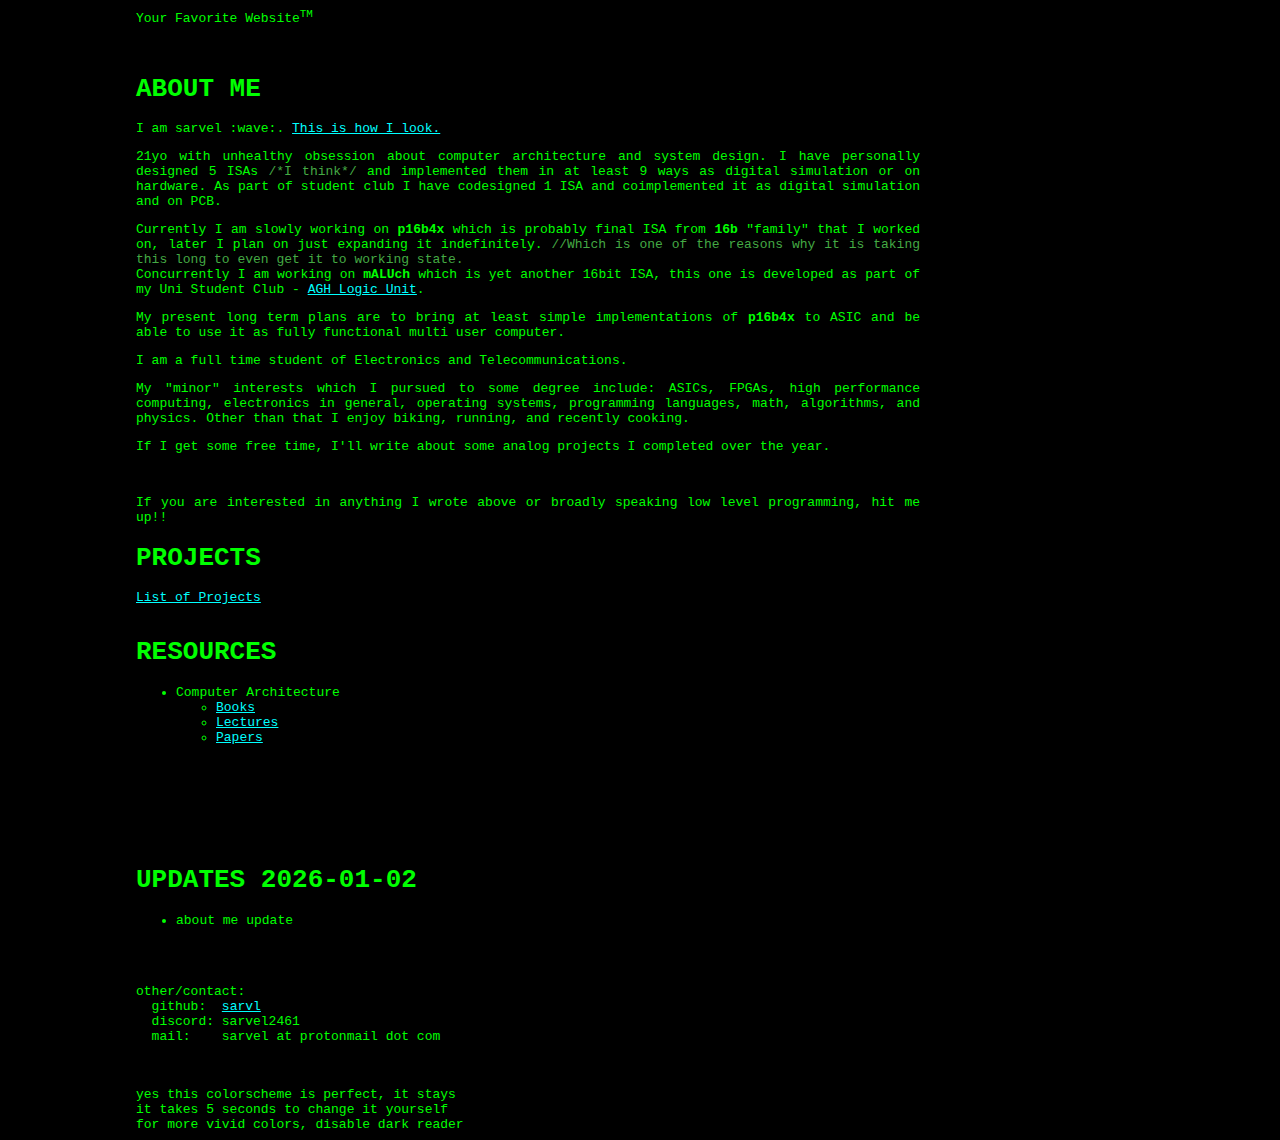
<file: index.html>
<!DOCTYPE html>

<html>
	<head>
	<link rel="stylesheet" type="text/css" href="./style.css">
	</head>


	<body>
		Your Favorite Website<sup>TM</sup> <br>

		<br>
		<br>

		<h1> ABOUT ME </h1>

		<p>
			I am sarvel :wave:.
			<a href="./Images/me.jpg">This is how I look.</a>
		</p>

		<p>
			21yo with unhealthy obsession about computer architecture and system design. 
			I have personally designed 5 ISAs <span class="comment">/*I think*/</span> and implemented them in at least 9 ways as digital simulation or on hardware. As part of student club I have codesigned 1 ISA and coimplemented it as digital simulation and on PCB.
		</p>

		<p>
			Currently I am slowly working on <b>p16b4x</b> which is probably final ISA from <b>16b</b> "family" that I worked on, later I plan on just expanding it indefinitely. 
			<span class="comment">//Which is one of the reasons why it is taking this long to even get it to working state. </span><br>
			Concurrently I am working on <b>mALUch</b> which is yet another 16bit ISA, this one is developed as part of my Uni Student Club - <a href=https://alu.agh.edu.pl/>AGH Logic Unit</a>.
		</p>

		<p>
			My present long term plans are to bring at least simple implementations of <b>p16b4x</b> to ASIC and be able to use it as fully functional multi user computer. <br>
		</p>

		<p>
			I am a full time student of Electronics and Telecommunications. <br> 
		</p>

		<p>
			My "minor" interests which I pursued to some degree include: ASICs, FPGAs, high performance computing, electronics in general, operating systems, programming languages, math, algorithms, and physics. 
			Other than that I enjoy biking, running, and recently cooking. <br>
		</p>

		<p>
			If I get some free time, I'll write about some analog projects I completed over the year.
		</p>

		<br>
		<p>
			If you are interested in anything I wrote above or broadly speaking low level programming, hit me up!!<br>
		</p>

		<h1> PROJECTS </h1>
		<a href="./Projects/index.html">List of Projects</a> <br>

		<br>


		<h1> RESOURCES </h1>
		<ul>
			<li>
				Computer Architecture
				<ul>
					<li> <a href="./Resources/Comp_Arch/books.html"   >Books   </a> </li>
					<li> <a href="./Resources/Comp_Arch/lectures.html">Lectures</a> </li>
					<li> <a href="./Resources/Comp_Arch/papers.html"  >Papers  </a> </li>
				</ul>
			</li>
		</ul>

		<br>
		<br>
		<br>
		<br>
		<br>
		<br>

		<h1> UPDATES 2026-01-02 </h1>
		<ul>
			<li> about me update </li>
		</ul>

		<br>
		<br>
		<pre>
other/contact:
  github:  <a href=https://github.com/sarvl>sarvl</a>
  discord: sarvel2461 
  mail:    sarvel at protonmail dot com 
		</pre>
		<br>
		yes this colorscheme is perfect, it stays <br> 
		it takes 5 seconds to change it yourself <br>
		for more vivid colors, disable dark reader <br>
	</body>
</html>
</file>
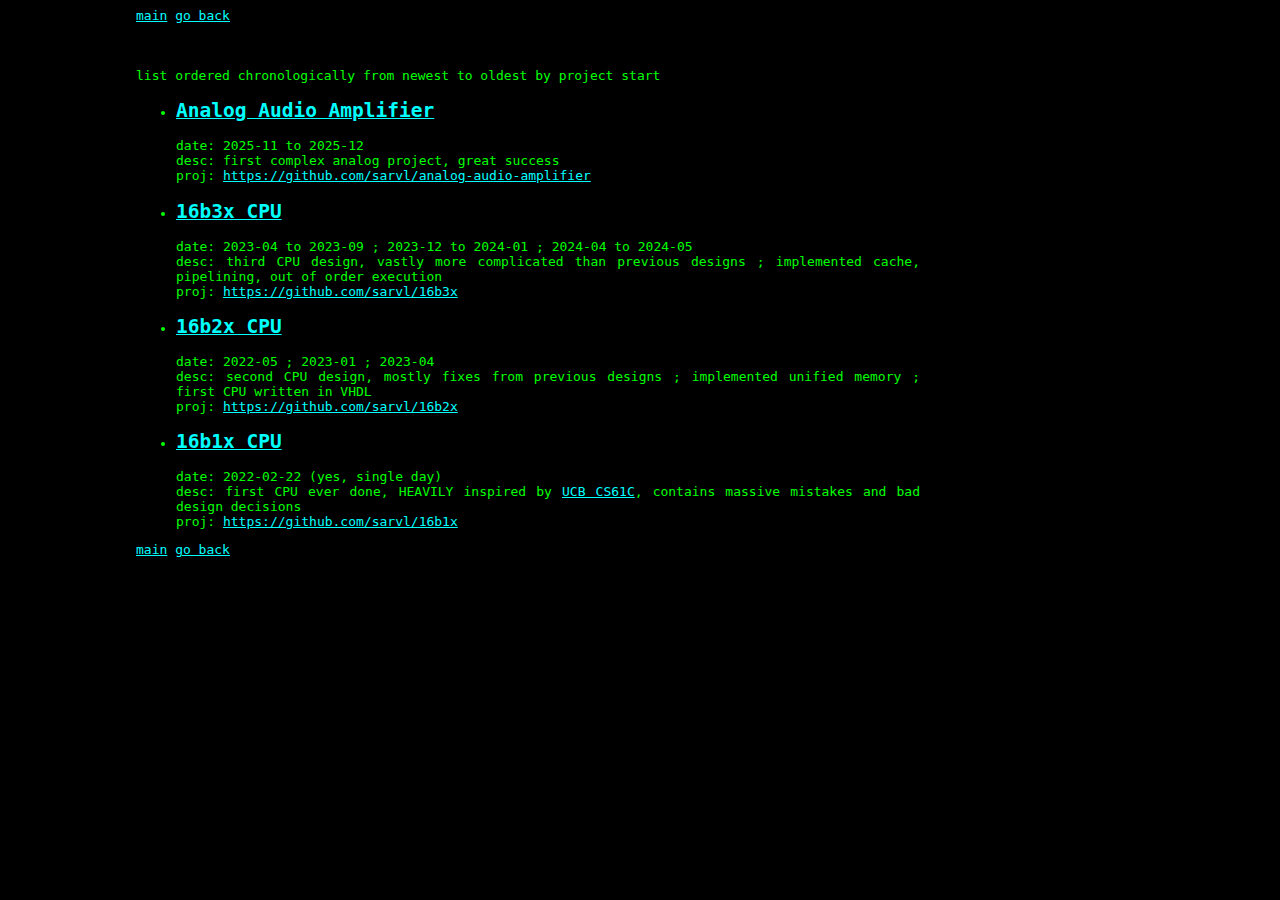
<file: Projects/index.html>
<!DOCTYPE html>

<html>
	<head>
	<link rel="stylesheet" type="text/css" href="../style.css">
	</head>


	<body>
		<a href="../index.html">main</a>
		<a href="../index.html">go back</a>

		<br>
		<br>
		<br>
		<br>
		list ordered chronologically from newest to oldest by project start <br>

		<ul>
			<li> 
				<h2> <a href="./analogaudioamplifier.html">Analog Audio Amplifier</a> </h2>
				date: 2025-11 to 2025-12 <br>
				desc: first complex analog project, great success <br>
				proj: <a href="https://github.com/sarvl/analog-audio-amplifier">https://github.com/sarvl/analog-audio-amplifier</a><br> 
			</li>
			<li> 
				<h2> <a href="./p16b3x.html">16b3x CPU</a> </h2>
				date: 2023-04 to 2023-09 ; 2023-12 to 2024-01 ; 2024-04 to 2024-05 <br>
				desc: third CPU design, vastly more complicated than previous designs ; implemented cache, pipelining, out of order execution <br>
				proj: <a href="https://github.com/sarvl/16b3x">https://github.com/sarvl/16b3x</a><br> 
			</li>
			<li> 
				<h2> <a href="./p16b2x.html">16b2x CPU</a> </h2>
				date: 2022-05 ; 2023-01 ; 2023-04  <br>
				desc: second CPU design, mostly fixes from previous designs ; implemented unified memory ; first CPU written in VHDL <br>
				proj: <a href="https://github.com/sarvl/16b2x">https://github.com/sarvl/16b2x</a><br> 
			</li>
			<li> 
				<h2> <a href="./p16b1x.html">16b1x CPU</a> </h2>
				date: 2022-02-22 (yes, single day) <br>
				desc: first CPU ever done, HEAVILY inspired by <a href="../Resources/Comp_Arch/lectures.html#ucb_cs61c">UCB CS61C</a>, contains massive mistakes and bad design decisions <br>
				proj: <a href="https://github.com/sarvl/16b1x">https://github.com/sarvl/16b1x</a><br> 
			</li>
		</ul>

		<a href="../index.html">main</a>
		<a href="../index.html">go back</a>
	</body>
</html>
</file>
<file: Knowledge/links.html>
<!DOCTYPE html>

<html>
	<head>
	<title> Link dump </title>

	<link rel="stylesheet" type="text/css" href="../style.css">
	</head>

	<body>
		<a href="../index.html">main</a>
		<a href="../index.html">go back</a> <br>
		WIP <br>
		<a href="../index.html">main</a>
		<a href="../index.html">go back</a> <br>
	</body>
</html>
</file>
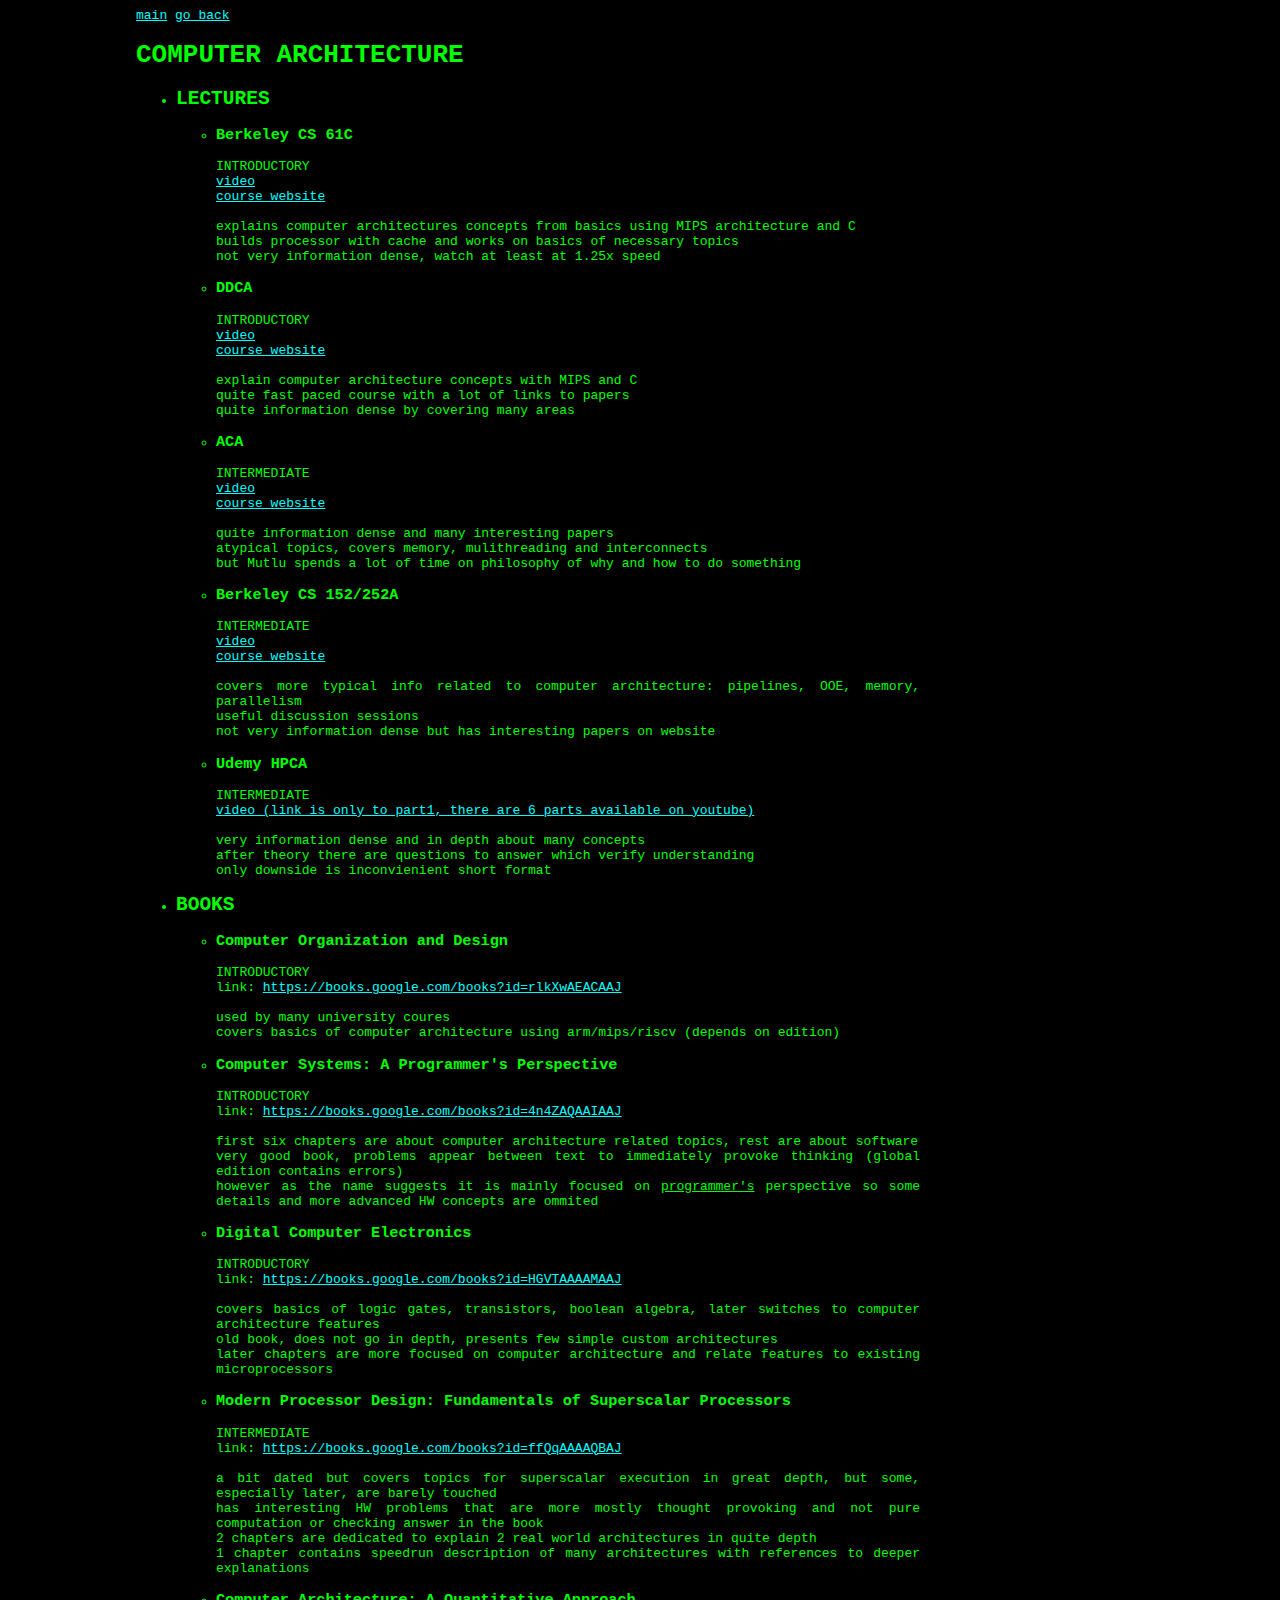
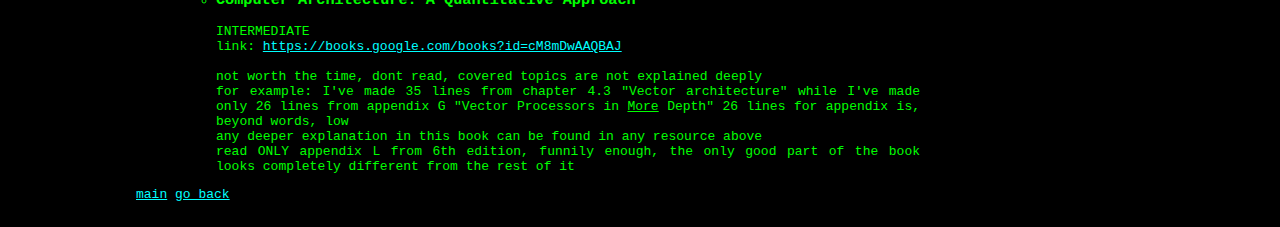
<file: Knowledge/resources.html>
<!DOCTYPE html>

<html>
	<head>
	<title> Resources </title>
	<link rel="stylesheet" type="text/css" href="../style.css">
	</head>


	<body>
		<a href="../index.html">main</a>
		<a href="../index.html">go back</a> <br>
		<h1 id=computer_architecture> COMPUTER ARCHITECTURE </h1>
		<ul>
			<li> <h2 id="computer_architecture>lectures"> LECTURES </h2> </li> 
			<ul> 
				<li> 
					<h3 id="computer_architecture>lectures>ucb_cs61c"> Berkeley CS 61C </h3> 
					INTRODUCTORY <br>
					<a href="https://archive.org/details/ucberkeley_webcast_itunesu_960798612">video</a> <br>
					<a href="https://web.archive.org/web/20240323154221/https://inst.eecs.berkeley.edu//~cs61c/sp15/">course website</a> <br>
					<br>	
					explains computer architectures concepts from basics using MIPS architecture and C <br>
					builds processor with cache and works on basics of necessary topics <br>
					not very information dense, watch at least at 1.25x speed <br>
				</li>
				<li> 
					<h3 id="computer_architecture>lectures>eth_ddca"> DDCA </h3> 
					INTRODUCTORY <br>
					<a href="https://www.youtube.com/playlist?list=PL5Q2soXY2Zi-EImKxYYY1SZuGiOAOBKaf">video</a> <br>
					<a href="https://safari.ethz.ch/digitaltechnik/spring2023/doku.php?id=start">course website</a> <br>
					<br>	
					explain computer architecture concepts with MIPS and C <br>
					quite fast paced course with a lot of links to papers <br>
					quite information dense by covering many areas <br>	
				</li>
				<li> 
					<h3 id="computer_architecture>lectures>eth_aca"> ACA </h3>
					INTERMEDIATE <br>
					<a href="https://www.youtube.com/playlist?list=PL5Q2soXY2Zi-Mnk1PxjEIG32HAGILkTOF">video</a> <br>
					<a href="https://safari.ethz.ch/architecture/fall2021/doku.php">course website</a> <br>
					<br>	
					quite information dense and many interesting papers <br>
					atypical topics, covers memory, mulithreading and interconnects <br>
					but Mutlu spends a lot of time on philosophy of why and how to do something <br>	
				</li>
				<li> 
					<h3 id="computer_architecture>lectures>ucb_cs152/252a"> Berkeley CS 152/252A </h3> 
					INTERMEDIATE <br>
					<a href="https://archive.org/details/eecs-151-251-a-fall-2022-lecture-8-risc-v-datapath-i-bqo-tdtxk-jo">video</a> <br>
					<a href="https://web.archive.org/web/20240503205033/https://inst.eecs.berkeley.edu/~cs152/sp23/">course website</a> <br>
					<br>	
					covers more typical info related to computer architecture: pipelines, OOE, memory, parallelism <br>
					useful discussion sessions <br>
					not very information dense but has interesting papers on website <br>	
				</li>
				<li> 
					<h3 id="computer_architecture>lectures>udemy_hpca"> Udemy HPCA </h3>
					INTERMEDIATE <br>
					<a href="https://www.youtube.com/playlist?list=PLAwxTw4SYaPmqpjgrmf4-DGlaeV0om4iP"> video (link is only to part1, there are 6 parts available on youtube) </a> <br> 
					<br>	
					very information dense and in depth about many concepts <br>
					after theory there are questions to answer which verify understanding </br>
					only downside is inconvienient short format <br>	
				</li>
			</ul>
			<li> <h2 id="computer_architecture>books"> BOOKS </h2>
			<ul> 
				<li> 
					<h3 id="computer_architecture>books>coad"> Computer Organization and Design </h3>
					INTRODUCTORY <br>
					link: <a href=https://books.google.com/books?id=rlkXwAEACAAJ>https://books.google.com/books?id=rlkXwAEACAAJ</a><br>
					<br>	
					used by many university coures <br>
					covers basics of computer architecture using arm/mips/riscv (depends on edition) <br>
				</li>
				<li> 
					<h3 id="computer_architecture>books>csapp"> Computer Systems: A Programmer's Perspective</h3> 
					INTRODUCTORY <br>
					link: <a href=https://books.google.com/books?id=4n4ZAQAAIAAJ>https://books.google.com/books?id=4n4ZAQAAIAAJ</a><br>
					<br>	
					first six chapters are about computer architecture related topics, rest are about software <br>
					very good book, problems appear between text to immediately provoke thinking (global edition contains errors) <br>
					however as the name suggests it is mainly focused on <u>programmer's</u> perspective so some details and more advanced HW concepts are ommited<br> 
				</li>
				<li>
					<h3 id="computer_architecture>books>dce"> Digital Computer Electronics </h3> 
					INTRODUCTORY <br>
					link: <a href=https://books.google.com/books?id=HGVTAAAAMAAJ>https://books.google.com/books?id=HGVTAAAAMAAJ</a><br>
					<br>
					covers basics of logic gates, transistors, boolean algebra, later switches to computer architecture features  <br>
					old book, does not go in depth, presents few simple custom architectures <br>
					later chapters are more focused on computer architecture and relate features to existing microprocessors <br>
				</li>
				<li> 
					<h3 id="computer_architecture>books>mpdfosp"> Modern Processor Design: Fundamentals of Superscalar Processors </h3> 
					INTERMEDIATE <br>
					link: <a href=https://books.google.com/books?id=ffQqAAAAQBAJ>https://books.google.com/books?id=ffQqAAAAQBAJ</a> <br>
					<br>	
					a bit dated but covers topics for superscalar execution in great depth, but some, especially later, are barely touched <br>	
					has interesting HW problems that are more mostly thought provoking and not pure computation or checking answer in the book <br>	
					2 chapters are dedicated to explain 2 real world architectures in quite depth <br>	
					1 chapter contains speedrun description of many architectures with references to deeper explanations <br>	
				</li>
				<li> 
					<h3 id="computer_architecture>books>caaqa"> Computer Architecture: A Quantitative Approach </h3> 
					INTERMEDIATE <br>
					link: <a href=https://books.google.com/books?id=cM8mDwAAQBAJ>https://books.google.com/books?id=cM8mDwAAQBAJ</a> <br>
					<br>	
					not worth the time, dont read, covered topics are not explained deeply <br>	
					for example: I've made 35 lines from chapter 4.3 "Vector architecture" while I've made only 26 lines from appendix G "Vector Processors in <u>More</u> Depth" 
					26 lines for appendix is, beyond words, low <br>
					any deeper explanation in this book can be found in any resource above <br>
					read ONLY appendix L from 6th edition, funnily enough, the only good part of the book looks completely different from the rest of it <br>
				</li>
			</ul>
		</ul>
		<a href="../index.html">main</a>
		<a href="../index.html">go back</a> <br>
	</body>
</html>
</file>
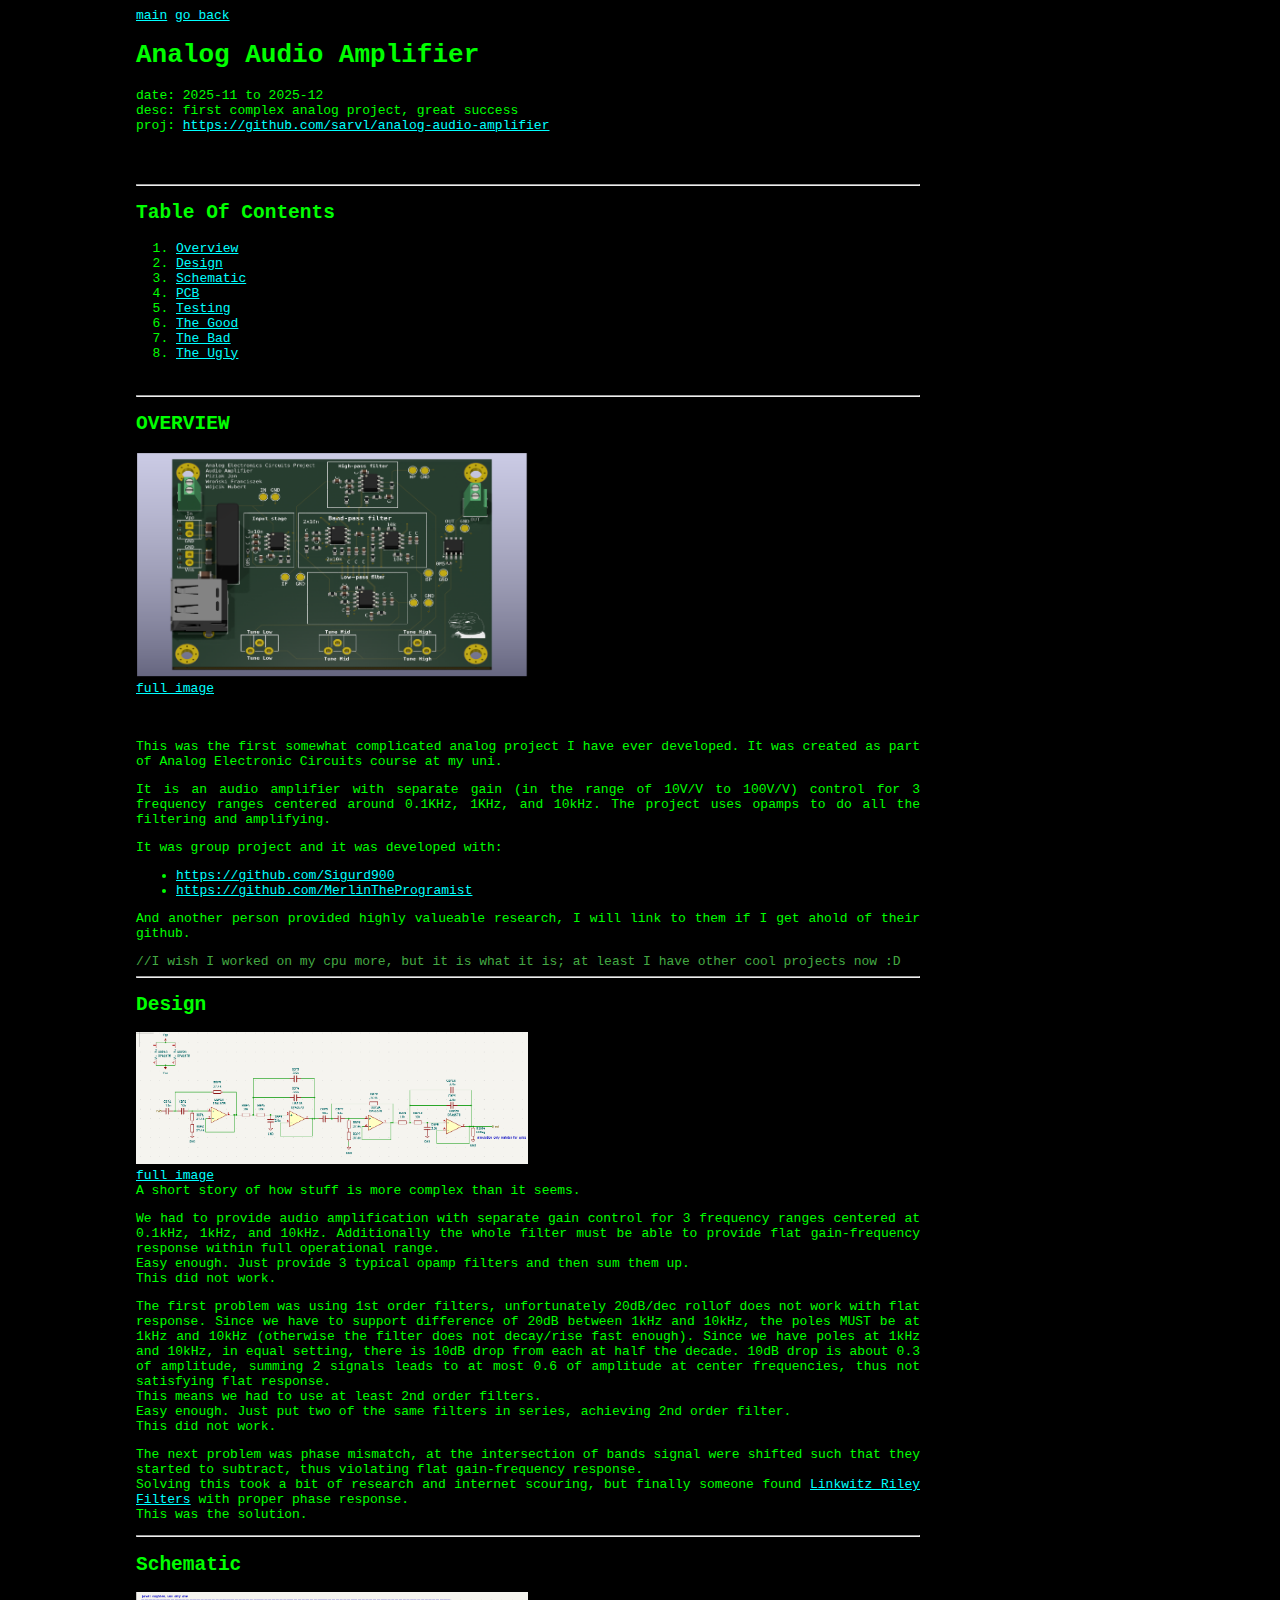
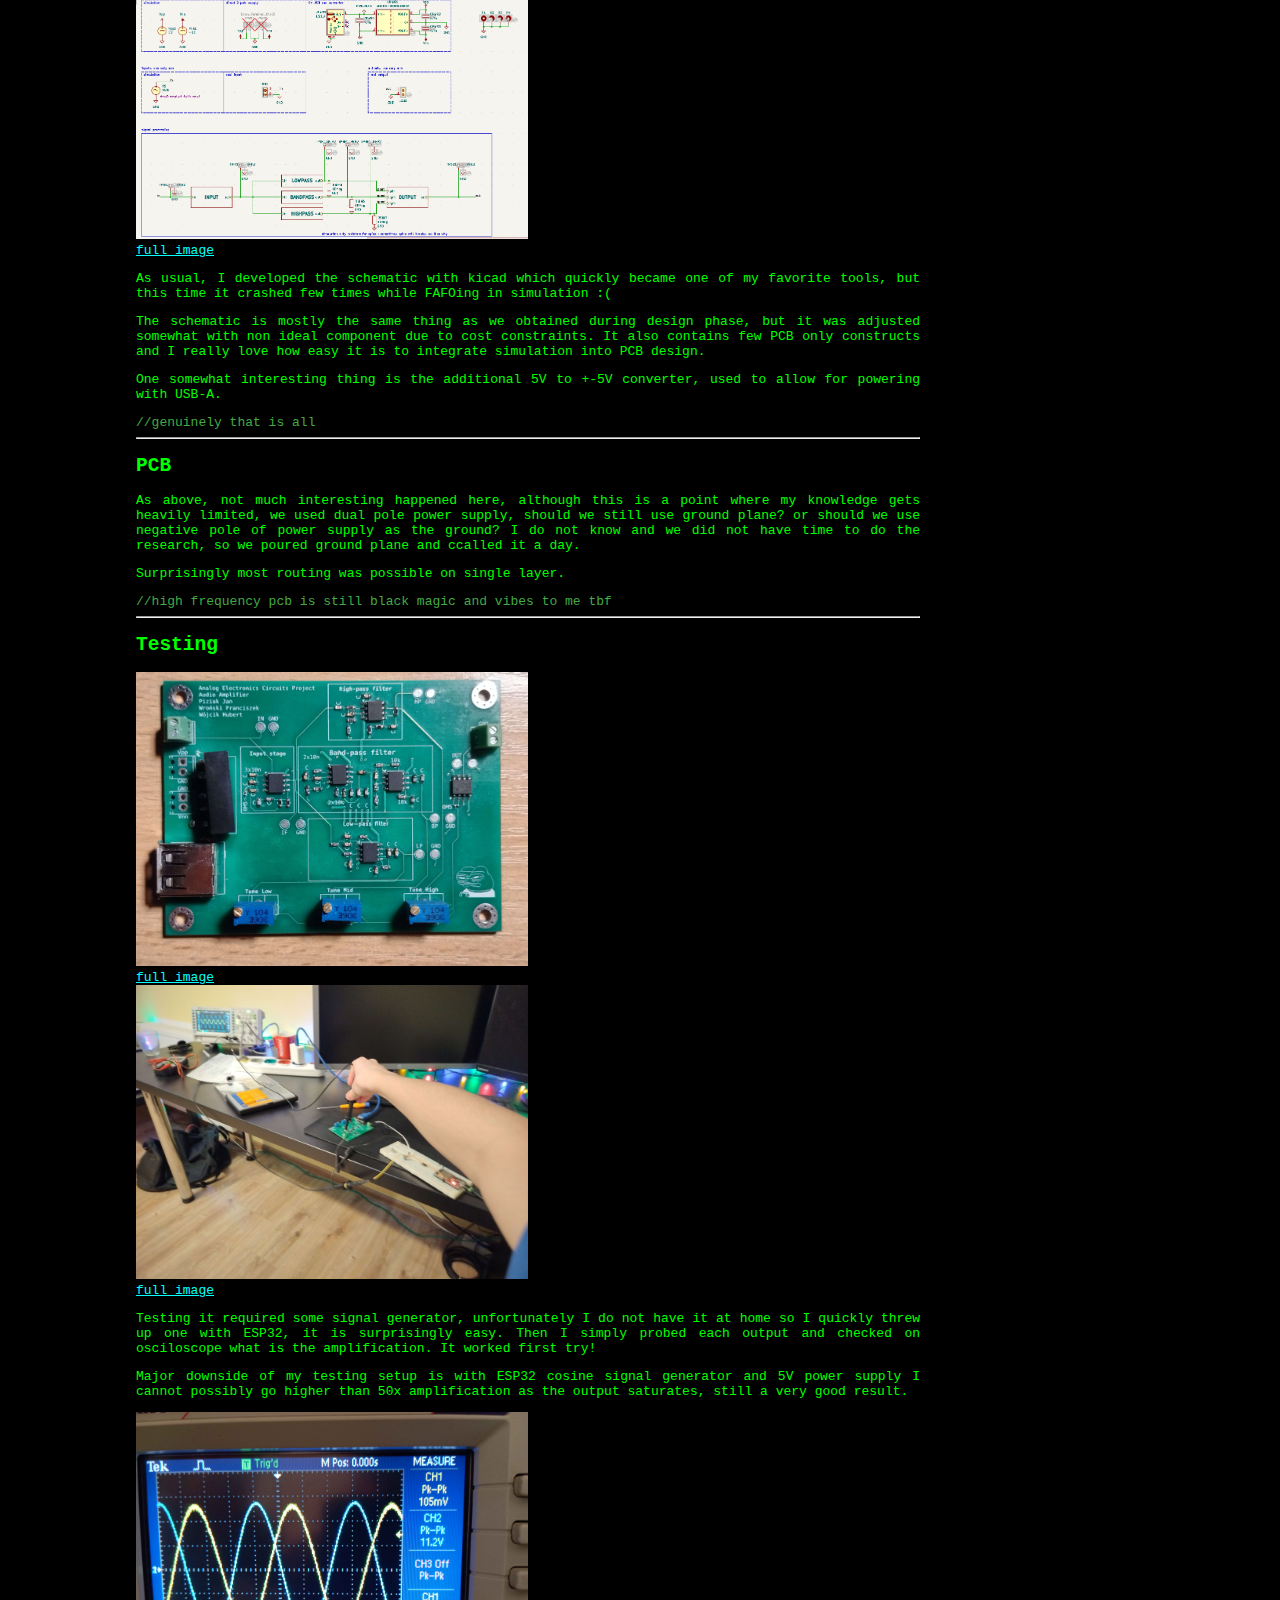
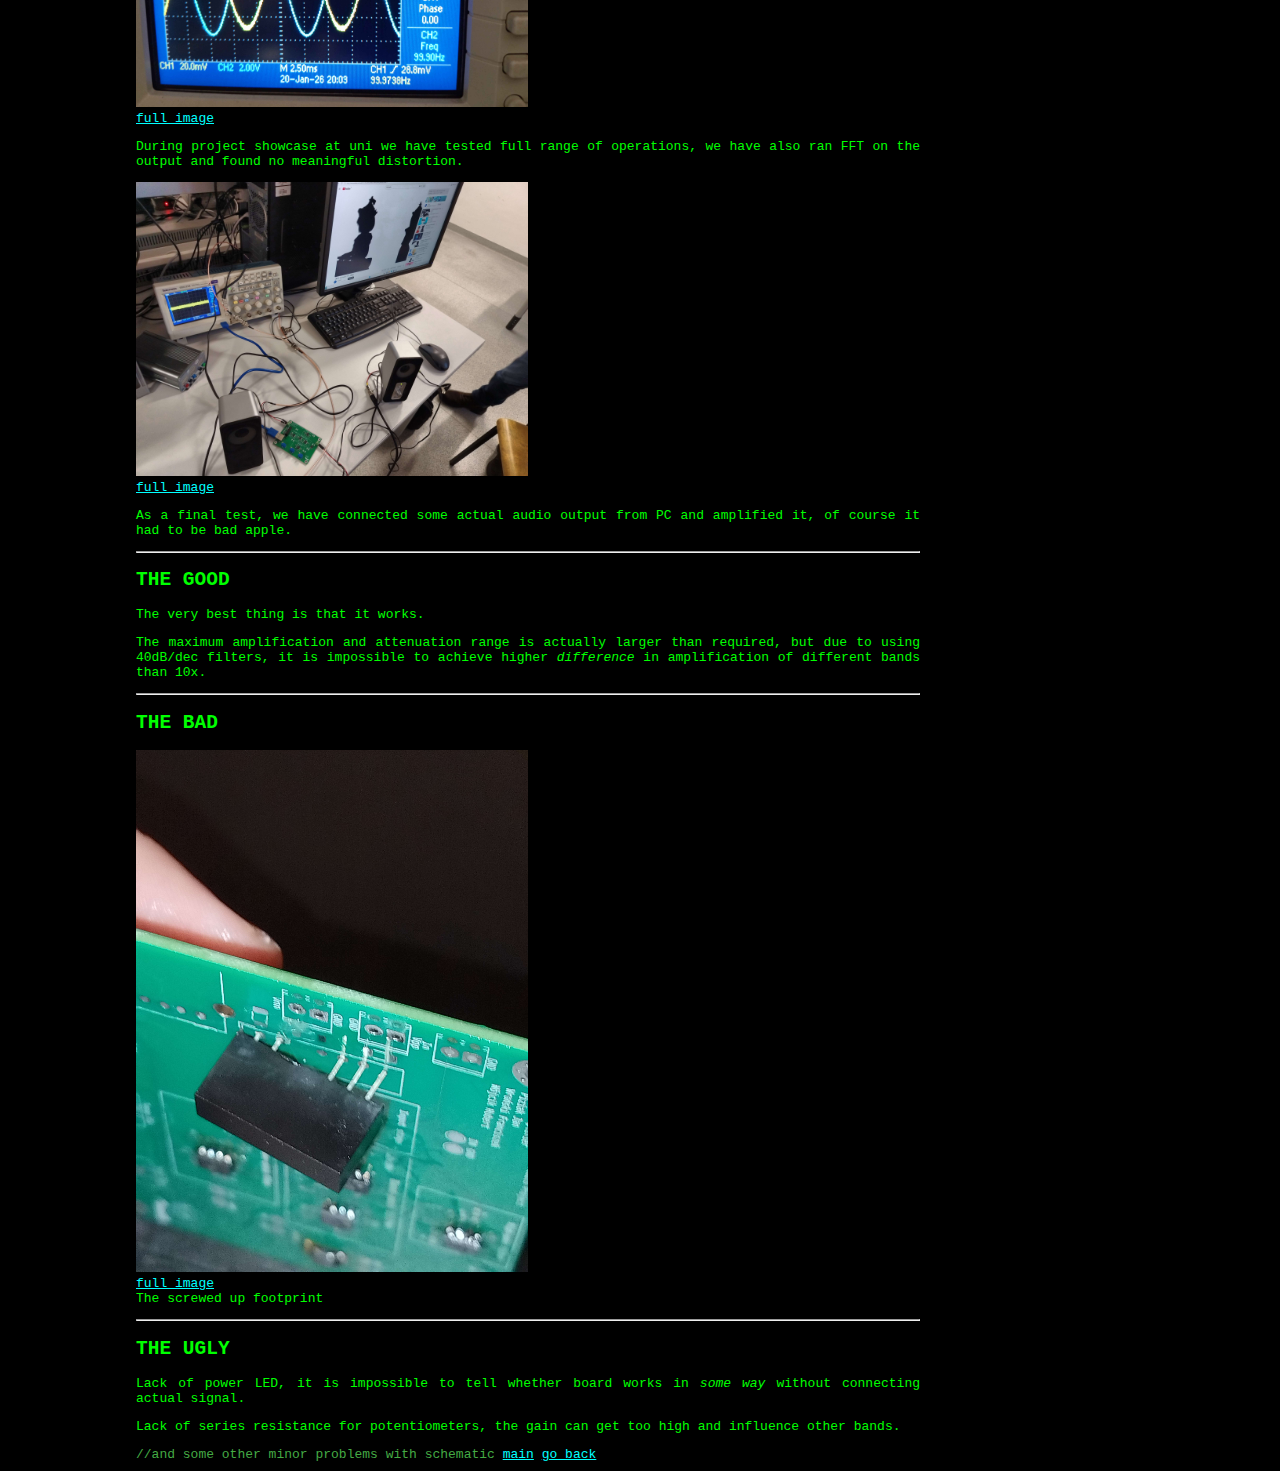
<file: Projects/analogaudioamplifier.html>
<!DOCTYPE html>

<html>
	<head>
	<link rel="stylesheet" type="text/css" href="../style.css">
	</head>


	<body>
		<a href="../index.html">main</a>
		<a href="./index.html">go back</a>
		<h1> Analog Audio Amplifier</h1>
		date: 2025-11 to 2025-12 <br>
		desc: first complex analog project, great success <br>
		proj: <a href="https://github.com/sarvl/analog-audio-amplifier">https://github.com/sarvl/analog-audio-amplifier</a><br> 


		<br>
		<br>
		<br>
		<hr> <h2 id=toc> Table Of Contents </h2>
		<ol>
			<li> <a href="#overview" >Overview </a></li>
			<li> <a href="#design"   >Design   </a></li>
			<li> <a href="#schematic">Schematic</a></li>
			<li> <a href="#pcb"      >PCB      </a></li>
			<li> <a href="#testing"  >Testing  </a></li>
			<li> <a href="#the_good" >The Good </a></li>
			<li> <a href="#the_bad"  >The Bad  </a></li>
			<li> <a href="#the_ugly" >The Ugly </a></li>
		</ol>
		<br>

		<hr> <h2 id=overview> OVERVIEW </h2>
		<img width=50% src="./Images/aaa_i0-board.png" alt="PCB Render"> <br>
		<a href="./Images/aaa_i0-board.png">full image</a><br>
		<br>
		<br>

		<p>
			This was the first somewhat complicated analog project I have ever developed. 
			It was created as part of Analog Electronic Circuits course at my uni. 
		</p>

		<p>
			It is an audio amplifier with separate gain (in the range of 10V/V to 100V/V) control for 3 frequency ranges centered around 0.1KHz, 1KHz, and 10kHz.
			The project uses opamps to do all the filtering and amplifying.
		</p>

		<p>
			It was group project and it was developed with:
			<ul>
				<li> <a href="https://github.com/Sigurd900">https://github.com/Sigurd900</a></li>
				<li> <a href="https://github.com/MerlinTheProgramist">https://github.com/MerlinTheProgramist</a></li>
			</ul>
			And another person provided highly valueable research, I will link to them if I get ahold of their github.
		</p>

		<span class=comment>//I wish I worked on my cpu more, but it is what it is; at least I have other cool projects now :D</span>
		
		<hr> <h2 id=design> Design </h2>
		<img width=50% src="./Images/aaa_i1-opamps.png" alt="Opamp bandpass"> <br>
		<a href="./Images/aaa_i1-opamps.png">full image</a><br>

		A short story of how stuff is more complex than it seems. <br>

		<p>
			We had to provide audio amplification with separate gain control for 3 frequency ranges centered at 0.1kHz, 1kHz, and 10kHz. Additionally the whole filter must be able to provide flat gain-frequency response within full operational range. <br>
			Easy enough. Just provide 3 typical opamp filters and then sum them up. <br>
			This did not work. 
		</p>

		<p>
			The first problem was using 1st order filters, unfortunately 20dB/dec rollof does not work with flat response. Since we have to support difference of 20dB between 1kHz and 10kHz, the poles MUST be at 1kHz and 10kHz (otherwise the filter does not decay/rise fast enough). Since we have poles at 1kHz and 10kHz, in equal setting, there is 10dB drop from each at half the decade. 10dB drop is about 0.3 of amplitude, summing 2 signals leads to at most 0.6 of amplitude at center frequencies, thus not satisfying flat response. <br>
			This means we had to use at least 2nd order filters. <br>
			Easy enough. Just put two of the same filters in series, achieving 2nd order filter. <br>
			This did not work. 
		</p>
			
		<p>
			The next problem was phase mismatch, at the intersection of bands signal were shifted such that they started to subtract, thus violating flat gain-frequency response. <br>
			Solving this took a bit of research and internet scouring, but finally someone found <a href=https://www.linkwitzlab.com/filters.htm>Linkwitz Riley Filters</a> with proper phase response. <br>
			This was the solution. <br>
		</p>

		<hr> <h2 id=schematic> Schematic </h2>
		<img width=50% src="./Images/aaa_i2-schematic.png" alt="Schematic Screenshot"> <br>
		<a href="./Images/aaa_i2-schematic.png">full image</a><br>
		<p>
			As usual, I developed the schematic with kicad which quickly became one of my favorite tools, but this time it crashed few times while FAFOing in simulation :(
		</p>

		<p>
			The schematic is mostly the same thing as we obtained during design phase, but it was adjusted somewhat with non ideal component due to cost constraints. It also contains few PCB only constructs and I really love how easy it is to integrate simulation into PCB design. 
		</p>

		<p>
			One somewhat interesting thing is the additional 5V to +-5V converter, used to allow for powering with USB-A.
		</p>

		<span class=comment>//genuinely that is all</span>
		
		<hr> <h2 id=pcb> PCB </h2>

		<p>
			As above, not much interesting happened here, although this is a point where my knowledge gets heavily limited, we used dual pole power supply, should we still use ground plane? or should we use negative pole of power supply as the ground? 
			I do not know and we did not have time to do the research, so we poured ground plane and ccalled it a day.
		</p>

		<p>
			Surprisingly most routing was possible on single layer.
		</p>

		<span class=comment>//high frequency pcb is still black magic and vibes to me tbf</span>

		<hr> <h2 id=testing> Testing </h2>
		<img width=50% src="./Images/aaa_i3-board.jpg" alt="Physical Board"> <br>
		<a href="./Images/aaa_i3-board.jpg">full image</a><br>

		<img width=50% src="./Images/aaa_i4-testing.jpg" alt="Testing Setup"> <br>
		<a href="./Images/aaa_i4-testing.jpg">full image</a><br>

		<p>
			Testing it required some signal generator, unfortunately I do not have it at home so I quickly threw up one with ESP32, it is surprisingly easy. 
			Then I simply probed each output and checked on osciloscope what is the amplification. 
			It worked first try!
		</p>

		<p>
			Major downside of my testing setup is with ESP32 cosine signal generator and 5V power supply I cannot possibly go higher than 50x amplification as the output saturates, still a very good result.
		</p>

		<img width=50% src="./Images/aaa_i5-scope.jpg" alt="Scope"> <br>
		<a href="./Images/aaa_i5-scope.jpg">full image</a><br>


		<p>
			During project showcase at uni we have tested full range of operations, we have also ran FFT on the output and found  no meaningful distortion. 
		</p>

		<img width=50% src="./Images/aaa_i6-badapple.jpg" alt="Playing Bad Apple"> <br>
		<a href="./Images/aaa_i6-badapple.jpg">full image</a><br>

		<p>
			As a final test, we have connected some actual audio output from PC and amplified it, of course it had to be bad apple.
		</p>

		<hr> <h2 id=the_good> THE GOOD </h2>
		<p>
			The very best thing is that it works. <br>
		</p>

		<p>
			The maximum amplification and attenuation range is actually larger than required, but due to using 40dB/dec filters, it is impossible to achieve higher <i>difference</i> in amplification of different bands than 10x.
		</p>

		<hr> <h2 id=the_bad> THE BAD </h2>

		<p>
			<img width=50% src="./Images/aaa_i7-footprint.jpg" alt="bad footprint"> <br>
			<a href="./Images/aaa_i7-footprint.jpg">full image</a><br>

			The screwed up footprint
		</p>

		<hr> <h2 id=the_ugly> THE UGLY </h2>

		<p>
			Lack of power LED, it is impossible to tell whether board works in <i>some way</i> without connecting actual signal.
		</p>

		<p>
			Lack of series resistance for potentiometers, the gain can get too high and influence other bands. 
		</p>

		<span class=comment>//and some other minor problems with schematic</span>

		<a href="../index.html">main</a>
		<a href="./index.html">go back</a>
	</body>
</html>
</file>
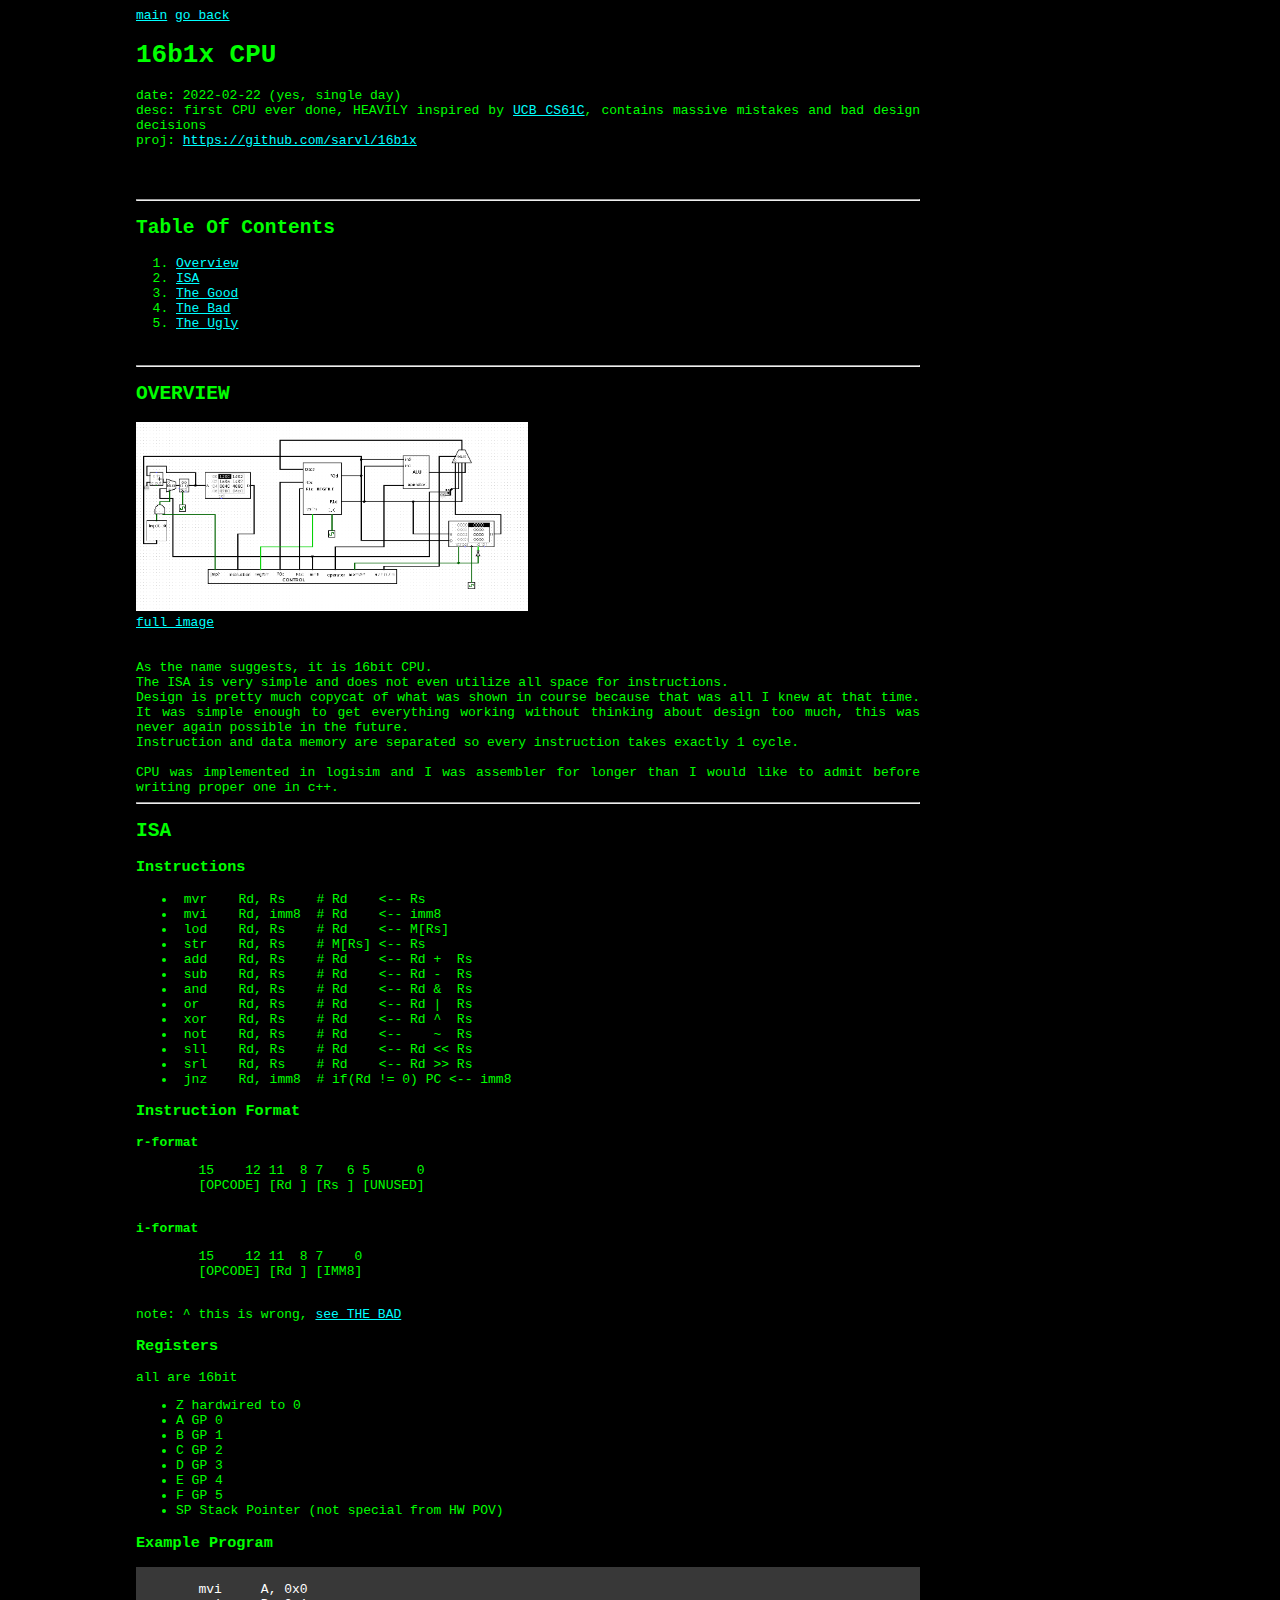
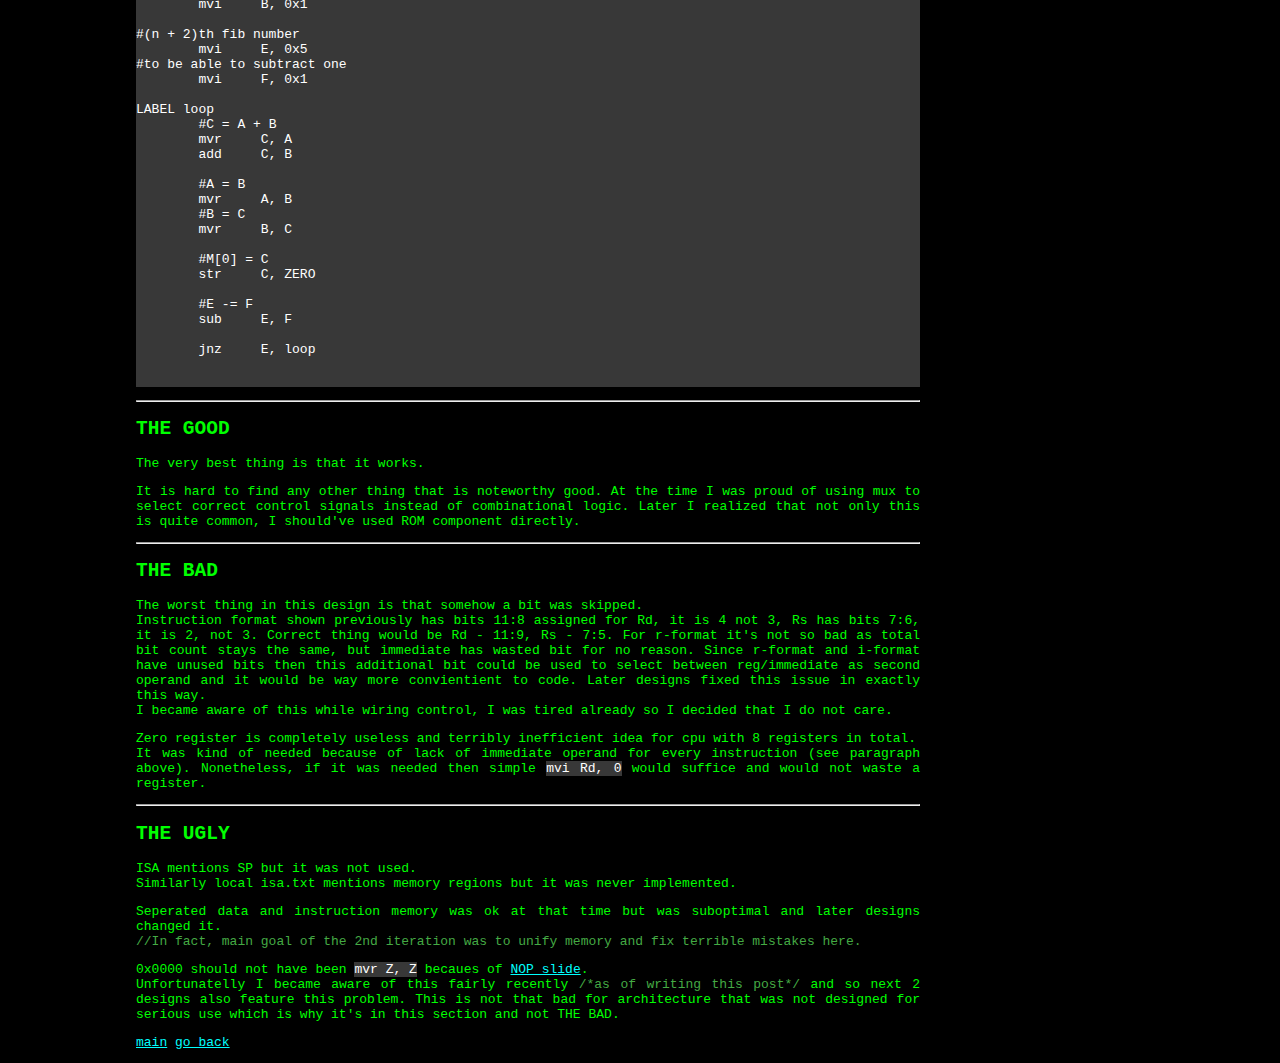
<file: Projects/p16b1x.html>
<!DOCTYPE html>

<html>
	<head>
	<link rel="stylesheet" type="text/css" href="../style.css">
	</head>


	<body>
		<a href="../index.html">main</a>
		<a href="./index.html">go back</a>
		<h1>16b1x CPU</h1>
		date: 2022-02-22 (yes, single day) <br>
		desc: first CPU ever done, HEAVILY inspired by <a href="../Knowledge/resources.html#computer_architecture>lectures>ucb_cs61c">UCB CS61C</a>, contains massive mistakes and bad design decisions <br>
		proj: <a href="https://github.com/sarvl/16b1x">https://github.com/sarvl/16b1x</a><br> 

		<br>
		<br>
		<br>
		<hr> <h2 id=toc> Table Of Contents </h2>
		<ol>
			<li> <a href="#overview">Overview</a></li>
			<li> <a href="#isa"     >ISA     </a></li>
			<li> <a href="#the_good">The Good</a></li>
			<li> <a href="#the_bad" >The Bad </a></li>
			<li> <a href="#the_ugly">The Ugly</a></li>
		</ol>
		<br>

		<hr> <h2 id=overview> OVERVIEW </h2>
		<img width=50% src="./Images/p16b1x_i0-cpu.png" alt="schematic"> <br>
		<a href="./Images/p16b1x_i0-cpu.png">full image</a><br>
		<br>
		<br>

		As the name suggests, it is 16bit CPU. <br>
		The ISA is very simple and does not even utilize all space for instructions. <br>
		Design is pretty much copycat of what was shown in course because that was all I knew at that time.  It was simple enough to get everything working without thinking about design too much, this was never again possible in the future.  <br>
		Instruction and data memory are separated so every instruction takes exactly 1 cycle. <br>
		<br>
		CPU was implemented in logisim and I was assembler for longer than I would like to admit before writing proper one in c++. <br>

		<hr> <h2 id=isa> ISA </h2>
		
		<h3> Instructions </h3>
		<ul>
			<li class=wsp> mvr    Rd, Rs    # Rd    &lt;-- Rs             </li>
			<li class=wsp> mvi    Rd, imm8  # Rd    &lt;-- imm8           </li>
			<li class=wsp> lod    Rd, Rs    # Rd    &lt;-- M[Rs]          </li>
			<li class=wsp> str    Rd, Rs    # M[Rs] &lt;-- Rs             </li>
			<li class=wsp> add    Rd, Rs    # Rd    &lt;-- Rd +  Rs       </li>
			<li class=wsp> sub    Rd, Rs    # Rd    &lt;-- Rd -  Rs       </li>
			<li class=wsp> and    Rd, Rs    # Rd    &lt;-- Rd &amp;  Rs   </li>
			<li class=wsp> or     Rd, Rs    # Rd    &lt;-- Rd |  Rs       </li>
			<li class=wsp> xor    Rd, Rs    # Rd    &lt;-- Rd ^  Rs       </li>
			<li class=wsp> not    Rd, Rs    # Rd    &lt;--    ~  Rs       </li>
			<li class=wsp> sll    Rd, Rs    # Rd    &lt;-- Rd &lt;&lt; Rs </li>
			<li class=wsp> srl    Rd, Rs    # Rd    &lt;-- Rd &gt;&gt; Rs </li>
			<li class=wsp> jnz    Rd, imm8  # if(Rd != 0) PC &lt;-- imm8  </li>
		</ul>
		<h3> Instruction Format </h3>
		<b> r-format </b> <br>
		<pre>
	15    12 11  8 7   6 5      0
	[OPCODE] [Rd ] [Rs ] [UNUSED]
		</pre>
		<b> i-format </b> <br>
		<pre>
	15    12 11  8 7    0 
	[OPCODE] [Rd ] [IMM8] 
		</pre>
		note: ^ this is wrong, <a href=#the_bad>see THE BAD</a><br>
		<h3> Registers </h3>
		all are 16bit
		<ul>
			<li> Z hardwired to 0                           </li>
			<li> A GP 0                                     </li>
			<li> B GP 1                                     </li>
			<li> C GP 2                                     </li>
			<li> D GP 3                                     </li>
			<li> E GP 4                                     </li>
			<li> F GP 5                                     </li>
			<li> SP Stack Pointer (not special from HW POV) </li>
		</ul>

		<h3> Example Program </h3>
		<pre class=code>

	mvi 	A, 0x0
	mvi 	B, 0x1

#(n + 2)th fib number
	mvi 	E, 0x5
#to be able to subtract one
	mvi 	F, 0x1

LABEL loop
	#C = A + B
	mvr 	C, A
	add 	C, B

	#A = B
	mvr 	A, B
	#B = C
	mvr 	B, C

	#M[0] = C
	str 	C, ZERO

	#E -= F
	sub 	E, F

	jnz 	E, loop

		</pre>

		<hr> <h2 id=the_good> THE GOOD </h2>
		<p>
			The very best thing is that it works. <br>
		</p>

		<p>
			It is hard to find any other thing that is noteworthy good.  At the time I was proud of using mux to select correct control signals instead of combinational logic. Later I realized that not only this is quite common, I should've used ROM component directly. <br>
		</p>

		<hr> <h2 id=the_bad> THE BAD </h2>

		<p>
			The worst thing in this design is that somehow a bit was skipped. <br>
			Instruction format shown previously has bits 11:8 assigned for Rd, it is 4 not 3, Rs has bits 7:6, it is 2, not 3.  
			Correct thing would be Rd - 11:9, Rs - 7:5.  
			For r-format it's not so bad as total bit count stays the same, but immediate has wasted bit for no reason. 
			Since r-format and i-format have unused bits then this additional bit could be used to select between reg/immediate as second operand and it would be way more convientient to code. 
			Later designs fixed this issue in exactly this way. <br>
			I became aware of this while wiring control, I was tired already so I decided that I do not care. <br>
		</p>

		<p>
			Zero register is completely useless and terribly inefficient idea for cpu with 8 registers in total. <br>
			It was kind of needed because of lack of immediate operand for every instruction (see paragraph above).  Nonetheless, if it was needed then simple <span class="code">mvi Rd, 0</span> would suffice and would not waste a register.
		</p>

		<hr> <h2 id=the_ugly> THE UGLY </h2>

		<p>
			ISA mentions SP but it was not used. <br>
			Similarly local isa.txt mentions memory regions but it was never implemented. <br>
		</p>

		<p>
			Seperated data and instruction memory was ok at that time but was suboptimal and later designs changed it. <br>
			<span class="comment">//In fact, main goal of the 2nd iteration was to unify memory and fix terrible mistakes here. </span><br>
		</p>

		<p>
			0x0000 should not have been <span class="code">mvr Z, Z</span> becaues of <a href="https://en.wikipedia.org/wiki/NOP_slide">NOP slide</a>. <br>
			Unfortunatelly I became aware of this fairly recently <span class=comment>/*as of writing this post*/</span> and so next 2 designs also feature this problem. 
			This is not that bad for architecture that was not designed for serious use which is why it's in this section and not THE BAD.<br>
		</p>

		<a href="../index.html">main</a>
		<a href="./index.html">go back</a>
	</body>
</html>
</file>
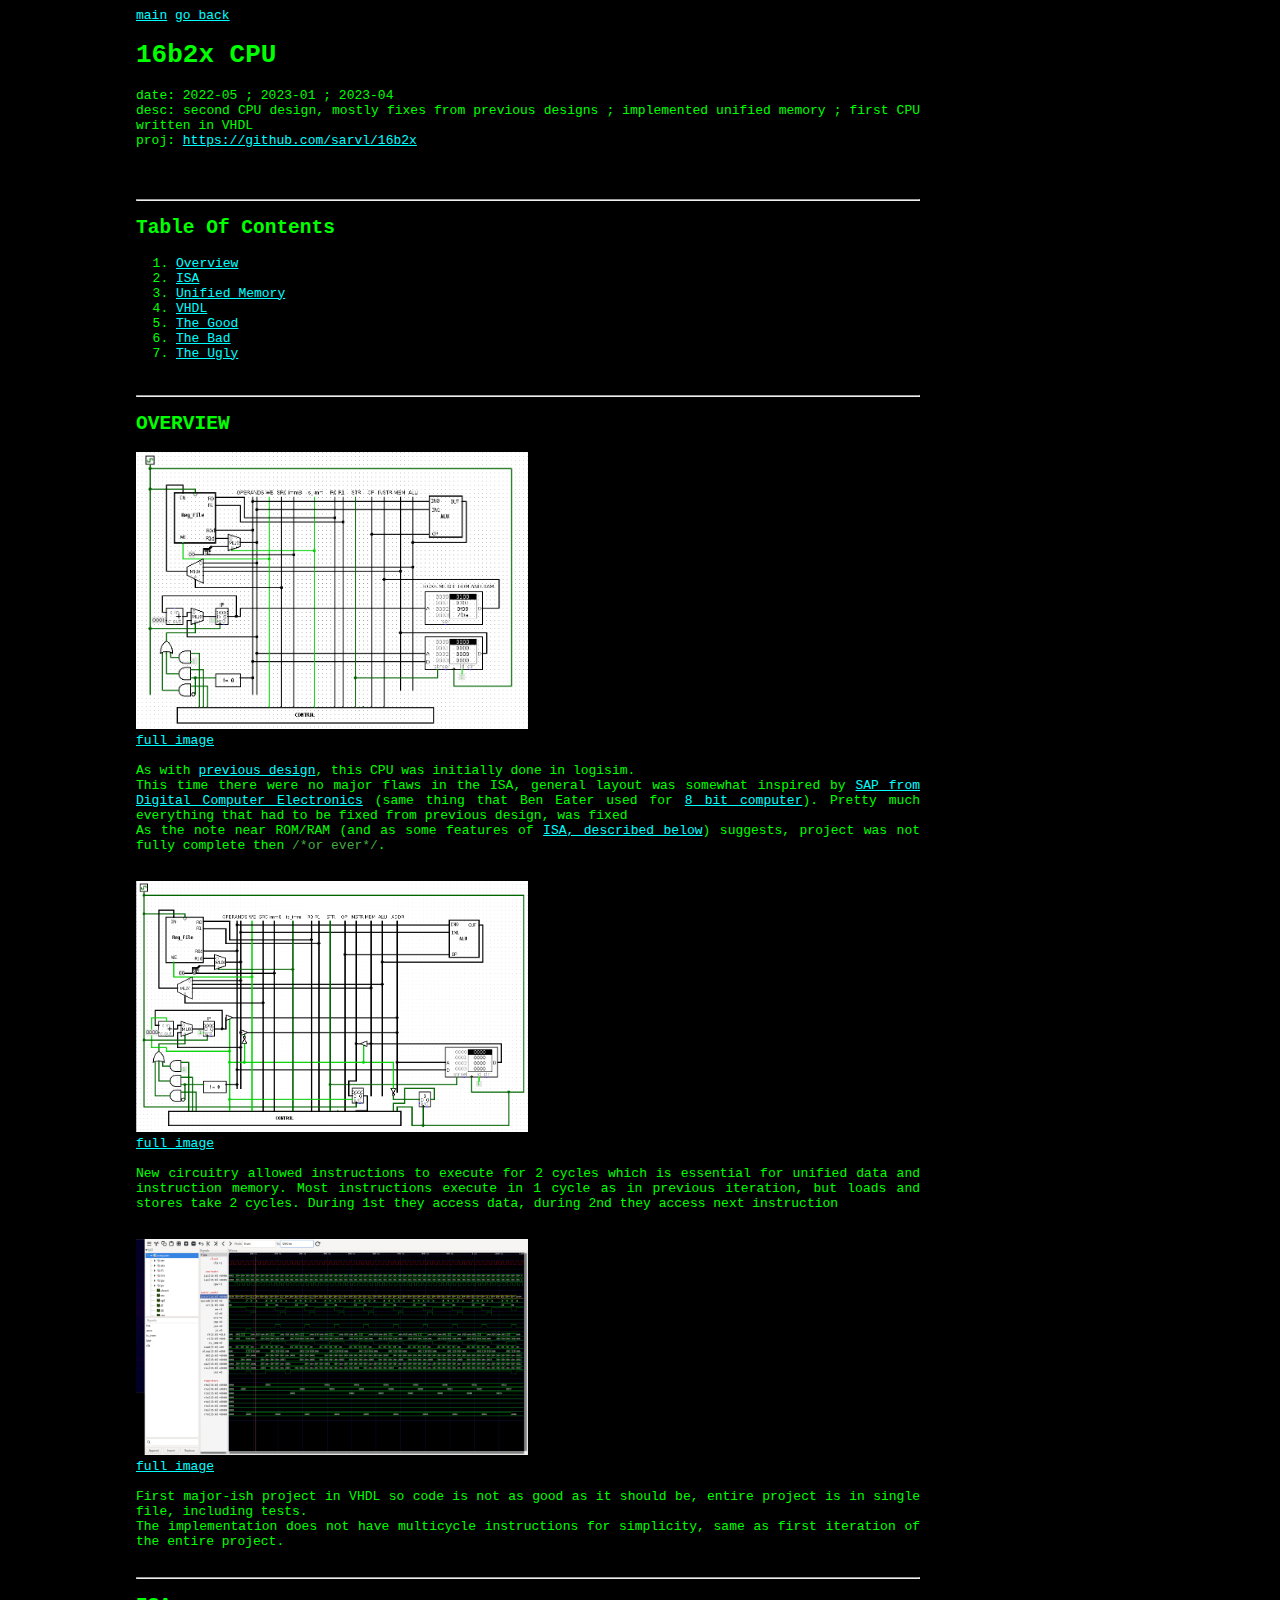
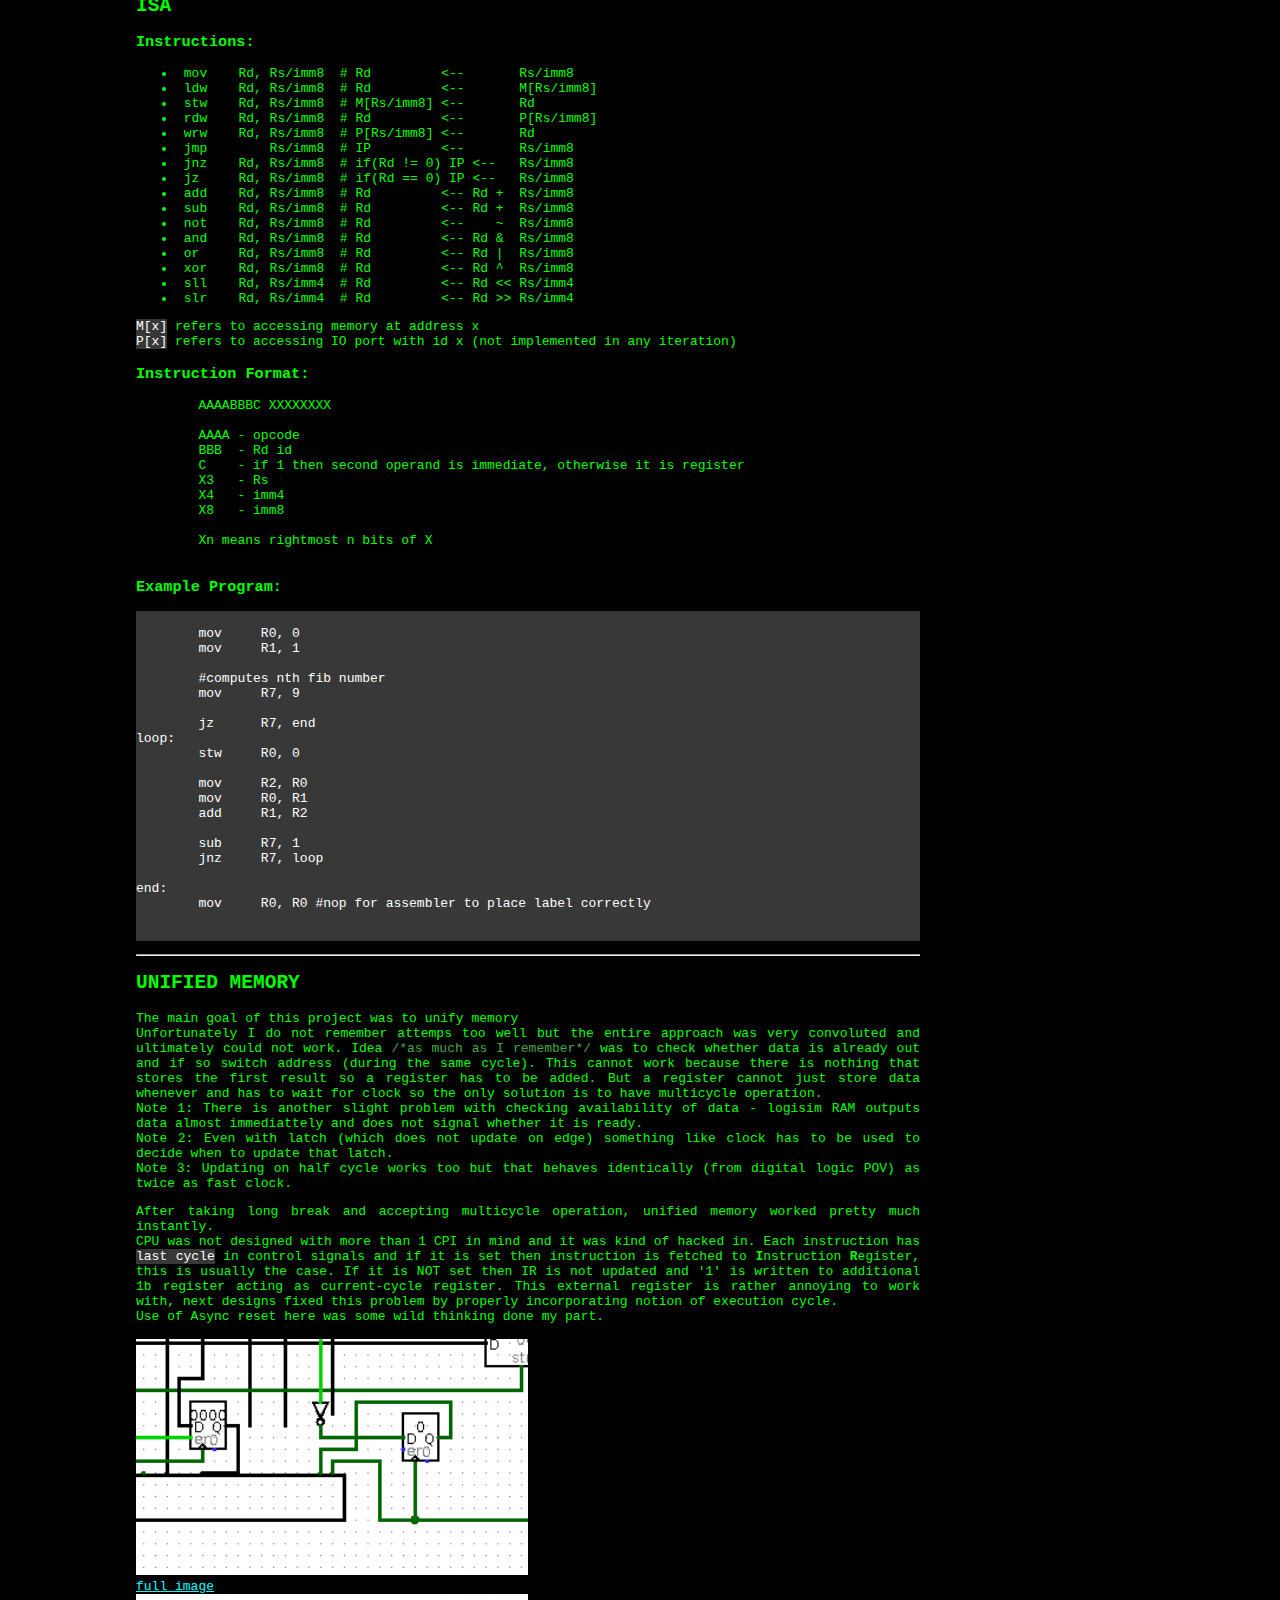
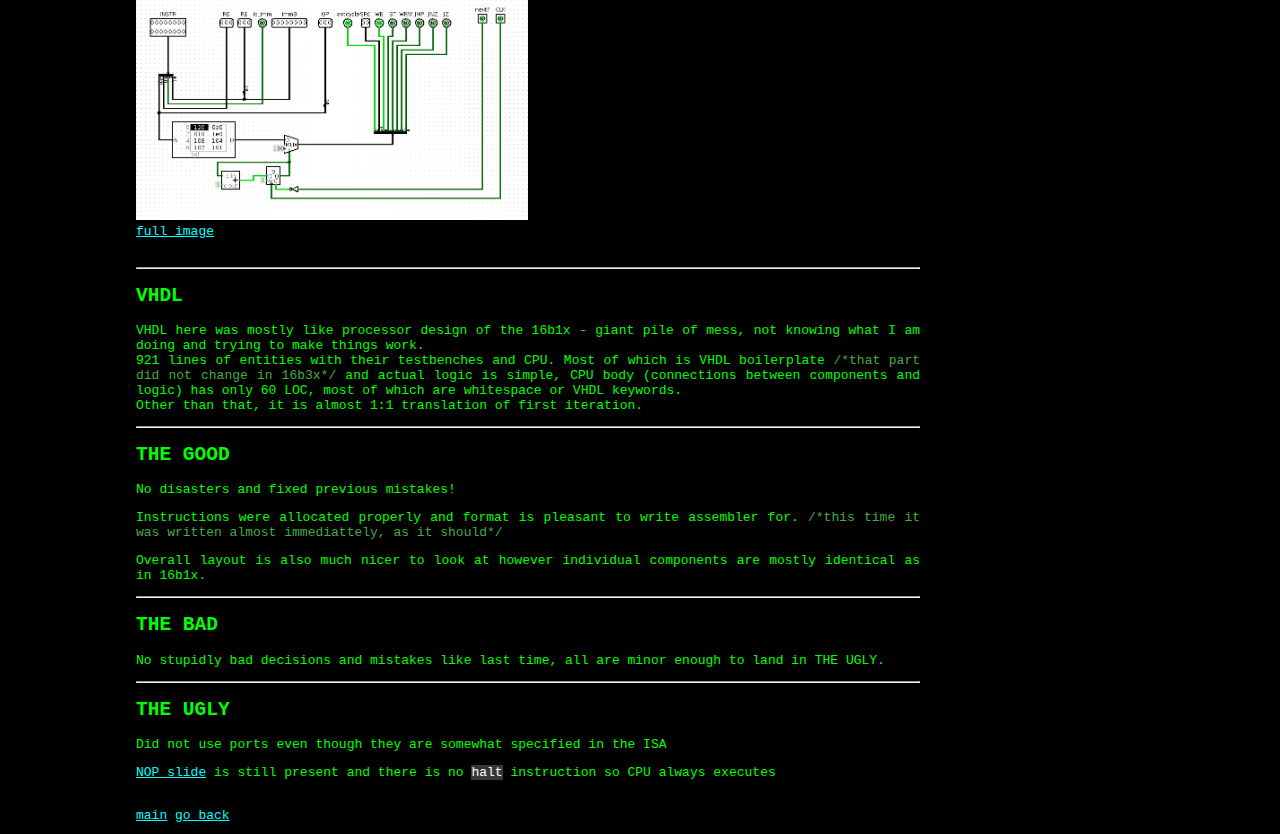
<file: Projects/p16b2x.html>
<!DOCTYPE html>

<html>
	<head>
	<link rel="stylesheet" type="text/css" href="../style.css">
	</head>


	<body>
		<a href="../index.html">main</a>
		<a href="./index.html">go back</a>
		<h1> 16b2x CPU </h1>
		date: 2022-05 ; 2023-01 ; 2023-04  <br>
		desc: second CPU design, mostly fixes from previous designs ; implemented unified memory ; first CPU written in VHDL <br>
		proj: <a href="https://github.com/sarvl/16b2x">https://github.com/sarvl/16b2x</a><br> 

		<br>
		<br>
		<br>

		<hr> <h2 id=toc> Table Of Contents </h2>
		<ol>
			<li> <a href="#overview"      >Overview      </a></li>
			<li> <a href="#isa"           >ISA           </a></li>
			<li> <a href="#unified_memory">Unified Memory</a></li>
			<li> <a href="#vhdl"          >VHDL          </a></li>
			<li> <a href="#the_good"      >The Good      </a></li>
			<li> <a href="#the_bad"       >The Bad       </a></li>
			<li> <a href="#the_ugly"      >The Ugly      </a></li>
		</ol>
		<br>

		<hr> <h2 id=overview> OVERVIEW </h2>

		<p>
			<img width="50%" src="./Images/p16b2x_i0-cpu-v0.png" alt="schematic of v0"><br>
			<a href="./Images/p16b2x_i0-cpu-v0.png">full image</a><br>
			<br>
		
			As with <a href=./p16b1x.html>previous design</a>, this CPU was initially done in logisim. <br>
			This time there were no major flaws in the ISA, general layout was somewhat inspired by <a href="../Resources/Comp_Arch/books.html#dce">SAP from Digital Computer Electronics</a> (same thing that Ben Eater used for <a href=https://www.youtube.com/playlist?list=PLowKtXNTBypGqImE405J2565dvjafglHU>8 bit computer</a>). 
			Pretty much everything that had to be fixed from previous design, was fixed <br>
			As the note near ROM/RAM (and as some features of <a href=#isa>ISA, described below</a>) suggests, project was not fully complete then <span class=comment>/*or ever*/</span>.  <br>
			<br>
		</p>

		<p>
			<img width="50%" src="./Images/p16b2x_i1-cpu-v1.png" alt="schematic of v1"><br>
			<a href="./Images/p16b2x_i1-cpu-v1.png">full image</a><br>
			<br>

			New circuitry allowed instructions to execute for 2 cycles which is essential for unified data and instruction memory. 
			Most instructions execute in 1 cycle as in previous iteration, but loads and stores take 2 cycles. 
			During 1st they access data, during 2nd they access next instruction <br> 
			<br>
		</p>

		<p>
			<img width="50%" src="./Images/p16b2x_i2-cpu-v2_c.png" alt="waveform of v2"><br>
			<a href="./Images/p16b2x_i2-cpu-v2.png">full image</a><br>
			<br>
			First major-ish project in VHDL so code is not as good as it should be, entire project is in single file, including tests. <br>
			The implementation does not have multicycle instructions for simplicity, same as first iteration of the entire project. <br>
		<br>

		</p>

		<hr> <h2 id=isa> ISA </h2>

		<h3> Instructions: </h3>
		<ul>
			<li class=wsp> mov    Rd, Rs/imm8  # Rd         &lt;--       Rs/imm8        </li>
			<li class=wsp> ldw    Rd, Rs/imm8  # Rd         &lt;--       M[Rs/imm8]     </li>
			<li class=wsp> stw    Rd, Rs/imm8  # M[Rs/imm8] &lt;--       Rd             </li>
			<li class=wsp> rdw    Rd, Rs/imm8  # Rd         &lt;--       P[Rs/imm8]     </li>
			<li class=wsp> wrw    Rd, Rs/imm8  # P[Rs/imm8] &lt;--       Rd             </li>
			<li class=wsp> jmp        Rs/imm8  # IP         &lt;--       Rs/imm8        </li>
			<li class=wsp> jnz    Rd, Rs/imm8  # if(Rd != 0) IP &lt;--   Rs/imm8        </li>
			<li class=wsp> jz     Rd, Rs/imm8  # if(Rd == 0) IP &lt;--   Rs/imm8        </li>
			<li class=wsp> add    Rd, Rs/imm8  # Rd         &lt;-- Rd +  Rs/imm8        </li>
			<li class=wsp> sub    Rd, Rs/imm8  # Rd         &lt;-- Rd +  Rs/imm8        </li>
			<li class=wsp> not    Rd, Rs/imm8  # Rd         &lt;--    ~  Rs/imm8        </li>
			<li class=wsp> and    Rd, Rs/imm8  # Rd         &lt;-- Rd &amp;  Rs/imm8    </li>
			<li class=wsp> or     Rd, Rs/imm8  # Rd         &lt;-- Rd |  Rs/imm8        </li>
			<li class=wsp> xor    Rd, Rs/imm8  # Rd         &lt;-- Rd ^  Rs/imm8        </li>
			<li class=wsp> sll    Rd, Rs/imm4  # Rd         &lt;-- Rd &lt;&lt; Rs/imm4  </li>
			<li class=wsp> slr    Rd, Rs/imm4  # Rd         &lt;-- Rd &gt;&gt; Rs/imm4  </li>
		</ul>

		<span class="code">M[x]</span> refers to accessing memory at address x <br>
		<span class="code">P[x]</span> refers to accessing IO port with id x (not implemented in any iteration) <br>

		<h3> Instruction Format: </h3>
		<pre>
	AAAABBBC XXXXXXXX

	AAAA - opcode
	BBB  - Rd id
	C    - if 1 then second operand is immediate, otherwise it is register
	X3   - Rs
	X4   - imm4
	X8   - imm8

	Xn means rightmost n bits of X
		</pre>

		<h3> Example Program: </h3>
		<pre class=code>

	mov 	R0, 0
	mov 	R1, 1
	
	#computes nth fib number
	mov 	R7, 9

	jz  	R7, end
loop:
	stw 	R0, 0
	
	mov 	R2, R0
	mov 	R0, R1
	add 	R1, R2

	sub 	R7, 1
	jnz 	R7, loop

end:
	mov 	R0, R0 #nop for assembler to place label correctly

		</pre>

		<hr> <h2 id=unified_memory> UNIFIED MEMORY </h2>
		<p>
			The main goal of this project was to unify memory <br>
			Unfortunately I do not remember attemps too well but the entire approach was very convoluted and ultimately could not work.
			Idea <span class=comment>/*as much as I remember*/</span> was to check whether data is already out and if so switch address (during the same cycle).
			This cannot work because there is nothing that stores the first result so a register has to be added. 
			But a register cannot just store data whenever and has to wait for clock so the only solution is to have multicycle operation. <br>
			Note 1: There is another slight problem with checking availability of data - logisim RAM outputs data almost immediattely and does not signal whether it is ready. <br>
			Note 2: Even with latch (which does not update on edge) something like clock has to be used to decide when to update that latch. <br>
			Note 3: Updating on half cycle works too but that behaves identically (from digital logic POV) as twice as fast clock. <br>
		</p>
		<p>
			After taking long break and accepting multicycle operation, unified memory worked pretty much instantly. <br>
			CPU was not designed with more than 1 CPI in mind and it was kind of hacked in. 
			Each instruction has <span class=code>last cycle</span> in control signals and if it is set then instruction is fetched to <b>I</b>nstruction <b>R</b>egister, this is usually the case. 
			If it is NOT set then IR is not updated and '1' is written to additional 1b register acting as current-cycle register.
			This external register is rather annoying to work with, next designs fixed this problem by properly incorporating notion of execution cycle. <br>
			Use of Async reset here was some wild thinking done my part. <br>
			<br>
			<img width="50%" src="./Images/p16b2x_i3-cpu-ir.png" alt="IR"><br>
			<a href="./Images/p16b2x_i3-cpu-ir.png">full image</a><br>
			<img width="50%" src="./Images/p16b2x_i4-cpu-control.png" alt="control of cpu"><br>
			<a href="./Images/p16b2x_i4-cpu-control.png">full image</a><br>
			<br>
		</p>

		<hr> <h2 id=vhdl> VHDL </h2>
		<p>
			VHDL here was mostly like processor design of the 16b1x - giant pile of mess, not knowing what I am doing and trying to make things work. <br>
			921 lines of entities with their testbenches and CPU.  
			Most of which is VHDL boilerplate <span class=comment>/*that part did not change in 16b3x*/</span> and actual logic is simple, CPU body (connections between components and logic) has only 60 LOC, most of which are whitespace or VHDL keywords. <br>
			Other than that, it is almost 1:1 translation of first iteration. <br> 
		</p>
	
		<hr> <h2 id=the_good> THE GOOD </h2>
		<p>
			No disasters and fixed previous mistakes! <br>
		</p>
		<p>
			Instructions were allocated properly and format is pleasant to write assembler for. <span class=comment>/*this time it was written almost immediattely, as it should*/</span> <br>
		</p>
		<p>
			Overall layout is also much nicer to look at however individual components are mostly identical as in 16b1x. <br>
		</p>

		<hr> <h2 id=the_bad> THE BAD </h2>
		<p>
			No stupidly bad decisions and mistakes like last time, all are minor enough to land in THE UGLY. <br>
		</p>

		<hr> <h2 id=the_ugly> THE UGLY </h2>
		<p>
			Did not use ports even though they are somewhat specified in the ISA <br>
		</p>
		<p>
			<a href="https://en.wikipedia.org/wiki/NOP_slide">NOP slide</a> is still present and there is no <span class=code>halt</span> instruction so CPU always executes <br>
		</p>

		<br>

		<a href="../index.html">main</a>
		<a href="./index.html">go back</a>
	</body>
</html>
</file>
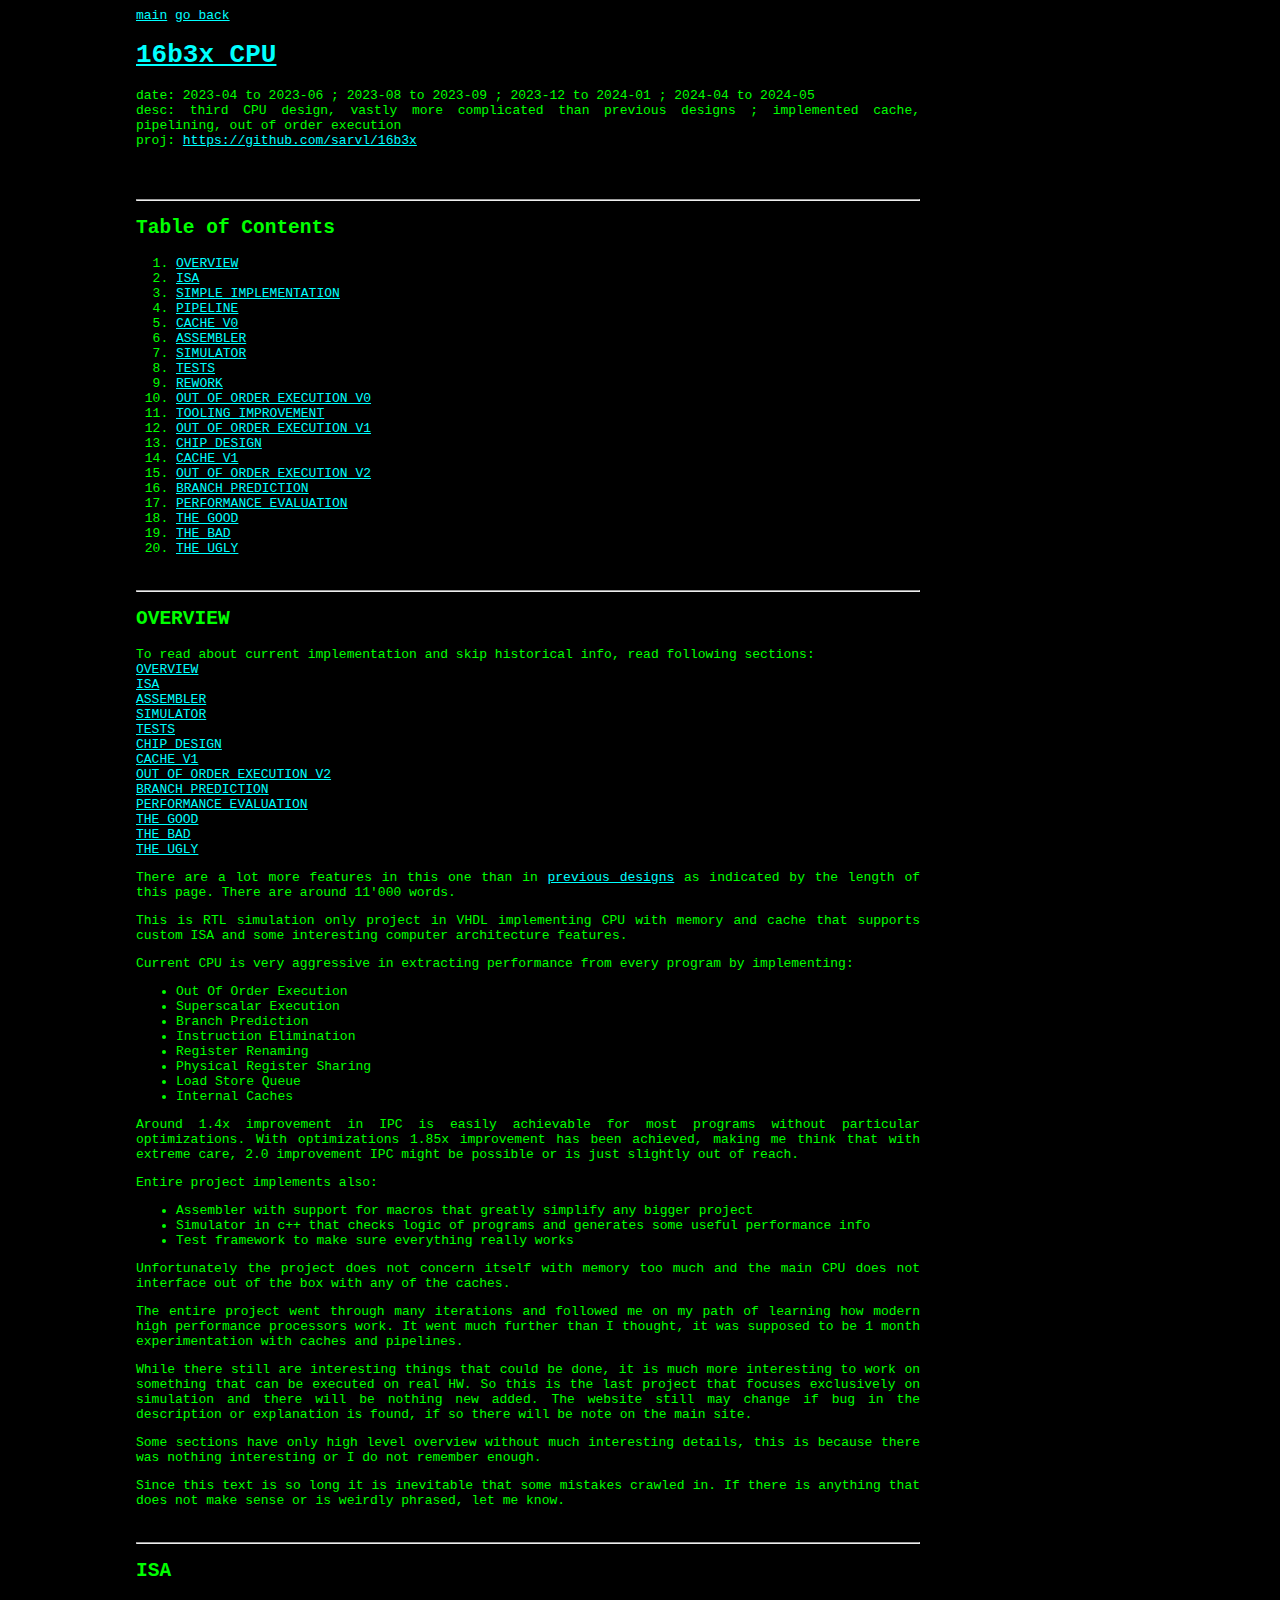
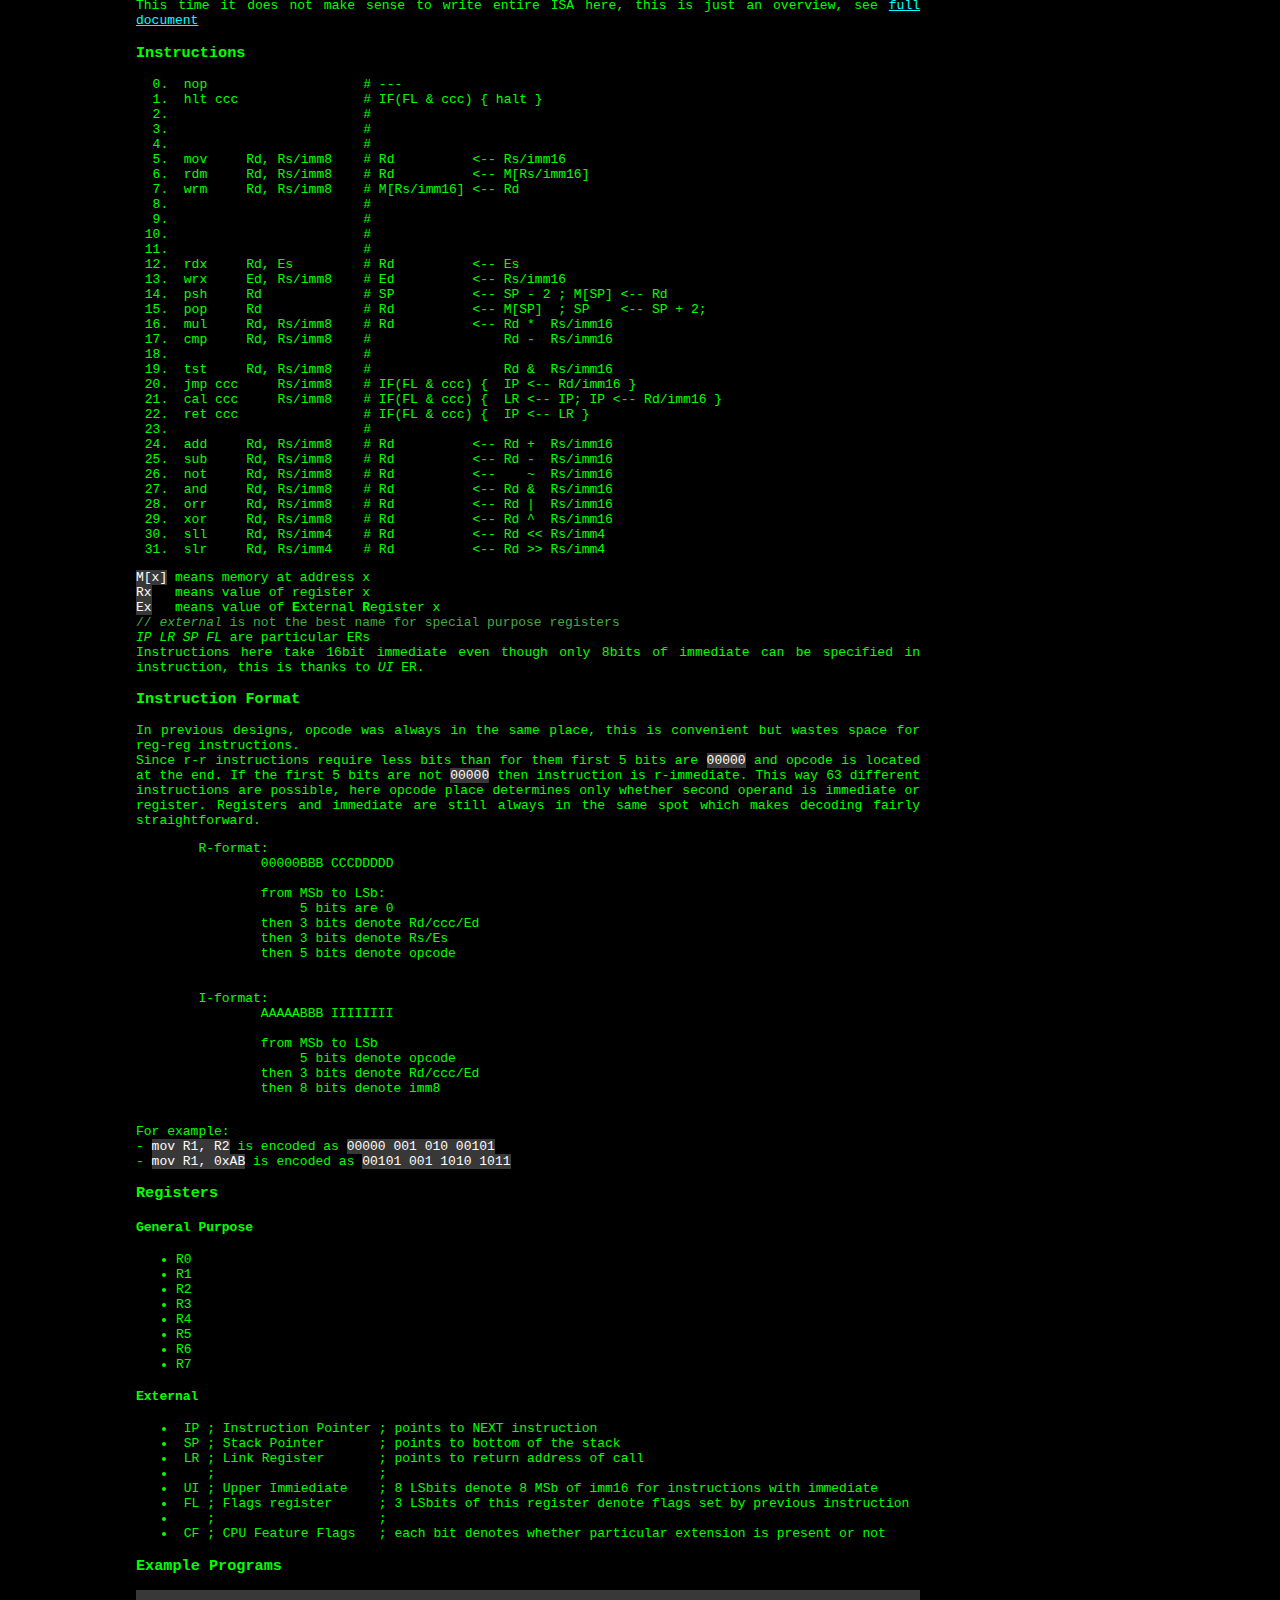
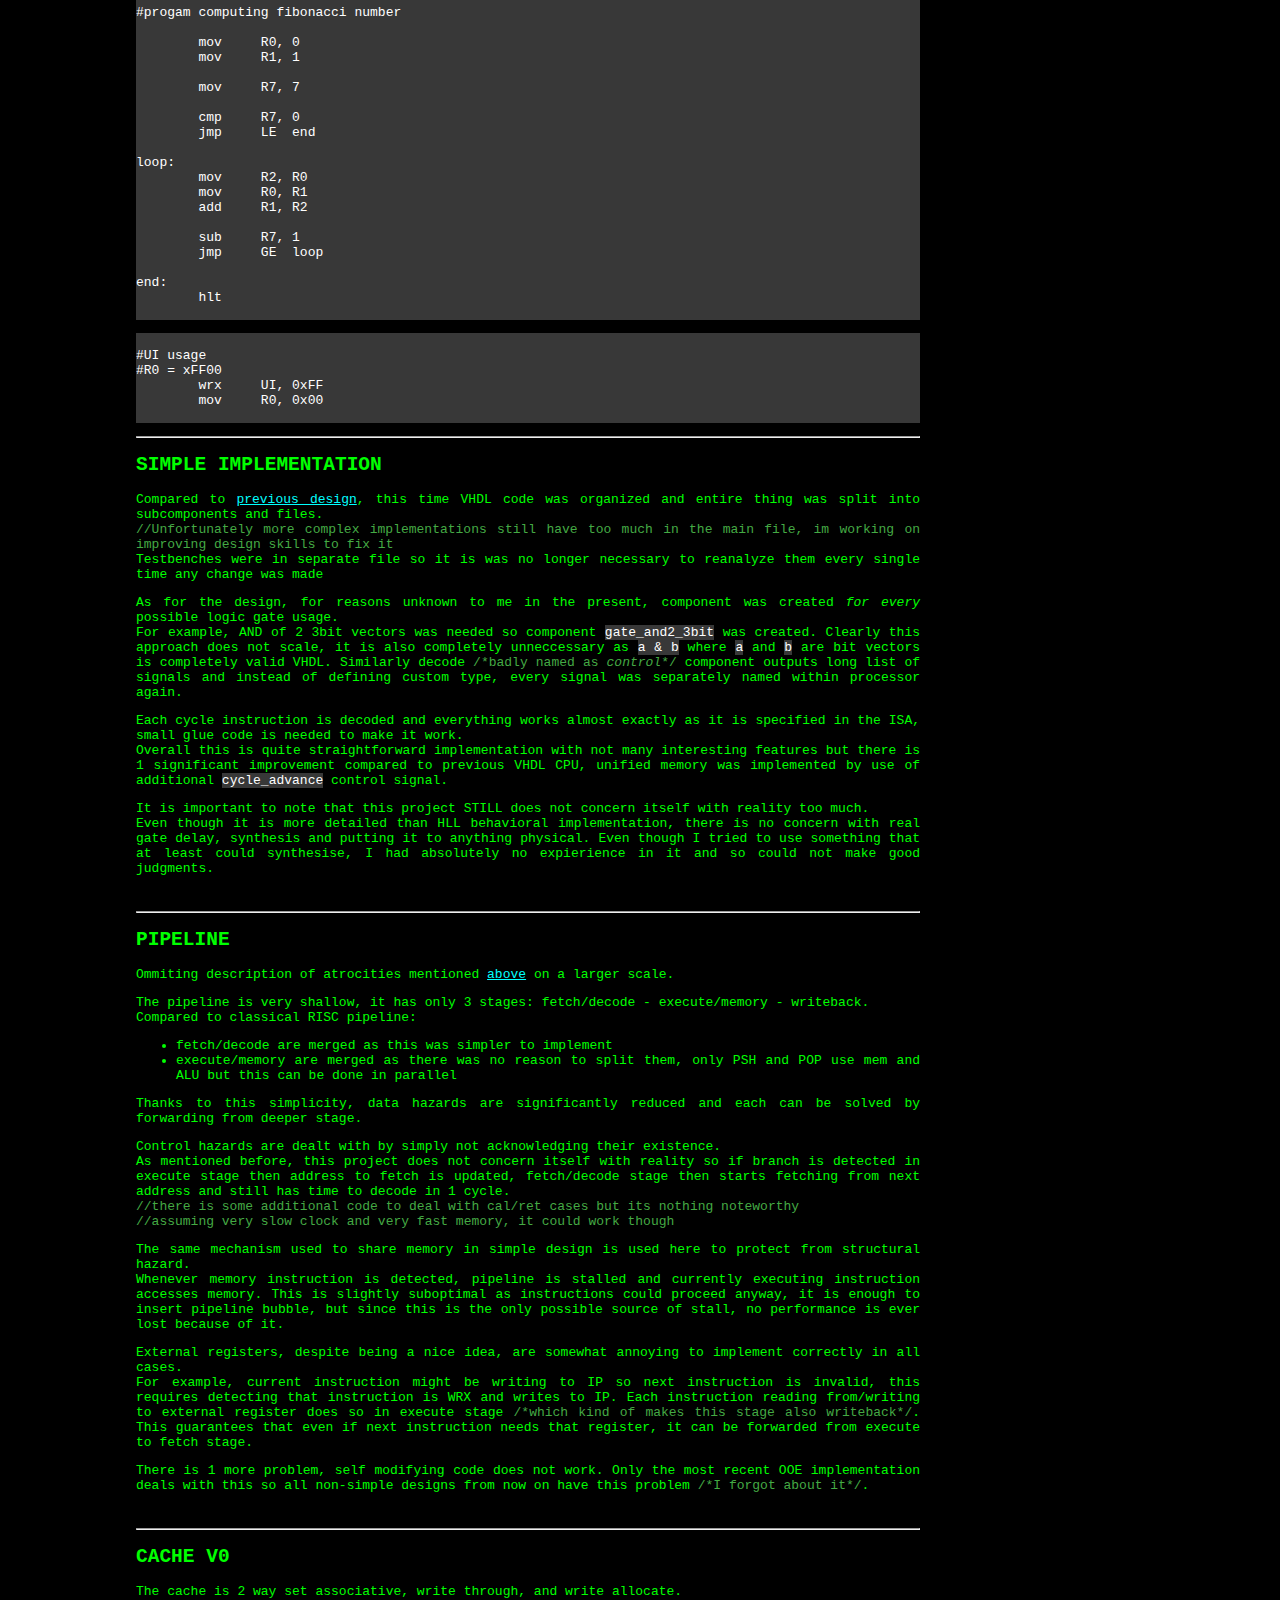
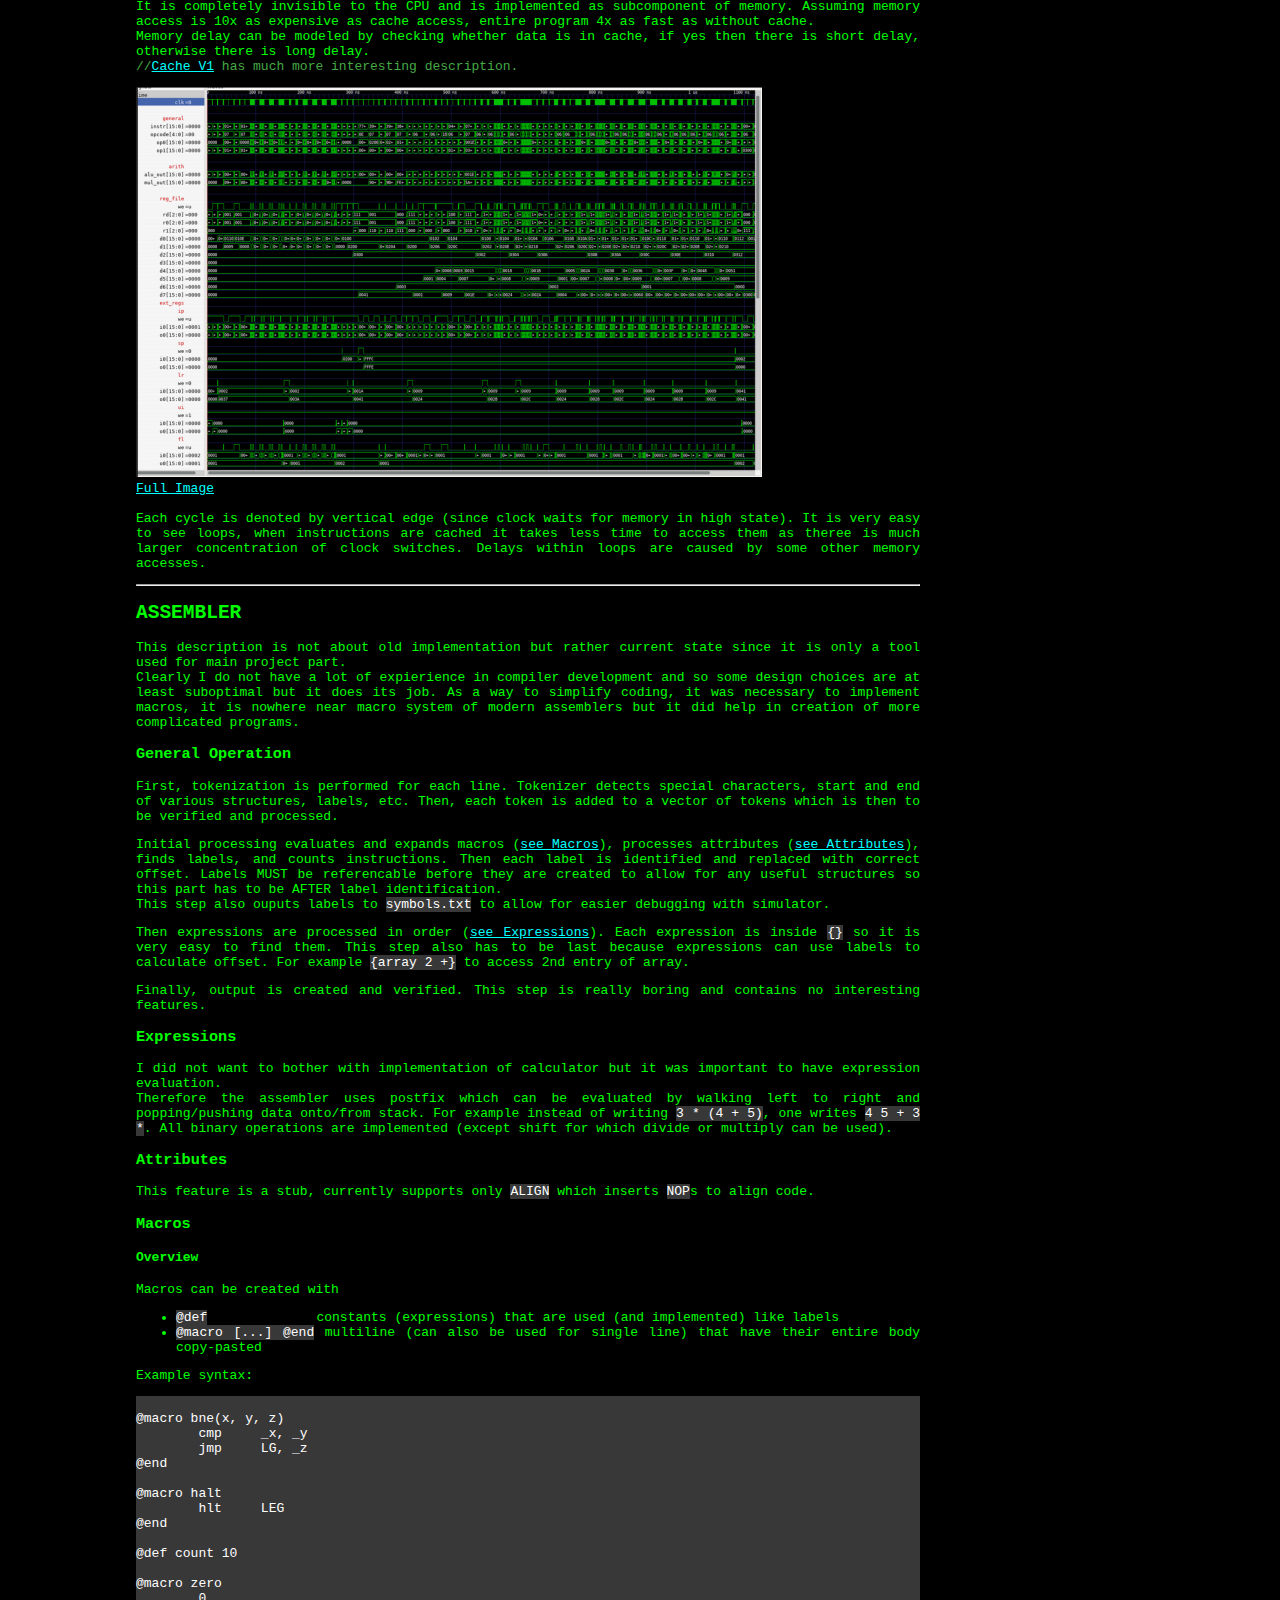
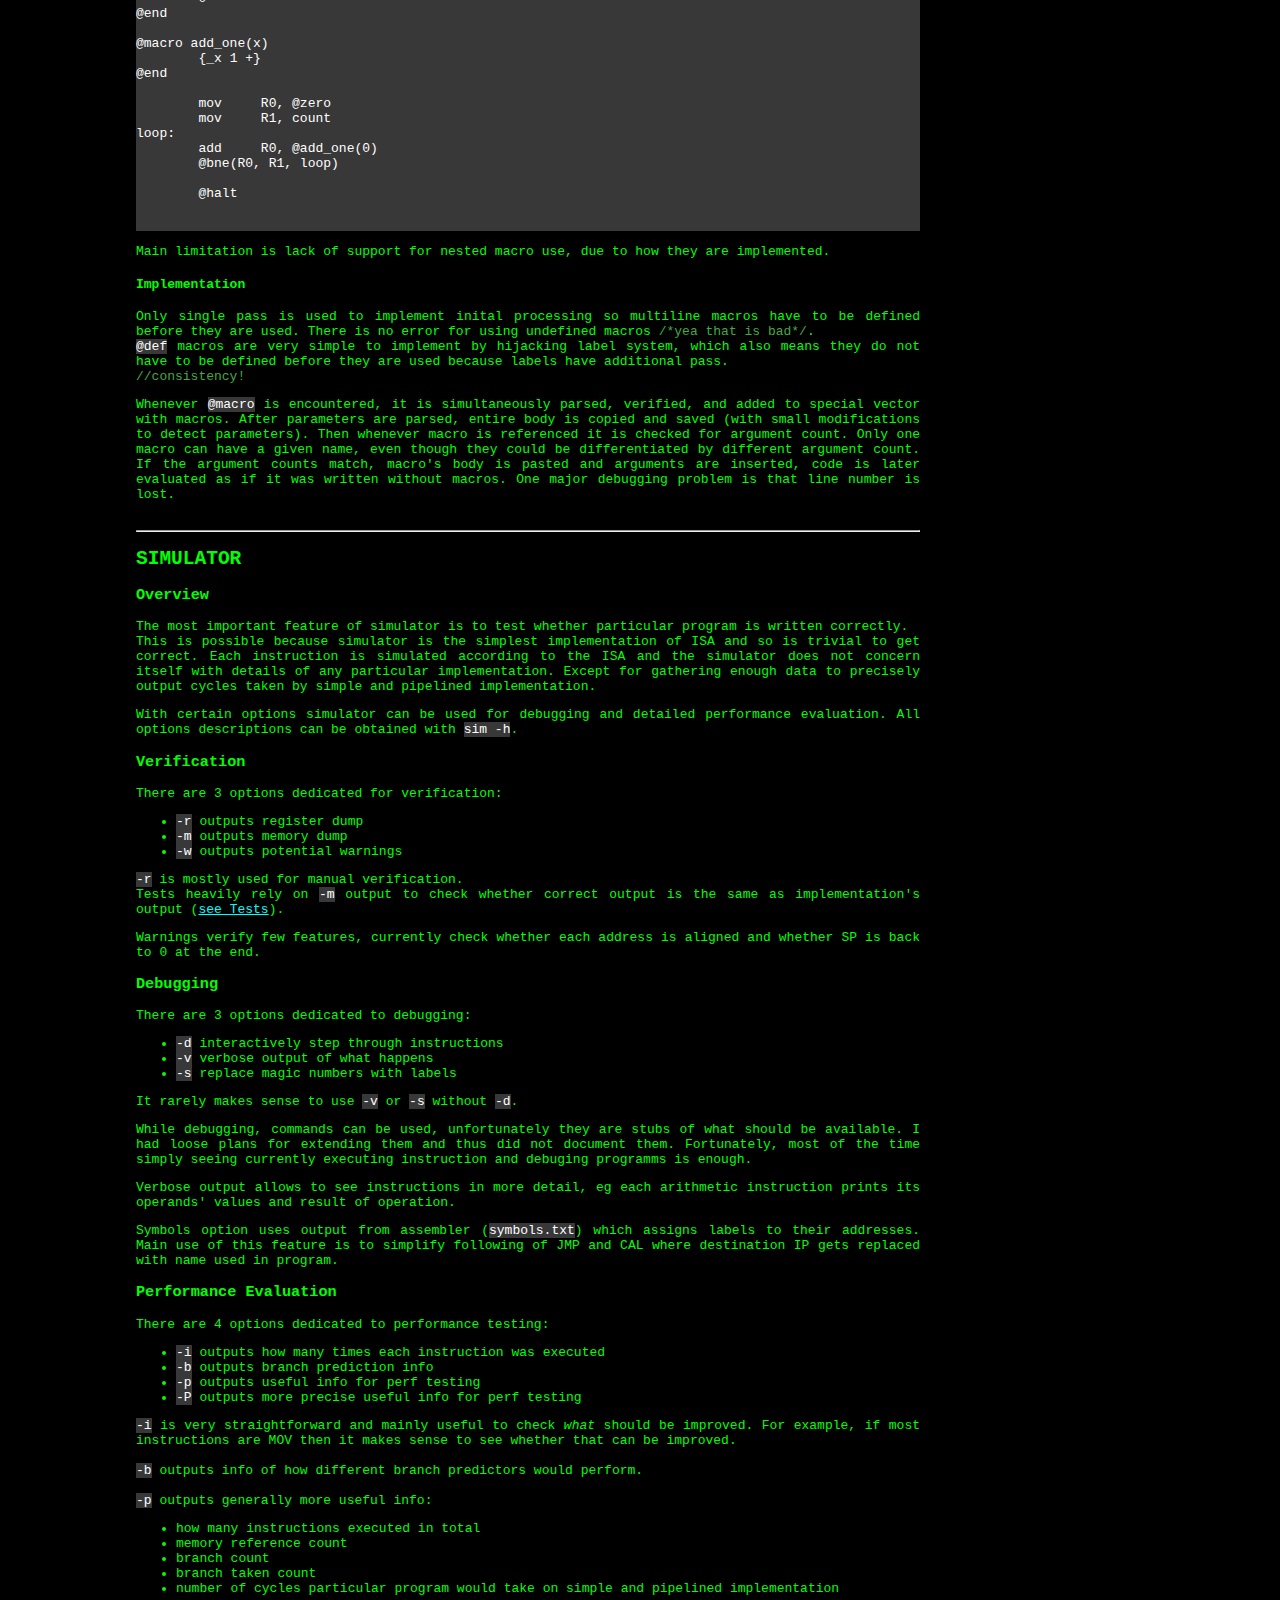
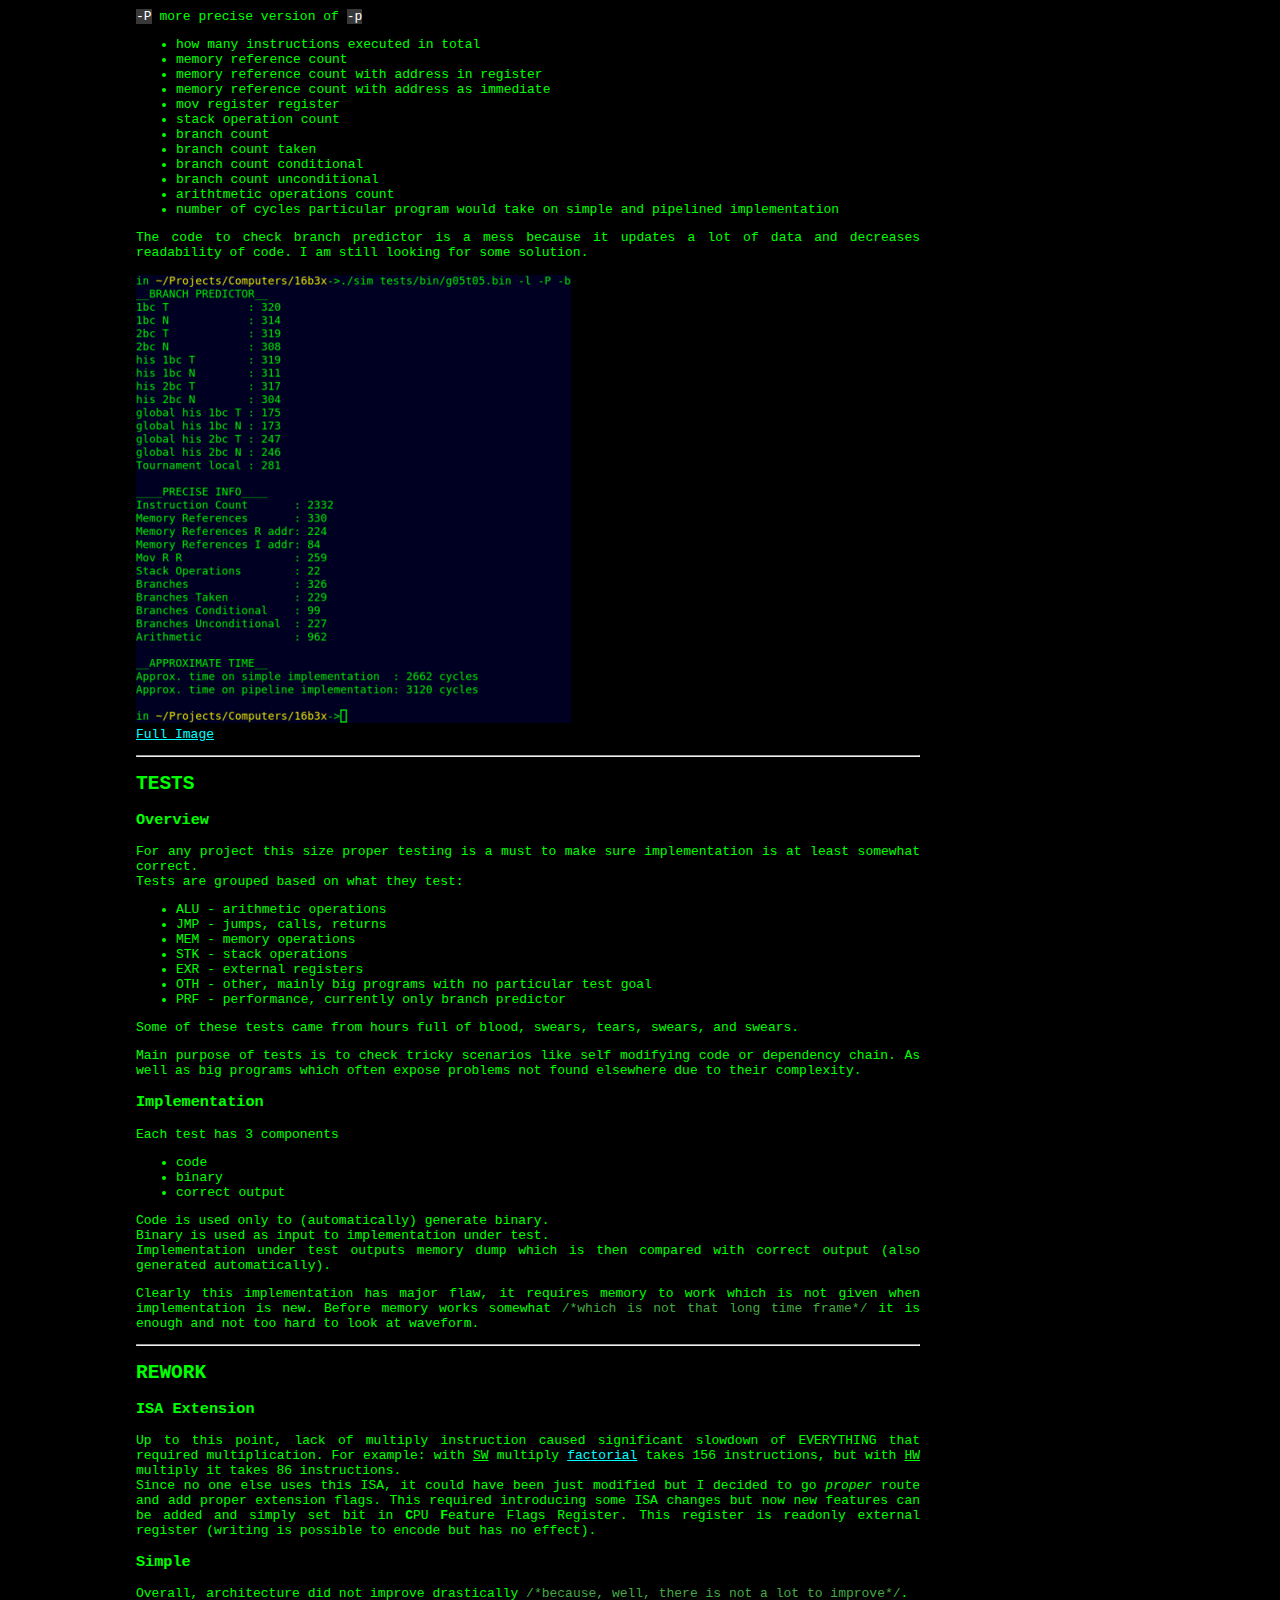
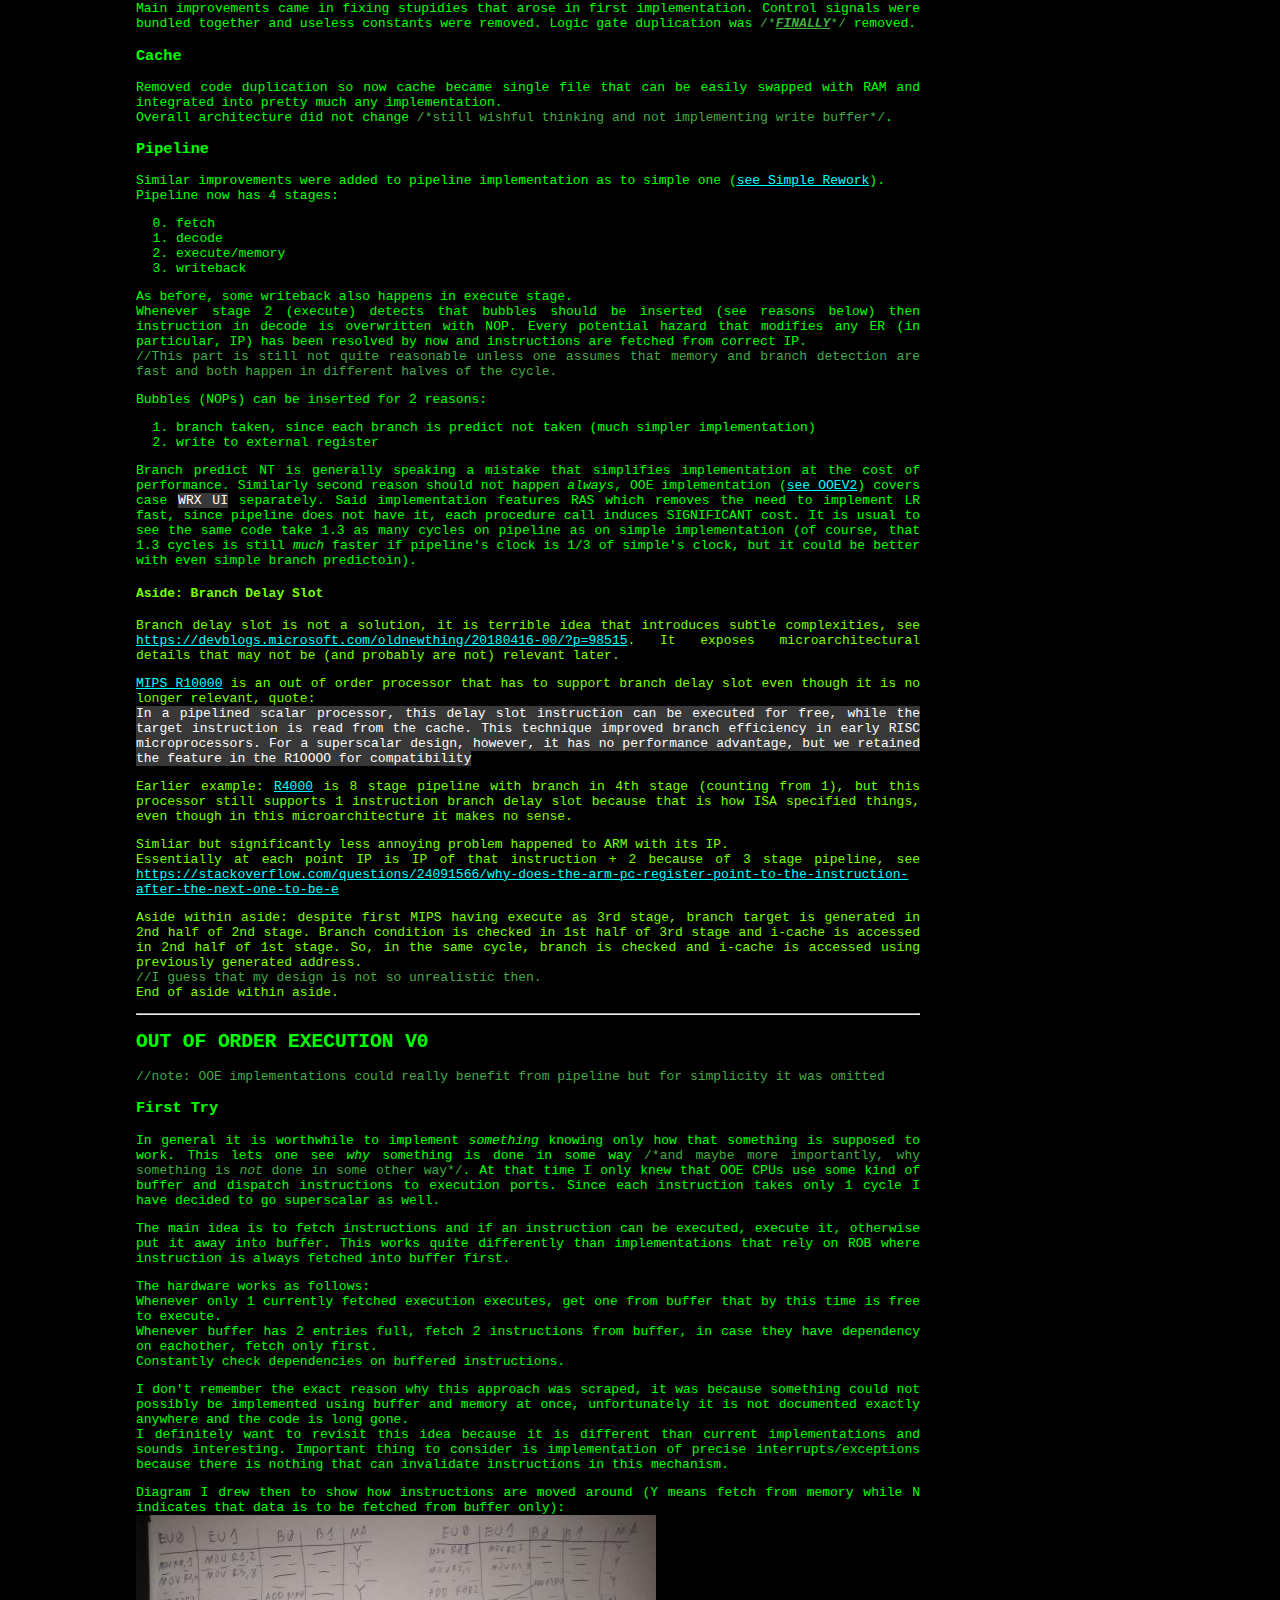
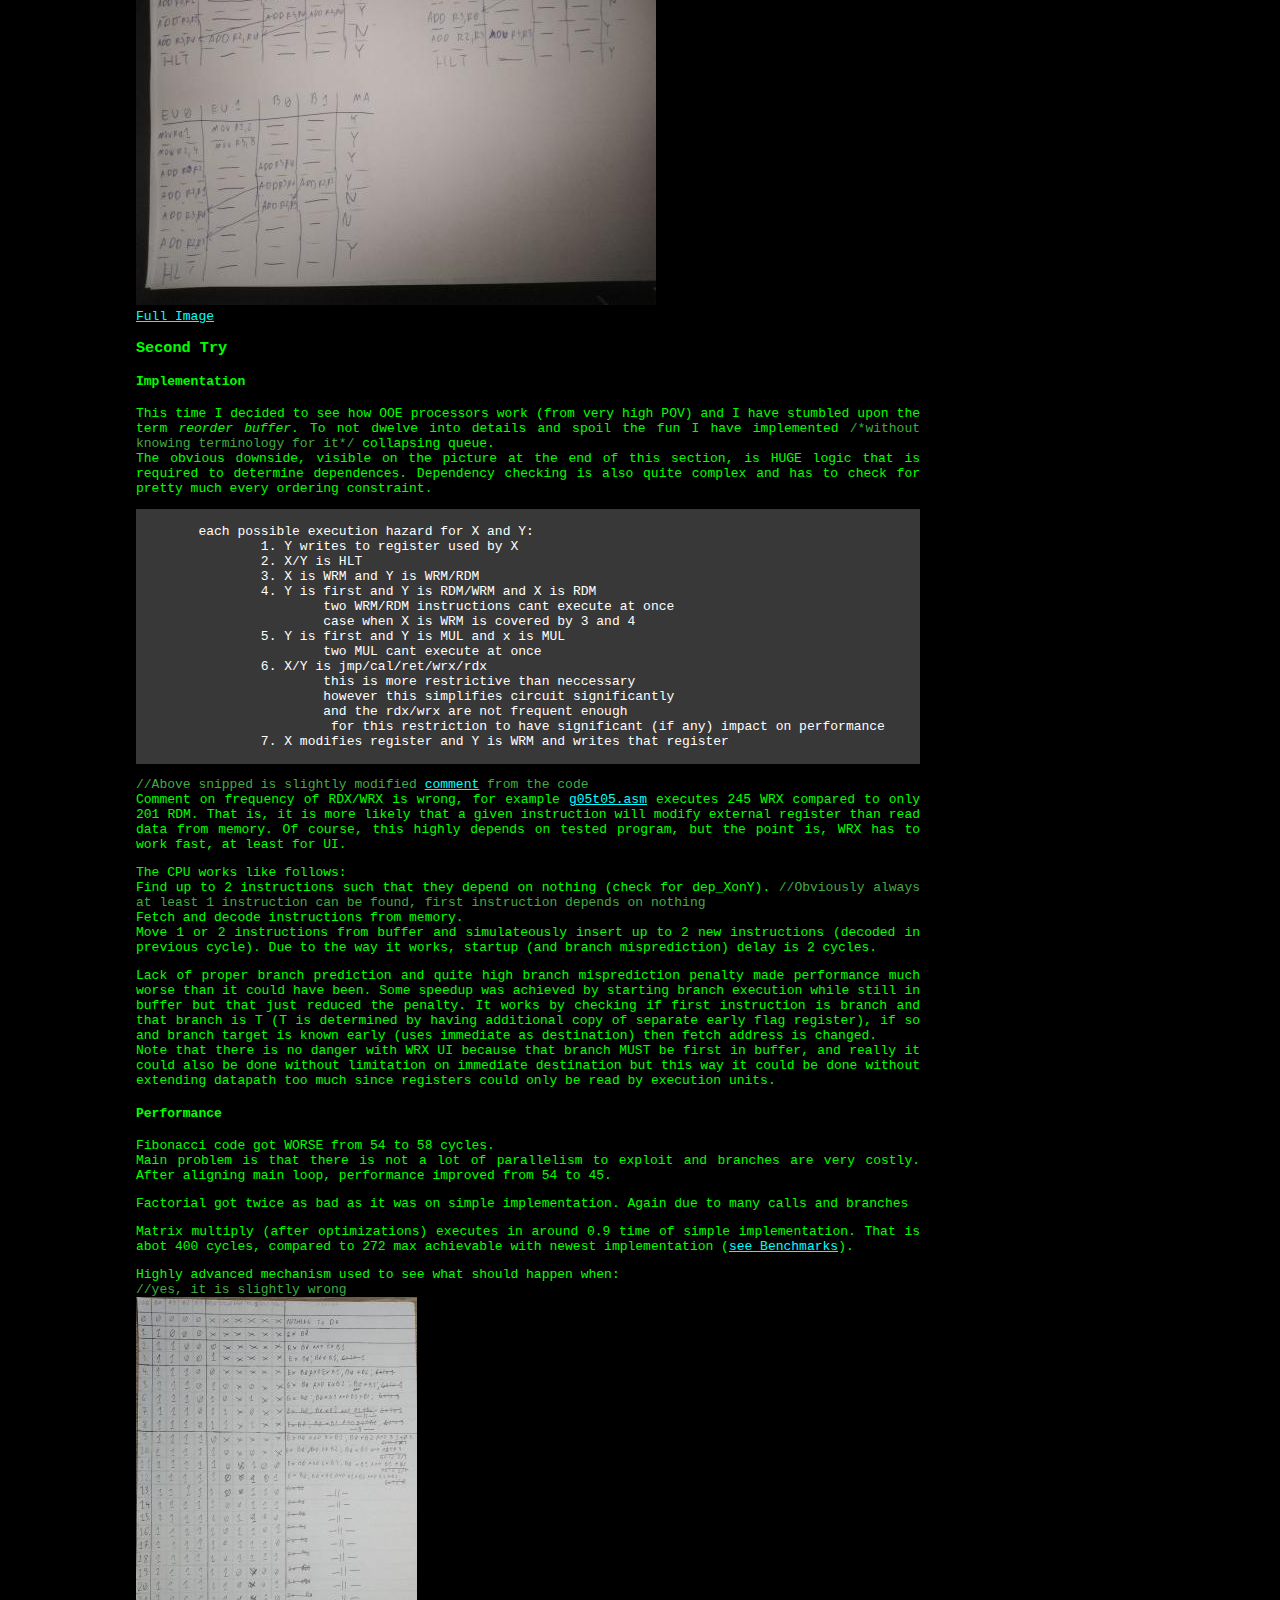
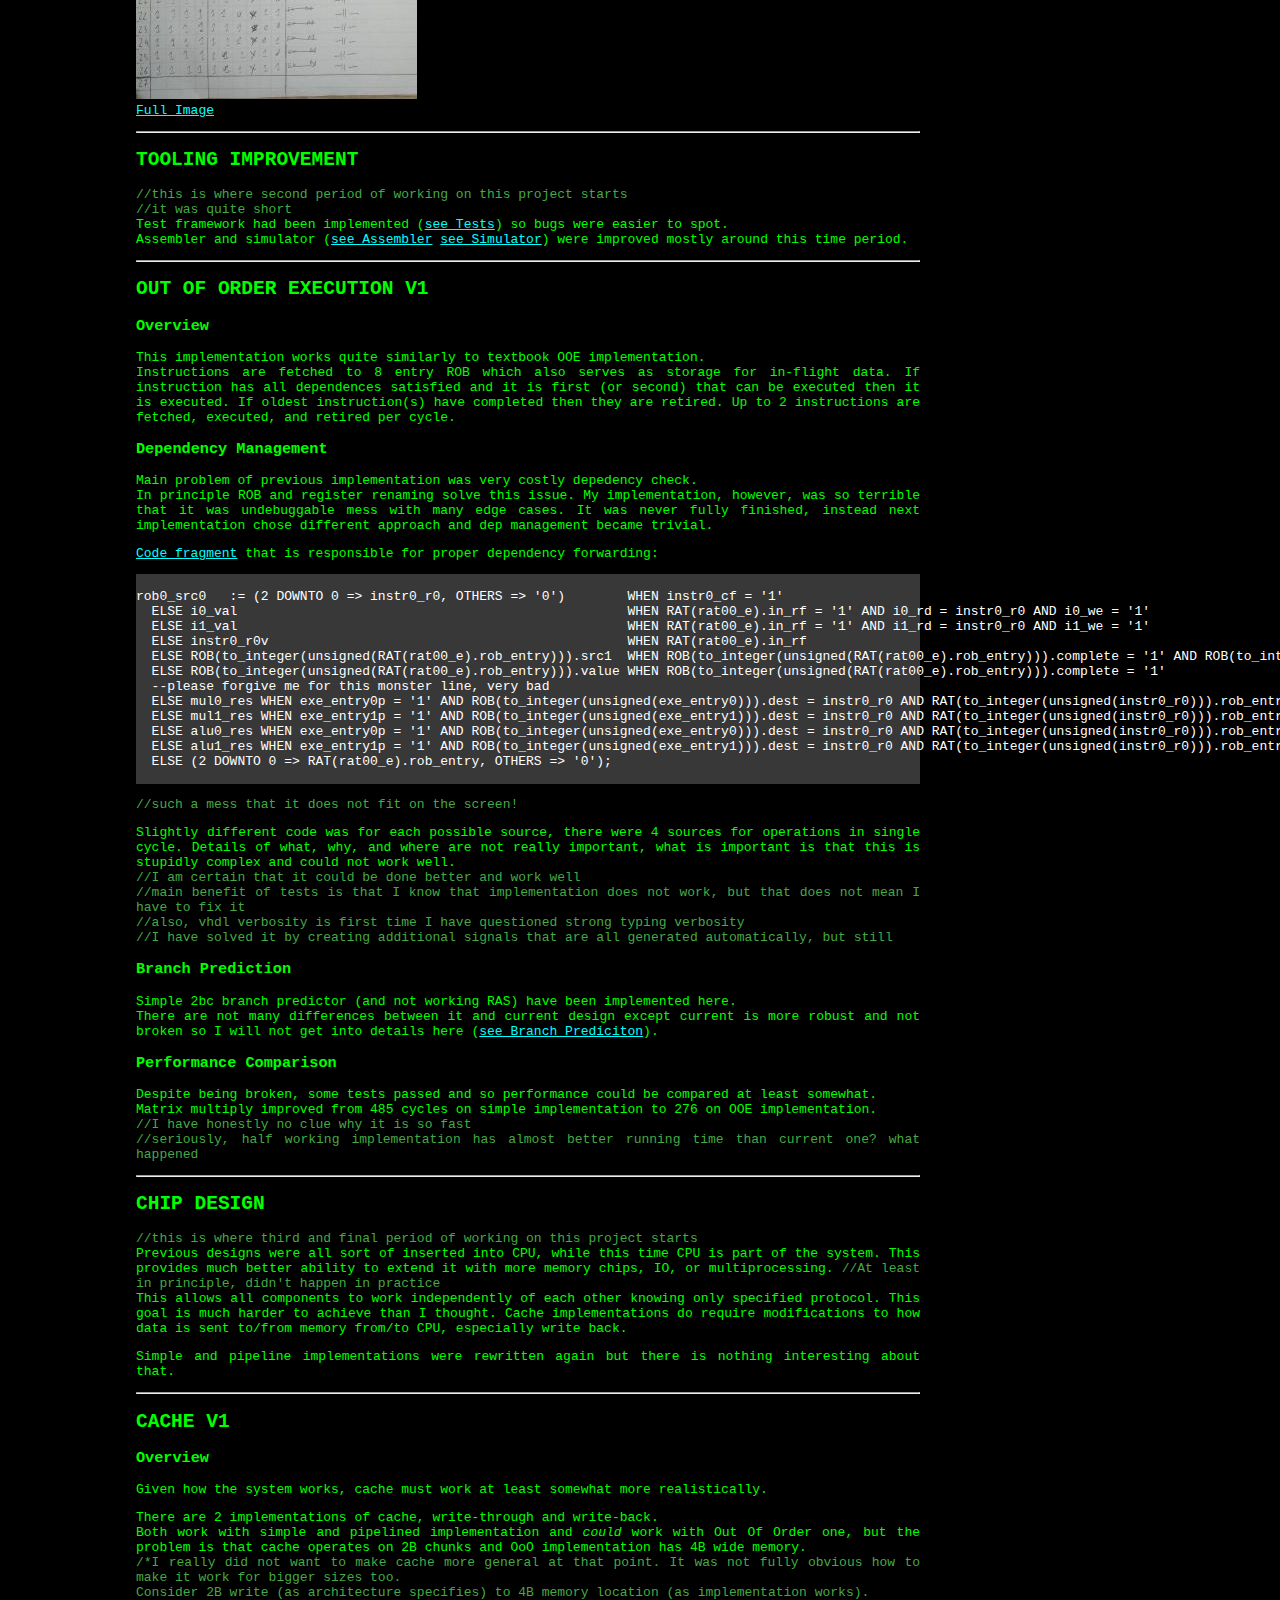
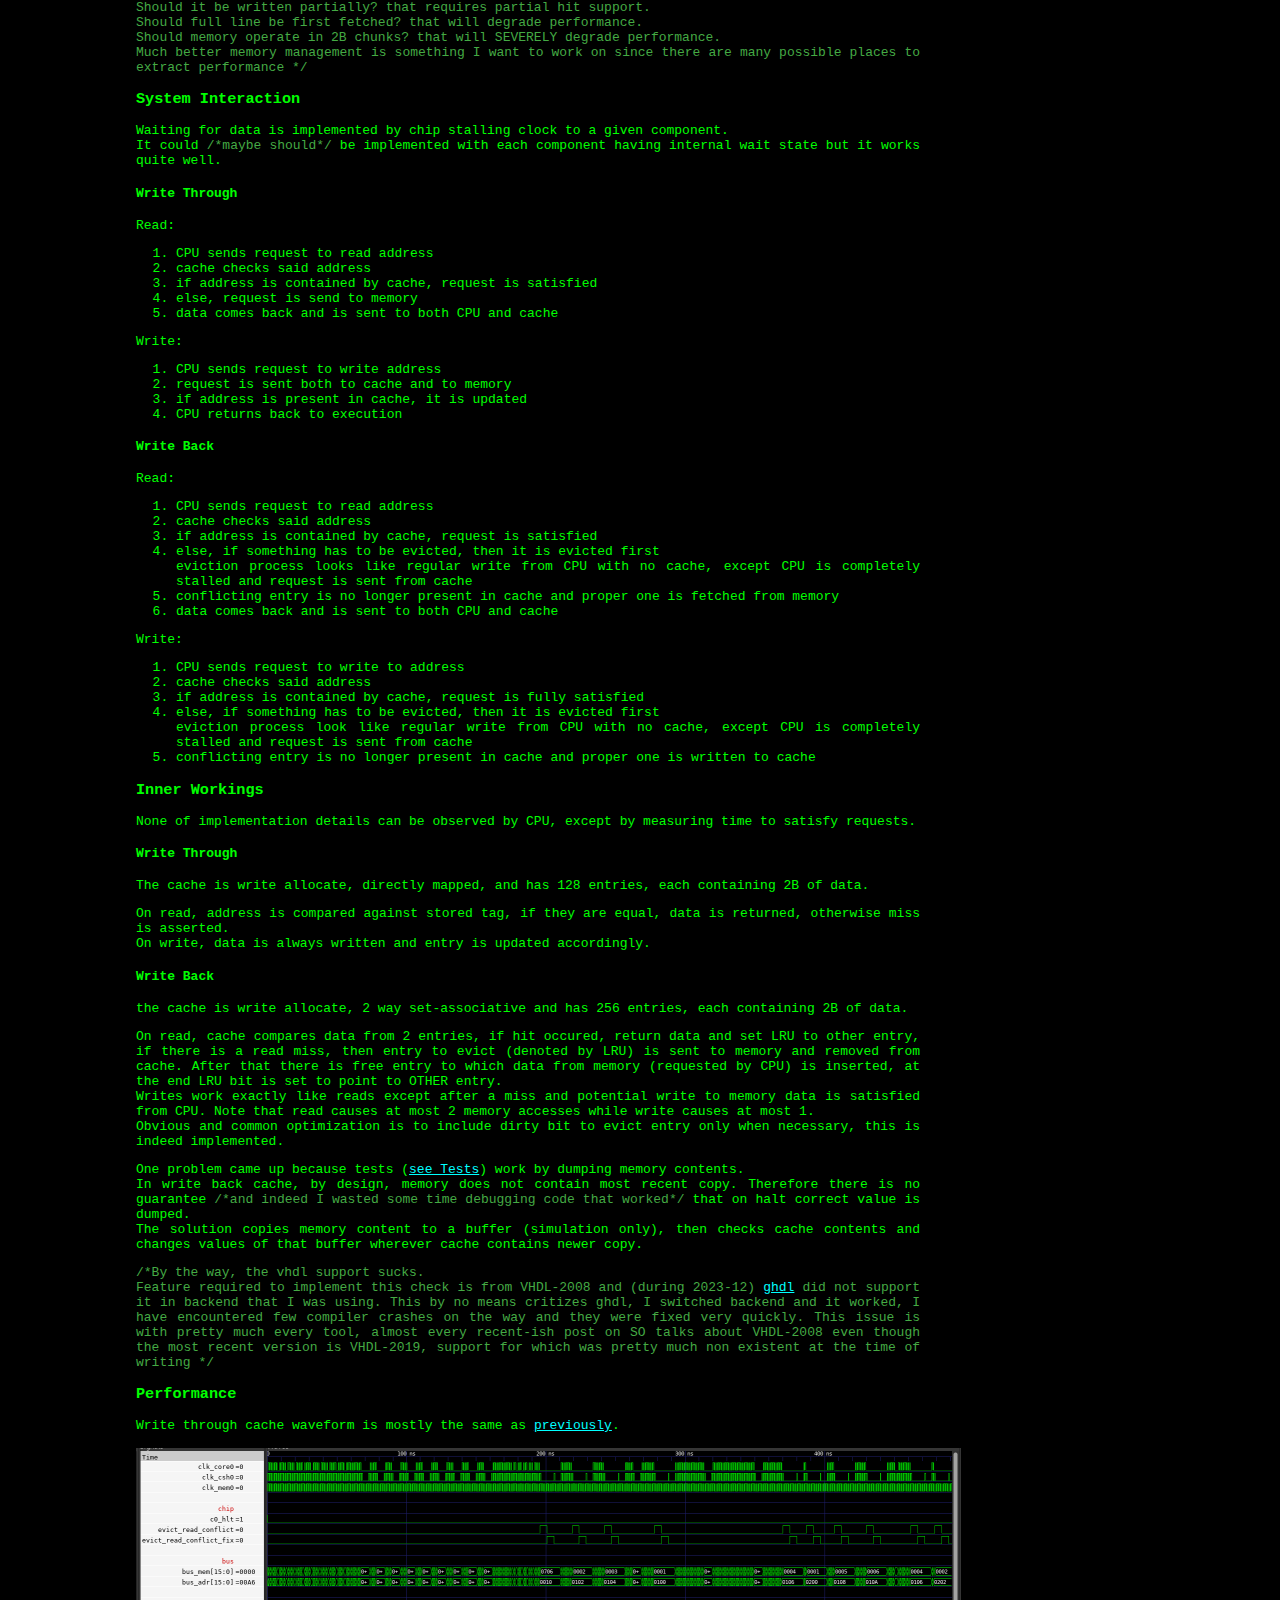
<file: Projects/p16b3x.html>
<!DOCTYPE html>

<html>
	<head>
	<link rel="stylesheet" type="text/css" href="../style.css">
	</head>


	<body>
		<a href="../index.html">main</a>
		<a href="./index.html">go back</a>
		<h1> <a href="./p16b3x.html">16b3x CPU</a> </h1>
		date: 2023-04 to 2023-06 ; 2023-08 to 2023-09 ; 2023-12 to 2024-01 ; 2024-04 to 2024-05 <br>
		desc: third CPU design, vastly more complicated than previous designs ; implemented cache, pipelining, out of order execution <br>
		proj: <a href="https://github.com/sarvl/16b3x">https://github.com/sarvl/16b3x</a><br> 

		
		<br>
		<br>
		<br>
		<hr> <h2 id=toc> Table of Contents </h2>
		<ol>	
			<li> <a href="#overview"                 > OVERVIEW                  </a></li>
			<li> <a href="#isa"                      > ISA                       </a></li>
			<li> <a href="#simple_implementation"    > SIMPLE IMPLEMENTATION     </a></li>
			<li> <a href="#pipeline"                 > PIPELINE                  </a></li>
			<li> <a href="#cache_v0"                 > CACHE V0                  </a></li>
			<li> <a href="#assembler"                > ASSEMBLER                 </a></li>
			<li> <a href="#simulator"                > SIMULATOR                 </a></li>
			<li> <a href="#tests"                    > TESTS                     </a></li>
			<li> <a href="#rework"                   > REWORK                    </a></li>
			<li> <a href="#out_of_order_execution_v0"> OUT OF ORDER EXECUTION V0 </a></li>		
			<li> <a href="#tooling_improvement"      > TOOLING IMPROVEMENT       </a></li>
			<li> <a href="#out_of_order_execution_v1"> OUT OF ORDER EXECUTION V1 </a></li>
			<li> <a href="#chip_design"              > CHIP DESIGN               </a></li>
			<li> <a href="#cache_v1"                 > CACHE V1                  </a></li>
			<li> <a href="#out_of_order_execution_v2"> OUT OF ORDER EXECUTION V2 </a></li>
			<li> <a href="#branch_prediction"        > BRANCH PREDICTION         </a></li>
			<li> <a href="#performance_evaluation"   > PERFORMANCE EVALUATION    </a></li> 
			<li> <a href="#the_good"                 > THE GOOD                  </a></li> 
			<li> <a href="#the_bad"                  > THE BAD                   </a></li> 
			<li> <a href="#the_ugly"                 > THE UGLY                  </a></li> 
		</ol>
		<br>

		<hr> <h2 id=overview> OVERVIEW </h2>
			<p>
				To read about current implementation and skip historical info, read following sections: <br>
				<a href=#overview                 >OVERVIEW</a>                 <br>
				<a href=#isa                      >ISA</a>                      <br>
				<a href=#assembler                >ASSEMBLER</a>                <br>
				<a href=#simulator                >SIMULATOR</a>                <br>
				<a href=#tests                    >TESTS</a>                    <br>
				<a href=#chip_design              >CHIP DESIGN</a>              <br>
				<a href=#cache_v1                 >CACHE V1</a>                 <br>
				<a href=#out_of_order_execution_v2>OUT OF ORDER EXECUTION V2</a><br>
				<a href=#branch_prediction        >BRANCH PREDICTION</a>        <br>
				<a href=#performance_evaluation   >PERFORMANCE EVALUATION</a>   <br>
				<a href=#the_good                 >THE GOOD</a>                 <br>
				<a href=#the_bad                  >THE BAD</a>                  <br>
				<a href=#the_ugly                 >THE UGLY</a>                 <br>
			</p>

			<p>
				There are a lot more features in this one than in <a href=./p16b2x.html>previous designs</a> as indicated by the length of this page.
				There are around 11'000 words.
				<br>
			</p>

			<p>
				This is RTL simulation only project in VHDL implementing CPU with memory and cache that supports custom ISA and some interesting computer architecture features. <br> 
			</p>

			<p>
				Current CPU is very aggressive in extracting performance from every program by implementing: <br>
				<ul>
					<li>Out Of Order Execution    </li>
					<li>Superscalar Execution     </li>
					<li>Branch Prediction         </li>
					<li>Instruction Elimination   </li>
					<li>Register Renaming         </li>
					<li>Physical Register Sharing </li>
					<li>Load Store Queue          </li>
					<li>Internal Caches           </li>
				</ul>
				Around 1.4x improvement in IPC is easily achievable for most programs without particular optimizations. 
				With optimizations 1.85x improvement has been achieved, making me think that with extreme care, 2.0 improvement IPC might be possible or is just slightly out of reach. <br>
			</p>

			<p>
				Entire project implements also: <br> 
				<ul>
					<li> Assembler with support for macros that greatly simplify any bigger project </li>
					<li> Simulator in c++ that checks logic of programs and generates some useful performance info </li>
					<li> Test framework to make sure everything really works </li>
				</ul>
			</p>

			<p>
				Unfortunately the project does not concern itself with memory too much and the main CPU does not interface out of the box with any of the caches. <br>
			</p>

			<p>
				The entire project went through many iterations and followed me on my path of learning how modern high performance processors work. It went much further than I thought, it was supposed to be 1 month experimentation with caches and pipelines. <br> 
			</p>

			<p>
				While there still are interesting things that could be done, it is much more interesting to work on something that can be executed on real HW. 
				So this is the last project that focuses exclusively on simulation and there will be nothing new added. 
				The website still may change if bug in the description or explanation is found, if so there will be note on the main site. <br>
			</p>	

			<p>
				Some sections have only high level overview without much interesting details, this is because there was nothing interesting or I do not remember enough. <br>
			</p>

			<p>
				Since this text is so long it is inevitable that some mistakes crawled in. 
				If there is anything that does not make sense or is weirdly phrased, let me know. <br>
			</p>
			<br>

		<hr> <h2 id=isa> ISA </h2>
			This time it does not make sense to write entire ISA here, this is just an overview, see <a href=https://github.com/sarvl/16b3x/blob/main/instruction_set.txt>full document</a> <br>


		<h3> Instructions </h3>
		<ol start=0>
			<li class=wsp> nop                    # ---                                                    </li>
			<li class=wsp> hlt ccc                # IF(FL &amp; ccc) { halt }                              </li>
			<li class=wsp>                        #                                                        </li>
			<li class=wsp>                        #                                                        </li>
			<li class=wsp>                        #                                                        </li>
			<li class=wsp> mov     Rd, Rs/imm8    # Rd          &lt;-- Rs/imm16                            </li>
			<li class=wsp> rdm     Rd, Rs/imm8    # Rd          &lt;-- M[Rs/imm16]                         </li>
			<li class=wsp> wrm     Rd, Rs/imm8    # M[Rs/imm16] &lt;-- Rd                                  </li>
			<li class=wsp>                        #                                                        </li>
			<li class=wsp>                        #                                                        </li>
			<li class=wsp>                        #                                                        </li>
			<li class=wsp>                        #                                                        </li>
			<li class=wsp> rdx     Rd, Es         # Rd          &lt;-- Es                                  </li>
			<li class=wsp> wrx     Ed, Rs/imm8    # Ed          &lt;-- Rs/imm16                            </li>
			<li class=wsp> psh     Rd             # SP          &lt;-- SP - 2 ; M[SP] &lt;-- Rd            </li>
			<li class=wsp> pop     Rd             # Rd          &lt;-- M[SP]  ; SP    &lt;-- SP + 2;       </li>
			<li class=wsp> mul     Rd, Rs/imm8    # Rd          &lt;-- Rd *  Rs/imm16                      </li>
			<li class=wsp> cmp     Rd, Rs/imm8    #                 Rd -  Rs/imm16                         </li>
			<li class=wsp>                        #                                                        </li>
			<li class=wsp> tst     Rd, Rs/imm8    #                 Rd &amp;  Rs/imm16                     </li>
			<li class=wsp> jmp ccc     Rs/imm8    # IF(FL &amp; ccc) {  IP &lt;-- Rd/imm16 }               </li>
			<li class=wsp> cal ccc     Rs/imm8    # IF(FL &amp; ccc) {  LR &lt;-- IP; IP &lt;-- Rd/imm16 } </li>
			<li class=wsp> ret ccc                # IF(FL &amp; ccc) {  IP &lt;-- LR }                     </li>
			<li class=wsp>                        #                                                        </li>
			<li class=wsp> add     Rd, Rs/imm8    # Rd          &lt;-- Rd +  Rs/imm16                      </li>
			<li class=wsp> sub     Rd, Rs/imm8    # Rd          &lt;-- Rd -  Rs/imm16                      </li>
			<li class=wsp> not     Rd, Rs/imm8    # Rd          &lt;--    ~  Rs/imm16                      </li>
			<li class=wsp> and     Rd, Rs/imm8    # Rd          &lt;-- Rd &amp;  Rs/imm16                  </li>
			<li class=wsp> orr     Rd, Rs/imm8    # Rd          &lt;-- Rd |  Rs/imm16                      </li>
			<li class=wsp> xor     Rd, Rs/imm8    # Rd          &lt;-- Rd ^  Rs/imm16                      </li>
			<li class=wsp> sll     Rd, Rs/imm4    # Rd          &lt;-- Rd &lt;&lt; Rs/imm4                 </li>
			<li class=wsp> slr     Rd, Rs/imm4    # Rd          &lt;-- Rd &gt;&gt; Rs/imm4                 </li>
		</ol>
		<span class=code>M[x]</span> means memory at address x <br>
		<span class=code>Rx</span><span class=wsp>  </span> means value of register x <br>
		<span class=code>Ex</span><span class=wsp>  </span> means value of <b>E</b>xternal <b>R</b>egister x <br>
		<span class=comment>//<i> external </i> is not the best name for special purpose registers</span> <br>
		<i> IP LR SP FL </i> are particular ERs <br>
		Instructions here take 16bit immediate even though only 8bits of immediate can be specified in instruction, this is thanks to <i> UI </i> ER. <br> 

		<h3> Instruction Format </h3>
		<p>
			In previous designs, opcode was always in the same place, this is convenient but wastes space for reg-reg instructions. <br> 
			Since r-r instructions require less bits than for them first 5 bits are <span class=code>00000</span> and opcode is located at the end.
			If the first 5 bits are not <span class=code>00000</span> then instruction is r-immediate. 
			This way 63 different instructions are possible, here opcode place determines only whether second operand is immediate or register.
			Registers and immediate are still always in the same spot which makes decoding fairly straightforward. <br>
		</p>

		<p>
			<pre>
	R-format:
		00000BBB CCCDDDDD
		
		from MSb to LSb:
		     5 bits are 0 
		then 3 bits denote Rd/ccc/Ed
		then 3 bits denote Rs/Es
		then 5 bits denote opcode
	
	
	I-format:
		AAAAABBB IIIIIIII
	
		from MSb to LSb
		     5 bits denote opcode
		then 3 bits denote Rd/ccc/Ed
		then 8 bits denote imm8
			</pre>
		</p>

		<p>
			For example:<br>
			- <span class=code>mov R1, R2</span> is encoded as <span class=code>00000 001 010 00101</span><br>
			- <span class=code>mov R1, 0xAB</span> is encoded as <span class=code wsp>00101 001 1010 1011</span><br>

		</p>

		<h3> Registers </h3>
		<h4> General Purpose </h4>
		<ul> 
			<li>R0</li>
			<li>R1</li>
			<li>R2</li>
			<li>R3</li>
			<li>R4</li>
			<li>R5</li>
			<li>R6</li>
			<li>R7</li>
		</ul>
		<h4> External </h4>
		<ul>
			<li class=wsp> IP ; Instruction Pointer ; points to NEXT instruction                                         </li>
			<li class=wsp> SP ; Stack Pointer       ; points to bottom of the stack                                      </li>
			<li class=wsp> LR ; Link Register       ; points to return address of call                                   </li>
			<li class=wsp>    ;                     ;                                                                    </li>
			<li class=wsp> UI ; Upper Immiediate    ; 8 LSbits denote 8 MSb of imm16 for instructions with immediate     </li>
			<li class=wsp> FL ; Flags register      ; 3 LSbits of this register denote flags set by previous instruction </li>
			<li class=wsp>    ;                     ;                                                                    </li>
			<li class=wsp> CF ; CPU Feature Flags   ; each bit denotes whether particular extension is present or not    </li>
		</ul>

		<h3> Example Programs </h3>

		<p>
			<pre class=code>

#progam computing fibonacci number

	mov 	R0, 0
	mov 	R1, 1

	mov 	R7, 7

	cmp 	R7, 0
	jmp 	LE  end

loop: 
	mov 	R2, R0
	mov 	R0, R1
	add 	R1, R2

	sub 	R7, 1
	jmp 	GE  loop

end:
	hlt 	   
			</pre>
			<pre class=code>

#UI usage
#R0 = xFF00
	wrx 	UI, 0xFF
	mov 	R0, 0x00
			</pre>
		</p>
		

		<hr> <h2 id=simple_implementation> SIMPLE IMPLEMENTATION </h2>

		<p>
			Compared to <a href=./p16b2x.html>previous design</a>, this time VHDL code was organized and entire thing was split into subcomponents and files. <br>
		<span class=comment>//Unfortunately more complex implementations still have too much in the main file, im working on improving design skills to fix it</span><br> 
		Testbenches were in separate file so it is was no longer necessary to reanalyze them every single time any change was made <br>
		</p>

		<p>
			As for the design, for reasons unknown to me in the present, component was created <i>for every</i> possible logic gate usage. <br>
			For example, AND of 2 3bit vectors was needed so component <span class=code>gate_and2_3bit</span> was created. 
			Clearly this approach does not scale, it is also completely unneccessary as <span class=code>a &amp; b</span> where <span class=code>a</span> and <span class=code>b</span> are bit vectors is completely valid VHDL.
			Similarly decode <span class=comment>/*badly named as <i>control</i>*/</span> component outputs long list of signals and instead of defining custom type, every signal was separately named within processor again. <br>
		</p>

		<p>
			Each cycle instruction is decoded and everything works almost exactly as it is specified in the ISA, small glue code is needed to make it work. <br>
			Overall this is quite straightforward implementation with not many interesting features but there is 1 significant improvement compared to previous VHDL CPU, unified memory was implemented by use of additional <span class=code>cycle_advance</span> control signal. <br>
		</p>

		<p>
			It is important to note that this project STILL does not concern itself with reality too much. <br>
			Even though it is more detailed than HLL behavioral implementation, there is no concern with real gate delay, synthesis and putting it to anything physical. Even though I tried to use something that at least could synthesise, I had absolutely no expierience in it and so could not make good judgments. <br> 
		</p>
		<br>

		<hr> <h2 id=pipeline> PIPELINE </h2>
		<p>
			Ommiting description of atrocities mentioned <a href=#simple_implementation>above</a> on a larger scale. <br>
		</p>

		<p>
			The pipeline is very shallow, it has only 3 stages: fetch/decode - execute/memory - writeback. <br>
			Compared to classical RISC pipeline: <br>
			<ul>
			<li> fetch/decode are merged as this was simpler to implement </li>
			<li> execute/memory are merged as there was no reason to split them, only PSH and POP use mem and ALU but this can be done in parallel </li>
			</ul>
			Thanks to this simplicity, data hazards are significantly reduced and each can be solved by forwarding from deeper stage. <br>
		</p>

		<p>
			Control hazards are dealt with by simply not acknowledging their existence. <br>
			As mentioned before, this project does not concern itself with reality so if branch is detected in execute stage then address to fetch is updated, fetch/decode stage then starts fetching from next address and still has time to decode in 1 cycle. <br>
			<span class=comment>//there is some additional code to deal with cal/ret cases but its nothing noteworthy</span> <br>
			<span class=comment>//assuming very slow clock and very fast memory, it could work though </span> <br>
		</p>

		<p>
			The same mechanism used to share memory in simple design is used here to protect from structural hazard. <br>
			Whenever memory instruction is detected, pipeline is stalled and currently executing instruction accesses memory. 
			This is slightly suboptimal as instructions could proceed anyway, it is enough to insert pipeline bubble, but since this is the only possible source of stall, no performance is ever lost because of it. <br>
		</p>

		<p>
			External registers, despite being a nice idea, are somewhat annoying to implement correctly in all cases. <br>
			For example, current instruction might be writing to IP so next instruction is invalid, this requires detecting that instruction is WRX and writes to IP. 
			Each instruction reading from/writing to external register does so in execute stage <span class=comment>/*which kind of makes this stage also writeback*/</span>.
			This guarantees that even if next instruction needs that register, it can be forwarded from execute to fetch stage.  <br>
		</p>

		<p>
			There is 1 more problem, self modifying code does not work.
			Only the most recent OOE implementation deals with this so all non-simple designs from now on have this problem <span class=comment>/*I forgot about it*/</span>. <br>
		</p>
		<br>

		<hr> <h2 id=cache_v0> CACHE V0 </h2>
		<p>
			The cache is 2 way set associative, write through, and write allocate. <br> 
			It is completely invisible to the CPU and is implemented as subcomponent of memory.
			Assuming memory access is 10x as expensive as cache access, entire program 4x as fast as without cache. <br>
			Memory delay can be modeled by checking whether data is in cache, if yes then there is short delay, otherwise there is long delay. <br>
			<span class=comment>//<a href=#cache_v1>Cache V1</a> has much more interesting description. </span> <br>
		</p>

		<p>
			<img src="./Images/p16b3x_i0-cv0-wf_c.png" alt="waveform of cahe"><br>
			<a href="./Images/p16b3x_i0-cv0-wf.png">Full Image</a><br>
			<br>
			Each cycle is denoted by vertical edge (since clock waits for memory in high state). 
			It is very easy to see loops, when instructions are cached it takes less time to access them as theree is much larger concentration of clock switches.
			Delays within loops are caused by some other memory accesses. <br>
		</p>

		<hr> <h2 id=assembler> ASSEMBLER </h2>
		<p>
			This description is not about old implementation but rather current state since it is only a tool used for main project part. <br>
			Clearly I do not have a lot of expierience in compiler development and so some design choices are at least suboptimal but it does its job.
			As a way to simplify coding, it was necessary to implement macros, it is nowhere near macro system of modern assemblers but it did help in creation of more complicated programs. <br>
		</p>

		<h3> General Operation </h3>

		<p>
			First, tokenization is performed for each line.
			Tokenizer detects special characters, start and end of various structures, labels, etc. 
			Then, each token is added to a vector of tokens which is then to be verified and processed. <br>
		</p>

		<p>
			Initial processing evaluates and expands macros (<a href="#assembler>macros">see Macros</a>), processes attributes (<a href="#assembler>attributes">see Attributes</a>), finds labels, and counts instructions. 
			Then each label is identified and replaced with correct offset. 
			Labels MUST be referencable before they are created to allow for any useful structures so this part has to be AFTER label identification. <br>

			This step also ouputs labels to <span class=code>symbols.txt</span> to allow for easier debugging with simulator.<br>
		</p>

		<p>
			Then expressions are processed in order (<a href="#assembler>expressions">see Expressions</a>). 
			Each expression is inside <span class=code>{}</span> so it is very easy to find them.
			This step also has to be last because expressions can use labels to calculate offset.
			For example <span class=code>{array 2 +}</span> to access 2nd entry of array. <br>
		</p>

		<p>
			Finally, output is created and verified.
			This step is really boring and contains no interesting features. <br>
		</p>

		<h3 id="assembler>expressions"> Expressions </h3>
		<p>
			I did not want to bother with implementation of calculator but it was important to have expression evaluation. <br>
			Therefore the assembler uses postfix which can be evaluated by walking left to right and popping/pushing data onto/from stack. 
			For example instead of writing <span class=code>3 * (4 + 5)</span>, one writes <span class=code>4 5 + 3 *</span>. 
			All binary operations are implemented (except shift for which divide or multiply can be used).
		</p>

		<h3 id="assembler>attributes"> Attributes </h3>
		<p>
			This feature is a stub, currently supports only <span class=code>ALIGN</span> which inserts <span class=code>NOP</span>s to align code. <br>
		</p>

		<h3 id="assembler>macros"> Macros </h3>
		<h4> Overview </h4>
		<p>
			Macros can be created with
			<ul>
				<li> <span class=wsp><span class="code">@def</span>             </span> constants (expressions) that are used (and implemented) like labels                  </li> 
				<li> <span class="code wsp">@macro [...] @end</span> multiline (can also be used for single line) that have their entire body copy-pasted </li> 
			</ul>
		</p>

		<p>
			Example syntax:
		<pre class=code>

@macro bne(x, y, z)
	cmp 	_x, _y
	jmp 	LG, _z
@end

@macro halt
	hlt 	LEG
@end

@def count 10

@macro zero
	0
@end

@macro add_one(x) 
	{_x 1 +}
@end

	mov 	R0, @zero
	mov 	R1, count
loop:
	add 	R0, @add_one(0) 
	@bne(R0, R1, loop)

	@halt

		</pre>
			Main limitation is lack of support for nested macro use, due to how they are implemented. <br>
		</p>

		<h4> Implementation </h4>
		<p>
			Only single pass is used to implement inital processing so multiline macros have to be defined before they are used.
			There is no error for using undefined macros <span class=comment>/*yea that is bad*/</span>. <br>

			<span class=code>@def</span> macros are very simple to implement by hijacking label system, which also means they do not have to be defined before they are used because labels have additional pass. <br>
			<span class=comment>//consistency!</span><br>
		</p>

		<p>
			Whenever <span class=code>@macro</span> is encountered, it is simultaneously parsed, verified, and added to special vector with macros. 
			After parameters are parsed, entire body is copied and saved (with small modifications to detect parameters). 
			Then whenever macro is referenced it is checked for argument count.
			Only one macro can have a given name, even though they could be differentiated by different argument count.
			If the argument counts match, macro's body is pasted and arguments are inserted, code is later evaluated as if it was written without macros.
			One major debugging problem is that line number is lost. <br>
		<br>
		
		<hr> <h2 id=simulator> SIMULATOR </h2>
		<h3> Overview </h3>
		<p>
			The most important feature of simulator is to test whether particular program is written correctly. <br>
			This is possible because simulator is the simplest implementation of ISA and so is trivial to get correct. 
			Each instruction is simulated according to the ISA and the simulator does not concern itself with details of any particular implementation. 
			Except for gathering enough data to precisely output cycles taken by simple and pipelined implementation. <br>
		</p>

		<p>
			With certain options simulator can be used for debugging and detailed performance evaluation. 
			All options descriptions can be obtained with <span class=code>sim -h</span>. <br>
		</p>

		<h3> Verification </h3>
		<p>
			There are 3 options dedicated for verification:
			<ul>
				<li> <span class=code>-r</span> outputs register dump      </li>
				<li> <span class=code>-m</span> outputs memory dump        </li>
				<li> <span class=code>-w</span> outputs potential warnings </li>
			</ul>
			<span class=code>-r</span> is mostly used for manual verification. <br>

			Tests heavily rely on <span class=code>-m</span> output to check whether correct output is the same as implementation's output (<a href=#tests>see Tests</a>). <br>
		</p>

		<p>
			Warnings verify few features, currently check whether each address is aligned and whether SP is back to 0 at the end. <br>
		</p>

		<h3> Debugging </h3>
		<p>
			There are 3 options dedicated to debugging: 
			<ul>
				<li> <span class=code>-d</span> interactively step through instructions </li>
				<li> <span class=code>-v</span> verbose output of what happens       </li>
				<li> <span class=code>-s</span> replace magic numbers with labels    </li>
			</ul>
			It rarely makes sense to use <span class=code>-v</span> or <span class=code>-s</span> without <span class=code>-d</span>. <br>
		</p>

		<p>
			While debugging, commands can be used, unfortunately they are stubs of what should be available. 
			I had loose plans for extending them and thus did not document them. 
			Fortunately, most of the time simply seeing currently executing instruction and debuging programms is enough. <br>
		</p>

		<p>
			Verbose output allows to see instructions in more detail, eg each arithmetic instruction prints its operands' values and result of operation. <br>
		</p>

		<p>
			Symbols option uses output from assembler (<span class=code>symbols.txt</span>) which assigns labels to their addresses.
			Main use of this feature is to simplify following of JMP and CAL where destination IP gets replaced with name used in program. <br>
		</p>

		<h3> Performance Evaluation </h3>
		<p>
			There are 4 options dedicated to performance testing:
			<ul>
				<li> <span class=code>-i</span> outputs how many times each instruction was executed </li>
				<li> <span class=code>-b</span> outputs branch prediction info                       </li>
				<li> <span class=code>-p</span> outputs useful info for perf testing                 </li>
				<li> <span class=code>-P</span> outputs more precise useful info for perf testing    </li>
			</ul>
			<span class=code>-i</span> is very straightforward and mainly useful to check <i>what</i> should be improved. 
			For example, if most instructions are MOV then it makes sense to see whether that can be improved. <br>
			<br>
			<span class=code>-b</span> outputs info of how different branch predictors would perform. <br>
			<br>
			<span class=code>-p</span> outputs generally more useful info: 
			<ul>
				<li> how many instructions executed in total                                         </li>
				<li> memory reference count                                                          </li>
				<li> branch count                                                                    </li>
				<li> branch taken count                                                              </li>
				<li> number of cycles particular program would take on simple and pipelined implementation </li>
			</ul>
			<span class=code>-P</span> more precise version of <span class=code>-p</span> 
			<ul>
				<li> how many instructions executed in total                                         </li>
				<li> memory reference count                                                          </li>
				<li> memory reference count with address in register                                 </li>
				<li> memory reference count with address as immediate                                </li>
				<li> mov register register                                                           </li>
				<li> stack operation count                                                           </li>
				<li> branch count                                                                    </li>
				<li> branch count taken                                                              </li>
				<li> branch count conditional                                                        </li>
				<li> branch count unconditional                                                      </li>
				<li> arithtmetic operations count                                                    </li>
				<li> number of cycles particular program would take on simple and pipelined implementation </li>
			</ul>
			The code to check branch predictor is a mess because it updates a lot of data and decreases readability of code.
			I am still looking for some solution. <br>
			<br>
			<img src="./Images/p16b3x_i1-s-p_c.png" alt="simulator peformance output"><br>
			<a href="./Images/p16b3x_i1-s-p.png">Full Image</a><br>
		</p>

		<hr> <h2 id=tests> TESTS </h2>
		<h3> Overview </h3>
		<p>
			For any project this size proper testing is a must to make sure implementation is at least somewhat correct. <br>
			Tests are grouped based on what they test:
			<ul>
				<li> ALU - arithmetic operations                                   </li>
				<li> JMP - jumps, calls, returns                                   </li>
				<li> MEM - memory operations                                       </li>
				<li> STK - stack operations                                        </li>
				<li> EXR - external registers                                      </li>
				<li> OTH - other, mainly big programs with no particular test goal </li>
				<li> PRF - performance, currently only branch predictor            </li>
			</ul>
			Some of these tests came from hours full of blood, swears, tears, swears, and swears. <br>
		</p>

		<p>
			Main purpose of tests is to check tricky scenarios like self modifying code or dependency chain.
			As well as big programs which often expose problems not found elsewhere due to their complexity. <br>
		</p>

		<h3> Implementation </h3>
		<p>
			Each test has 3 components
			<ul>
				<li> code           </li>
				<li> binary         </li>
				<li> correct output </li>
			</ul>
			Code is used only to (automatically) generate binary.<br>
			Binary is used as input to implementation under test. <br>
			Implementation under test outputs memory dump which is then compared with correct output (also generated automatically). <br>
		</p>

		<p>
			Clearly this implementation has major flaw, it requires memory to work which is not given when implementation is new.
			Before memory works somewhat <span class=comment>/*which is not that long time frame*/</span> it is enough and not too hard to look at waveform. <br>
		</p>

		<hr> <h2 id=rework> REWORK </h2>
		<h3> ISA Extension </h3>
		<p>
			Up to this point, lack of multiply instruction caused significant slowdown of EVERYTHING that required multiplication.
			For example: with <u>SW</u> multiply <a href=https://github.com/sarvl/16b3x/blob/main/tests/code/g05t01.asm>factorial</a> takes 156 instructions, but with <u>HW</u> multiply it takes 86 instructions.<br>
			Since no one else uses this ISA, it could have been just modified but I decided to go <i>proper</i> route and add proper extension flags. This required introducing some ISA changes but now new features can be added and simply set bit in <b>C</b>PU <b>F</b>eature Flags Register. 
			This register is readonly external register (writing is possible to encode but has no effect). <br>
		</p>

		<h3 id="rework>simple"> Simple </h3>
		<p>
			Overall, architecture did not improve drastically <span class=comment>/*because, well, there is not a lot to improve*/</span>. <br>
			Main improvements came in fixing stupidies that arose in first implementation. Control signals were bundled together and useless constants were removed. Logic gate duplication was <span class=comment>/*<u><b><i>FINALLY</i></b></u>*/</span> removed. <br>
		</p>

		<h3> Cache </h3>
		<p>
			Removed code duplication so now cache became single file that can be easily swapped with RAM and integrated into pretty much any implementation. <br>
			Overall architecture did not change <span class=comment>/*still wishful thinking and not implementing write buffer*/</span>. <br>
		</p>

		<h3> Pipeline </h3>
		<p>
			Similar improvements were added to pipeline implementation as to simple one (<a href="#rework>simple">see Simple Rework</a>). <br>
			Pipeline now has 4 stages:
			<ol start="0">
				<li> fetch          </li>
				<li> decode         </li>
				<li> execute/memory </li>
				<li> writeback      </li>
			</ol>
			As before, some writeback also happens in execute stage. <br>
			Whenever stage 2 (execute) detects that bubbles should be inserted (see reasons below) then instruction in decode is overwritten with NOP.
			Every potential hazard that modifies any ER (in particular, IP) has been resolved by now and instructions are fetched from correct IP. <br>
			<span class=comment>//This part is still not quite reasonable unless one assumes that memory and branch detection are fast and both happen in different halves of the cycle. </span><br>
		</p>

		<p>
			Bubbles (NOPs) can be inserted for 2 reasons:
			<ol>
				<li> branch taken, since each branch is predict not taken (much simpler implementation) </li>
				<li> write to external register</li>
			</ol>

			Branch predict NT is generally speaking a mistake that simplifies implementation at the cost of performance.
			Similarly second reason should not happen <i>always</i>, OOE implementation (<a href=#out_of_order_execution_v2>see OOEV2</a>) covers case <span class=code>WRX UI</span> separately. 
			Said implementation features RAS which removes the need to implement LR fast, 
			since pipeline does not have it, each procedure call induces SIGNIFICANT cost.
			It is usual to see the same code take 1.3 as many cycles on pipeline as on simple implementation (of course, that 1.3 cycles is still <i>much</i> faster if pipeline's clock is 1/3 of simple's clock, but it could be better with even simple branch predictoin).
		</p>

		<span class=aside>
			<h4> Aside: Branch Delay Slot </h4>
			<p>
				Branch delay slot is not a solution, it is terrible idea that introduces subtle complexities, see <a href=https://devblogs.microsoft.com/oldnewthing/20180416-00/?p=98515>https://devblogs.microsoft.com/oldnewthing/20180416-00/?p=98515</a>. 
				It exposes microarchitectural details that may not be (and probably are not) relevant later. <br>
			</p>

			<p>
				<a href=https://compas.cs.stonybrook.edu/~nhonarmand/courses/sp16/cse502/res/R10k.pdf>MIPS R10000</a> is an out of order processor that has to support branch delay slot even though it is no longer relevant, quote: <br>
				<span class=code>
				In a pipelined scalar processor, this delay slot instruction can be executed for free, while the target instruction is read from the cache.
				This technique improved branch efficiency in early RISC microprocessors. 
				For a superscalar design, however, it has no performance advantage, but we retained the feature in the R1OOOO for compatibility 
				</span> <br>
			</p>

			<p>
				Earlier example: <a href=https://en.wikipedia.org/wiki/R4000>R4000</a> is 8 stage pipeline with branch in 4th stage (counting from 1), but this processor still supports 1 instruction branch delay slot because that is how ISA specified things, even though in this microarchitecture it makes no sense. <br>
			</p>

			<p>
				Simliar but significantly less annoying problem happened to ARM with its IP. <br>
				Essentially at each point IP is IP of that instruction + 2 because of 3 stage pipeline, see <a href=https://stackoverflow.com/questions/24091566/why-does-the-arm-pc-register-point-to-the-instruction-after-the-next-one-to-be-e>https://stackoverflow.com/questions/24091566/why-does-the-arm-pc-register-point-to-the-instruction-after-the-next-one-to-be-e</a> <br>
			</p>

			<p>
				Aside within aside: despite first MIPS having execute as 3rd stage, branch target is generated in 2nd half of 2nd stage.
				Branch condition is checked in 1st half of 3rd stage and i-cache is accessed in 2nd half of 1st stage.
				So, in the same cycle, branch is checked and i-cache is accessed using previously generated address. <br>
				<span class=comment>//I guess that my design is not so unrealistic then. </span> <br>
				End of aside within aside. <br>
			</p>
		
		</span>

		<hr> <h2 id=out_of_order_execution_v0> OUT OF ORDER EXECUTION V0 </h2>		

		<p>
		<span class=comment>//note: OOE implementations could really benefit from pipeline but for simplicity it was omitted</span><br>
		</p>

		<h3> First Try </h3>
		<p>
			In general it is worthwhile to implement <i>something</i> knowing only how that something is supposed to work.
			This lets one see <i>why</i> something is done in some way <span class=comment>/*and maybe more importantly, why something is <i>not</i> done in some other way*/</span>. 
			At that time I only knew that OOE CPUs use some kind of buffer and dispatch instructions to execution ports.
			Since each instruction takes only 1 cycle I have decided to go superscalar as well. <br>
		</p>

		<p>
			The main idea is to fetch instructions and if an instruction can be executed, execute it, otherwise put it away into buffer. 
			This works quite differently than implementations that rely on ROB where instruction is always fetched into buffer first. <br>
		</p>

		<p>
			The hardware works as follows: <br>
			Whenever only 1 currently fetched execution executes, get one from buffer that by this time is free to execute. <br>
			Whenever buffer has 2 entries full, fetch 2 instructions from buffer, in case they have dependency on eachother, fetch only first. <br>
			Constantly check dependencies on buffered instructions. <br>
		</p>

		<p>
			I don't remember the exact reason why this approach was scraped, it was because something could not possibly be implemented using buffer and memory at once, unfortunately it is not documented exactly anywhere and the code is long gone.  <br>
			I definitely want to revisit this idea because it is different than current implementations and sounds interesting.
			Important thing to consider is implementation of precise interrupts/exceptions because there is nothing that can invalidate instructions in this mechanism. <br>
		</p>

		<p>

			Diagram I drew then to show how instructions are moved around (Y means fetch from memory while N indicates that data is to be fetched from buffer only): <br>
			<img src="./Images/p16b3x_i2-ooev0-f-b_c.jpg" alt=""><br>
			<a href="./Images/p16b3x_i2-ooev0-f-b.jpg">Full Image</a><br>
		</p>

		<h3> Second Try </h3>
		<h4> Implementation </h4>
		<p>
			This time I decided to see how OOE processors work (from very high POV) and I have stumbled upon the term <i>reorder buffer</i>.  
			To not dwelve into details and spoil the fun I have implemented <span class=comment>/*without knowing terminology for it*/</span> collapsing queue. <br>
			The obvious downside, visible on the picture at the end of this section, is HUGE logic that is required to determine dependences.
			Dependency checking is also quite complex and has to check for pretty much every ordering constraint. <br> 
		<pre class=code>

	each possible execution hazard for X and Y:
		1. Y writes to register used by X  
		2. X/Y is HLT 
		3. X is WRM and Y is WRM/RDM
		4. Y is first and Y is RDM/WRM and X is RDM
			two WRM/RDM instructions cant execute at once 
			case when X is WRM is covered by 3 and 4 
		5. Y is first and Y is MUL and x is MUL 
			two MUL cant execute at once
		6. X/Y is jmp/cal/ret/wrx/rdx
			this is more restrictive than neccessary
			however this simplifies circuit significantly 
			and the rdx/wrx are not frequent enough 
			 for this restriction to have significant (if any) impact on performance
	 	7. X modifies register and Y is WRM and writes that register
		</pre>
			<span class=comment>//Above snipped is slightly modified <a href=https://github.com/sarvl/16b3x/blob/478d886f95d5b6322d665962de387dd238a2b11c/implementation/vhdl/computer_oooe.vhdl#L450>comment</a> from the code</span><br>
			Comment on frequency of RDX/WRX is wrong, for example <a href=https://github.com/sarvl/16b3x/blob/main/tests/code/g05t05.asm>g05t05.asm</a> executes 245 WRX compared to only 201 RDM. 
			That is, it is more likely that a given instruction will modify external register than read data from memory.
			Of course, this highly depends on tested program, but the point is, WRX has to work fast, at least for UI. <br>
		</p>

		<p>
			The CPU works like follows:<br>
			Find up to 2 instructions such that they depend on nothing (check for dep_XonY).
			<span class=comment>//Obviously always at least 1 instruction can be found, first instruction depends on nothing </span><br>
			Fetch and decode instructions from memory.<br>
			Move 1 or 2 instructions from buffer and simulateously insert up to 2 new instructions (decoded in previous cycle). Due to the way it works, startup (and branch misprediction) delay is 2 cycles. <br>
		</p>

		<p>
			Lack of proper branch prediction and quite high branch misprediction penalty made performance much worse than it could have been.
			Some speedup was achieved by starting branch execution while still in buffer but that just reduced the penalty.
			It works by checking if first instruction is branch and that branch is T (T is determined by having additional copy of separate early flag register), if so and branch target is known early (uses immediate as destination) then fetch address is changed. <br>
			Note that there is no danger with WRX UI because that branch MUST be first in buffer, and really it could also be done without limitation on immediate destination but this way it could be done without extending datapath too much since registers could only be read by execution units. <br>
		</p>

		<h4> Performance </h4>	
		<p>
			Fibonacci code got WORSE from 54 to 58 cycles. <br>
			Main problem is that there is not a lot of parallelism to exploit and branches are very costly. 
			After aligning main loop, performance improved from 54 to 45. <br>
		</p>

		<p>
			Factorial got twice as bad as it was on simple implementation.
			Again due to many calls and branches <br>
		</p>
		<p>
			Matrix multiply (after optimizations) executes in around 0.9 time of simple implementation. 
			That is abot 400 cycles, compared to 272 max achievable with newest implementation (<a href="#performance_evaluation>benchmarks">see Benchmarks</a>).<br>
		<p>
			Highly advanced mechanism used to see what should happen when: <br>
			<span class=comment>//yes, it is slightly wrong </span> <br>
			<img src="./Images/p16b3x_i3-ooev0-s-d_c.jpg" alt=""><br>
			<a href="./Images/p16b3x_i3-ooev0-s-d.jpg">Full Image</a><br>
		</p>

		<hr> <h2 id=tooling_improvement> TOOLING IMPROVEMENT </h2>
		<p>
			<span class=comment>//this is where second period of working on this project starts</span> <br>
			<span class=comment>//it was quite short </span> <br>
			Test framework had been implemented (<a href=#tests>see Tests</a>) so bugs were easier to spot. <br>
			Assembler and simulator (<a href=#assembler>see Assembler</a> <a href=#simulator>see Simulator</a>) were improved mostly around this time period. <br>
		</p>

		<hr> <h2 id=out_of_order_execution_v1> OUT OF ORDER EXECUTION V1 </h2>
		<h3> Overview </h3>
		<p>
			This implementation works quite similarly to textbook OOE implementation. <br>
			Instructions are fetched to 8 entry ROB which also serves as storage for in-flight data.
			If instruction has all dependences satisfied and it is first (or second) that can be executed then it is executed.
			If oldest instruction(s) have completed then they are retired.
			Up to 2 instructions are fetched, executed, and retired per cycle. <br>
		</p>

		<h3 id="out_of_order_execution_v1>dependency_management"> Dependency Management </h3>
		<p>
			Main problem of previous implementation was very costly depedency check. <br>
			In principle ROB and register renaming solve this issue.
			My implementation, however, was so terrible that it was undebuggable mess with many edge cases.
			It was never fully finished, instead next implementation chose different approach and dep management became trivial. <br>
		</p>

		<p>
			<a href=https://github.com/sarvl/16b3x/blob/12e1d1bbf0435f6ca903fef89dcae9cc210678ca/implementation/vhdl/src/computer_oooe.vhdl#L1116>Code fragment</a> that is responsible for proper dependency forwarding:<br>
		<pre class=code>

rob0_src0   := (2 DOWNTO 0 =&gt; instr0_r0, OTHERS =&gt; '0')        WHEN instr0_cf = '1'
  ELSE i0_val                                                  WHEN RAT(rat00_e).in_rf = '1' AND i0_rd = instr0_r0 AND i0_we = '1'
  ELSE i1_val                                                  WHEN RAT(rat00_e).in_rf = '1' AND i1_rd = instr0_r0 AND i1_we = '1'
  ELSE instr0_r0v                                              WHEN RAT(rat00_e).in_rf
  ELSE ROB(to_integer(unsigned(RAT(rat00_e).rob_entry))).src1  WHEN ROB(to_integer(unsigned(RAT(rat00_e).rob_entry))).complete = '1' AND ROB(to_integer(unsigned(RAT(rat00_e).rob_entry))).controls.sro = '1'
  ELSE ROB(to_integer(unsigned(RAT(rat00_e).rob_entry))).value WHEN ROB(to_integer(unsigned(RAT(rat00_e).rob_entry))).complete = '1'
  --please forgive me for this monster line, very bad
  ELSE mul0_res WHEN exe_entry0p = '1' AND ROB(to_integer(unsigned(exe_entry0))).dest = instr0_r0 AND RAT(to_integer(unsigned(instr0_r0))).rob_entry = exe_entry0 AND ROB(to_integer(unsigned(exe_entry0))).controls.mul = '1'
  ELSE mul1_res WHEN exe_entry1p = '1' AND ROB(to_integer(unsigned(exe_entry1))).dest = instr0_r0 AND RAT(to_integer(unsigned(instr0_r0))).rob_entry = exe_entry1 AND ROB(to_integer(unsigned(exe_entry1))).controls.mul = '1'
  ELSE alu0_res WHEN exe_entry0p = '1' AND ROB(to_integer(unsigned(exe_entry0))).dest = instr0_r0 AND RAT(to_integer(unsigned(instr0_r0))).rob_entry = exe_entry0
  ELSE alu1_res WHEN exe_entry1p = '1' AND ROB(to_integer(unsigned(exe_entry1))).dest = instr0_r0 AND RAT(to_integer(unsigned(instr0_r0))).rob_entry = exe_entry1
  ELSE (2 DOWNTO 0 =&gt; RAT(rat00_e).rob_entry, OTHERS =&gt; '0');
		</pre>
			<span class=comment>//such a mess that it does not fit on the screen!</span><br>
		</p>

		<p>
			Slightly different code was for each possible source, there were 4 sources for operations in single cycle.
			Details of what, why, and where are not really important, what is important is that this is stupidly complex and could not work well. <br>
			<span class=comment>//I am certain that it could be done better and work well </span> <br>
			<span class=comment>//main benefit of tests is that I know that implementation does not work, but that does not mean I have to fix it </span> <br>
			<span class=comment>//also, vhdl verbosity is first time I have questioned strong typing verbosity </span> <br>
			<span class=comment>//I have solved it by creating additional signals that are all generated automatically, but still </span> <br>
		</p>
		
		<h3> Branch Prediction </h3>
		<p>
			Simple 2bc branch predictor (and not working RAS) have been implemented here. <br>
			There are not many differences between it and current design except current is more robust and not broken so I will not get into details here (<a href="#branch_prediction">see Branch Prediciton</a>).<br>
		</p>

		<h3> Performance Comparison </h3>
		<p>
			Despite being broken, some tests passed and so performance could be compared at least somewhat. <br>
			Matrix multiply improved from 485 cycles on simple implementation to 276 on OOE implementation. <br>
			<span class=comment>//I have honestly no clue why it is so fast</span> <br>
			<span class=comment>//seriously, half working implementation has almost better running time than current one? what happened </span> <br>
		</p>

		<hr> <h2 id=chip_design> CHIP DESIGN </h2>
		<p>
			<span class=comment>//this is where third and final period of working on this project starts</span> <br>
			Previous designs were all sort of inserted into CPU, while this time CPU is part of the system. 
			This provides much better ability to extend it with more memory chips, IO, or multiprocessing.
			<span class=comment>//At least in principle, didn't happen in practice </span><br>
			This allows all components to work independently of each other knowing only specified protocol. 
			This goal is much harder to achieve than I thought. 
			Cache implementations do require modifications to how data is sent to/from memory from/to CPU, especially write back. <br>
		</p>

		<p>
			Simple and pipeline implementations were rewritten again but there is nothing interesting about that. <br>
		</p>

		<hr> <h2 id=cache_v1> CACHE V1 </h2>
		<h3> Overview </h3>
		<p>
			Given how the system works, cache must work at least somewhat more realistically. <br>
		</p>

		<p>
			There are 2 implementations of cache, write-through and write-back.  <br>
			Both work with simple and pipelined implementation and <i>could</i> work with Out Of Order one, but the problem is that cache operates on 2B chunks and OoO implementation has 4B wide memory. <br>
			<span class=comment>/*I really did not want to make cache more general at that point. 
			It was not fully obvious how to make it work for bigger sizes too. <br>
			Consider 2B write (as architecture specifies) to 4B memory location (as implementation works). <br>
			Should it be written partially? that requires partial hit support. <br>
			Should full line be first fetched? that will degrade performance. <br>
			Should memory operate in 2B chunks? that will SEVERELY degrade performance. <br>
			Much better memory management is something I want to work on since there are many possible places to extract performance */ </span> <br>
		</p>


		<h3 id="cache_v1>system_interaction"> System Interaction </h3>
		<p>
			Waiting for data is implemented by chip stalling clock to a given component. <br>
			It could <span class=comment>/*maybe should*/</span> be implemented with each component having internal wait state but it works quite well. <br>
		</p>
		<h4> Write Through </h4>
		<p>
			Read: <br>
			<ol>
				<li> CPU sends request to read address </li>
				<li> cache checks said address </li>
				<li> if address is contained by cache, request is satisfied </li>
				<li> else, request is send to memory </li>
				<li> data comes back and is sent to both CPU and cache </li>
			</ol>
		</p>

		<p>
			Write: <br>
			<ol>
				<li> CPU sends request to write address </li>
				<li> request is sent both to cache and to memory </li>
				<li> if address is present in cache, it is updated </li>
				<li> CPU returns back to execution </li>
			</ol>
		</p>

		<h4> Write Back </h4>
		<p>
			Read: <br>
			<ol>
				<li> CPU sends request to read address </li>
				<li> cache checks said address </li>
				<li> if address is contained by cache, request is satisfied </li>
				<li> else, if something has to be evicted, then it is evicted first <br>
					 eviction process looks like regular write from CPU with no cache, except CPU is completely stalled and request is sent from cache </li>
				<li> conflicting entry is no longer present in cache and proper one is fetched from memory </li>
				<li> data comes back and is sent to both CPU and cache </li>
			</ol>
		</p>

		<p>
			Write: <br>
			<ol>
				<li> CPU sends request to write to address </li>
				<li> cache checks said address </li>
				<li> if address is contained by cache, request is fully satisfied </li>
				<li> else, if something has to be evicted, then it is evicted first <br>
					 eviction process look like regular write from CPU with no cache, except CPU is completely stalled and request is sent from cache </li>
				<li> conflicting entry is no longer present in cache and proper one is written to cache </li>
			</ol>
		</p>

		<h3> Inner Workings </h3>
		<p>
			None of implementation details can be observed by CPU, except by measuring time to satisfy requests. <br>
		</p>

		<h4> Write Through </h4>
		<p>
			The cache is write allocate, directly mapped, and has 128 entries, each containing 2B of data. <br>
		</p>

		<p>
			On read, address is compared against stored tag, if they are equal, data is returned, otherwise miss is asserted. <br>
			On write, data is always written and entry is updated accordingly. <br>
		</p>

		<h4> Write Back </h4>
		<p>
			the cache is write allocate, 2 way set-associative and has 256 entries, each containing 2B of data.
		</p>

		<p>
			On read, cache compares data from 2 entries, if hit occured, return data and set LRU to other entry, if there is a read miss, then entry to evict (denoted by LRU) is sent to memory and removed from cache. 
			After that there is free entry to which data from memory (requested by CPU) is inserted, at the end LRU bit is set to point to OTHER entry. <br>

			Writes work exactly like reads except after a miss and potential write to memory data is satisfied from CPU.
			Note that read causes at most 2 memory accesses while write causes at most 1. <br>

			Obvious and common optimization is to include dirty bit to evict entry only when necessary, this is indeed implemented. <br>
		</p>

		<p>
			One problem came up because tests (<a href=#tests>see Tests</a>) work by dumping memory contents. <br> 
			In write back cache, by design, memory does not contain most recent copy.
			Therefore there is no guarantee <span class=comment>/*and indeed I wasted some time debugging code that worked*/</span> that on halt correct value is dumped. <br>
			The solution copies memory content to a buffer (simulation only), then checks cache contents and changes values of that buffer wherever cache contains newer copy. <br>
		</p>

		<p class=comment>
			/*By the way, the vhdl support sucks. <br>
			Feature required to implement this check is from VHDL-2008 and (during 2023-12) <a href=https://github.com/ghdl/ghdl>ghdl</a> did not support it in backend that I was using. 
			This by no means critizes ghdl, I switched backend and it worked, I have encountered few compiler crashes on the way and they were fixed very quickly.
			This issue is with pretty much every tool, almost every recent-ish post on SO talks about VHDL-2008 even though the most recent version is VHDL-2019, support for which was pretty much non existent at the time of writing */<br> 
		</p>

		<h3> Performance </h3>
		<p>
			Write through cache waveform is mostly the same as <a href=#cache_v0>previously</a>.<br> 
			<br>
			<img src="./Images/p16b3x_i5-c-wb-misses_c.png" alt="write back cache waveform"><br>
			<a href="./Images/p16b3x_i5-c-wb-misses.png">Full Image</a><br>
		</p>

		<p>
			Notice that: <br>
			<ol>
				<li> Around 0ns there are no cache misses and so cpu is stalled only for single cycle when accessing memory. 
				This is because initially instructions are loaded into cache </li>
				<li> Around 100ns cache misses occur but they do not cause eviction.
				Therefore there are still single memory accesses. <br>
				<li> Around 200ns misses that cause eviction appear. <br>
				First they do some internal work, then access memory TWICE. </li>
			</ol>
		</p>

		<p>
			With write back cache, mat mult takes 879 cycles, without 4363 cycles.
			In other words, cache provides near 5x speedup. <br>
		</p>

		<hr> <h2 id=out_of_order_execution_v2> OUT OF ORDER EXECUTION V2 </h2>
		<h3> Overview </h3>
		<p>
			Out of order 2 way superscalar CPU with internal cache, branch prediction, and instruction elimination. <br> 
		</p>

		<h3> Physical Registers </h3>
		<p>
			In this implementation data is not stored in ROB but instead ROB holds pointers to data.
			Managing dependences now is as simple as managing <b>P</b>hysical <b>R</b>egister pointers.
			Less data has to be moved each time an operation is to be made, but this is not big concern for simulation.  <br>
		</p>

		<p>
			Entire dependency management now (for one execution port): <br>
		<pre class=code>

  FOR i IN 0 TO par_rob_size - 1 LOOP 
    rob(i).prfs0_p &lt;= '1' WHEN rob(i).present = '1' AND rob(i).prfs0_id = eu0.rd AND eu0.signals.rwr = '1' ELSE UNAFFECTED;
    rob(i).prfs1_p &lt;= '1' WHEN rob(i).present = '1' AND rob(i).prfs1_id = eu0.rd AND eu0.signals.rwr = '1' ELSE UNAFFECTED;
  END LOOP; 
  prf_present(to_integer(unsigned(eu0.rd))) &lt;= '1' WHEN eu0.signals.rwr ELSE UNAFFECTED;
		</pre>
			Inserting data into ROB is as simple as setting correct PR id and present bit. <br>
		</p>

		<p>
			To simplify implementation, 1 PR is provided for each ROB entry but this is not necessary.
			In fact this is pretty wasteful as it is very unlikely that every instruction writes to register.
			For example <a href=https://www.realworldtech.com/haswell-cpu/3/>Intel haswell</a> has 192 entry ROB and 168 entry PRF . <br>
			<span class=comment>//Haswell has mov elimination which makes it need even less PRs, something I implemented later </span> <br>
		</p>

		<p>
			PRF is however much less convenient to debug, after all the entire point is that at one point values from 1 AR can be in many PRs. 
			Since now there is no ARF and it is really useful to check actual values, CPU contains simulation only signals that read current mapping. 
			These mappings are then shown in waveform in addition to PRF so it is straightforward to see current mapping and check whether something goes wrong.  <br>
		</p>

		<p>
			PR sharing allows reuse of data without copying it to another register.
			Each PR has associated counter that keeps track how many instructions point to it.
			<a href="#out_of_order_execution_v2>instruction_elimination>mov_elimination">See Mov Elimination</a> for more details.<br>
		</p>

		<h3 id="out_of_order_execution_v2>instruction_elimination"> Instruction Elimination </h3>
		<h4> NOP </h4>
		<p>
			just not add it to ROB, it is always correct. <br>
		</p>
		<h4> UI </h4>
		<p>
			Upper Immediate is absolutely crucial to get fast, as anytime data requires more than 8 bits UI is used.
			For example when there are more than 256 instructions, jump dest will require upper immediate.
			<span class=comment>//Lack of relative jumps is major shortcoming of this ISA </span> <br>
		</p>

		<p>
			Most of the time <span class=code>wrx UI, imm8</span> instructions fall into category of ignored ones so they do not need to execute at all.
			Whenever second operand is not immediate but register, execution is serialized.
			I have not yet encountered single real program use for this instruction. <br> 
			<span class=comment>//It could replace <span class=code>mov R0, R1 ; sll R0, 8 ; orr R0, imm8</span> with <span class=code>wrx UI, R1 ; mov R0, imm8</span></span><br>
			<span class=comment>//But this is too unlikely to justify higher complexity</span><br>
		</p>

		<p>
			There are two cases: 
			<ol>
				<li> 
					<span class=code>wrx UI, imm8</span> is aligned with fetching.
					UI value is directly accessible for next instruction to use so this immediate is merged with next one.
				</li>
				<li>
					<span class=code>wrx UI</span> is not aligned with fetching. <br>
					Value has to wait until next instruction is fetched so data is simply stored for some number of cycles. <br>
				</li>
			</ol>
			Either way, <span class=code>wrx UI</span> is not even inserted into ROB. 
			This optimization is possible since UI is cleared after following instruction anyway (as defined by ISA). 
			So under no circumstances <span class=code>wrx UI</span> has observable effects after the following instruction. <br>
		</p>

		<h4 id="out_of_order_execution_v2>instruction_elimination>mov_override"> Mov Override </h4>
		<p>
			Whenever instructions of the form <span class=code>mov R0, R1 ; op R0, R2</span> are fetched aligned, 
			They are internally replaced with <span class=code>op R0, R1, R2</span>. 
			This mechanism skips mov elimination (see below). <br>
			<span class=comment>//I am honestly surprised that it worked first time with mov elimination, I thought that it will be major pain</span> <br>
		</p>
		<p>
			There is no need to consider only alligned instructions but fetch buffer is only 2 instruction wide.
			Even then, in <a href=https://github.com/sarvl/16b3x/blob/main/tests/code/g05t05.asm>simulator</a> there are 492 cases of <span class=code>mov R, R</span>, around 150 of which can use this optimization.
			<span class=comment>//Quite significant drawback of 2 address ISA </span>.
		</p>

		<h4 id="out_of_order_execution_v2>instruction_elimination>mov_elimination"> Mov Elimination </h4>
		<p>
			Instructions <span class=code>mov Rd, Rs</span> are executed in frontend by the renamer and are NOT sent to any execution units. 
			This is slightly more tricky than initially appears but most of mechanism revolves around making sure proper registers are allocated/freed.
			Especially in superscalar implementation where many instructions can be fetched/retired at once. <br>
		</p>
		
		<p>
			Each PR has associated counter that keeps track how many ROB and RAT entries point to it.
			Each cycle between 0 and 4 instructions need to allocate/deallocate between 0 and 4 registers. 
			<span class=comment>//It is possible that 4 need to access 1 counter </span> <br>
			This is managed by 4 separate adders, nth adder checks how many instructions access nth register. <br>
			If many instructions write to the same PR then they are simply redundant, writes are prioritized from 0th to 3rd adder to not write from 2 sources to same destination, even though the result would be the same. <br>
			For example, assume that <span class=code>PR0</span> has to be deallocated and <span class=code>PR0</span> and <span class=code>PR1</span> have to be allocated.<br>
			Adder0 will see that <span class=code>PR0</span> has to be deallocated 1 time and allocated 1 so it will not change the value of <span class=code>PR0</span>'s counter. <br>
			adder1 will see nothing since only 1 PR is deallocated. <br> 
			Adder2 will see the same thing as adder0 but it result does not matter since adder0 gets priority. <br> 
			Adder3 will see that <span class=code>PR1</span> has to be allocated 1 time so it will change the value of <span class=code>PR1</span>'s counter by 1 up. <br>
		</p>

		<p>
			Register Free List operation changes slightly. <br>
			Instead of new instruction, allocate and instead of pr overwritten, deallocate. <br>
			Whenever value of counter changes FROM 0, register is taken from RFL. <br>
			Whenever value of counter changes TO 0, register RFL put back there. <br>
		</p>

		<p>
			Reference counting makes flushes more expensive since without it, it is enough to restore RFL pointer and commited RAT.
			Here, it is necessary to checkpoint state that is also updated on commit (or walk through all instructions in RAT but that is slow).
			If that is not then then, before that checkpoint state is used, some instruction may have committed and decremented counter.
			Then on checkpoint restore, that counter is bringed back to previous value, overriding mentioned decrement and putting that PR into unfreeable state. <br>
			<br>
			This can be solved by keeping separate counters for deallocate and allocate, checkpointing only allocate.
			Instead, since flush can be caused only be retiring instruction, I have decided to simply keep additional commited copy of <i>every</i> PR counter that gets restored on flush. <br>
			<span class=comment>//Quite expensive but simple and works </span> <br>
			<span class=comment>//Full ref counting is expensive either way, real CPUs use separate sets for keeping track of ref counted PRs </span> <br>
			<span class=comment>//and most PRs do not get such set, because there is no need to </span> <br>
			Other than that, it is of course necessary to copy RAT mapping <br>
			<span class=comment>//Most of the stuff just works really, as long as RFL and counters behave properly </span> <br>
		</p>

		<p>
			Overall the speedup is not as major as I thought it will be. <br>
			<a href=https://github.com/sarvl/16b3x/blob/main/tests/code/g05t05.asm>Simulator</a> despite having 492 <span class=code>mov R, R</span>, gets only 12 cycle speedup (1935 =&gt; 1923). 
			On the other hand, execution ports' utilization dropped significantly: <br> 
			port0 from 1418 downto 1238 (cycles active),<br>
			port1 from 974  downto  874. <br>
			And the execution goes fast enough to make 16entry ROB full, increasing the size further does not improve performance.  <br>
			<span class=comment>//Lack of speedup is caused simply by execution resources not being a bottleneck </span> <br>
			<span class=comment>//small improvement to external register management gained about twice as much </span> <br>
			<span class=comment>//not described anywhere else because it is boring, simple check whether <span class=code>RDX</span> can be executed cycle earlier </span> <br>
			<span class=comment>//for this particular test, later improvement in indirect branch handling (<a href="#branch_prediction">see Branch Prediction</a>) improved performance by nearly 500 cycles</span> <br>
			<span class=comment>//not a typo </span> <br>
			<span class=comment>//That is why proper measurement and diagnostic framework is so important </span> <br>
		</p>

		<h3 id="out_of_order_execution_v2>flush_mechanism"> Flush Mechanism </h3>
		<p>
			Each time a branch is mispredicted or write to instruction occurs or UI value could not be retrieved a flush occurs.
			All instructions are removed from the ROB and execution restarts at first known point, that is after instruction that caused flush or branch destination for mispredicted branches. <br>
		</p>
		
		<p>
			Flush can <i>only</i> happen because of retiring instruction. 
			After flush, RAT is restored to commited state and ROB pointers are restored to initial entry.
			Note that PRF is <i> NOT </i> changed, there is no need to as architectural state is held by RAT. 
			There is also no need to restore register free list as it contains only registers that are free to use. <br>
		</p>

		<p>
			This is (should be) very well tested mechanism without any flaws, because if something is flushed when it should not or not flushed when is should, illusion of sequential execution is broken and all bets are off. <br>
		</p>

		<p class=comment>
			/*
			Previous iteration of this webpage contained quite detailed explanation of why something went wrong. 
			That explanation was somewhat correct but the root issue was different.
			<span class=comment>It is available on <a href=https://web.archive.org/web/20240424103317/http://sarvel.xyz/Projects/p16b3x.html#out_of_order_execution_v2%3Eflush_mechanism>webarchive</a>. <br>
			The actual problem was caused by SMC detection too but i honestly have no clue why it broke in that particular way.
			In short, the issue was that IP was not properly hashed into bloom filter and this somehow caused instruction to reexecute instead of fetching next one. 
			*/ <br>
		</p>

		<p>
			This mechanism works but obviously has a flaw that any flush can happen only during retirement, and even more it has to be detectable during retirement. <br>
			With current implementation it is fully possible to do so but in general it is not enough and flush (exception) info should be stored within rob entry. 
			For example, SMC detection can be triggered by <i>any</i> memory write so if memory writes are in any way speculative and executed before retirement then it will not work. <br>
			<span class=comment>//Writes can be sent to separate write buffer before commitment to memory so early execution is possible. </span> <br>
			Much more significant problem is lack of ability to resolve branch before it is retiring, especially for larger ROB.
			This requires to do much better management of PRs to be able to unwind translation or store checkpoint state like <a href=https://compas.cs.stonybrook.edu/~nhonarmand/courses/sp16/cse502/res/R10k.pdf>MIPS R10000</a></span> and <a href= https://stackoverflow.com/questions/50984007/what-exactly-happens-when-a-skylake-cpu-mispredicts-a-branch">BOB on skylake</a>.<br>
			<span class=comment>//How many references to the same paper are too many? </span> <br>
		</p>


		<h3 id="out_of_order_execution_v2>self_modifying_code_detection"> Self Modifying Code Detection </h3>
		<p>
			The very annoying yet necessary thing to protect execution against. <br>
		</p>

		<p>
			Each time an instruction is fetched, its address is stored into <a href=https://en.wikipedia.org/wiki/Bloom_filter>bloom filter</a>. <br> 
			Specifically: entries corresponding to {low 8bits ; high 8bits ; middle 8bits} are all marked with '1', then each time any sort of write is performed, it is checked whether bloom filter contains that particular address, if it does then machine flush is performed and currently problematic instruction reexecutes <br>
		</p>

		<p>
			Importantly if there IS write to instruction then it IS detected. 
			Converse is however not true, it is relatively easy to construct addresses that are different but map to the same entry.
			For example, with current hashing <span class=code>x0500</span> and <span class=code>x0050</span> map to the same entry.
			As long as it happens rarely enough, it is fine because of significant space reduction -  64kib (1 bit for each address, for perfect check) is compressed down to 256b. <br>
		</p>

		<p class=comment>
			//This feature does not quite work since flush is specific to that feature instead of reusing branch flush, but due to poor design, branch flush was kinda buggy and not general enough.
		</p>

		<p>
			Another solution is to have 2 separate bit vectors, each with 256b. 
			First stores whether high part of address appeared somewhere and second stores whether low part of address appeared somewhere.
			This way false positive requires write to high and low part that appeared somewhere but not at once, this is less likely. 
			Especially because code is usually at <span class=code>x00XX</span> and data is usually stored at higher addresses (either because of stack or simply convenience). <br>
			<span class=comment>//I have not tested precisely how well it works but it seems to be better.</span><br>
		</p>

		<h3> Internal Instruction Cache </h3>
		<h4> Overview </h4>
		<p>
			External cache requires a lot more time to access, even if it is much faster than memory.
			Internal cache can be wired independently of memory bus so code being supplied from cache makes memory bus free, so instructions that use memory can do so whenever they need without fighting with processor fetching next instructions. <br>
		</p>

		<h4> Implementation </h4>
		<p>
			I-cache is implemented simply as Directly Mapped cache with space for up to 64 instructions (assuming ideal distribution and alignment).
			Each time instructions are fetched they are added to that cache.
			Since this cache is assumed read only (if that assumption is violated, see below) there is no problem of writethrough/writeback. <br>
		</p>

		<h4> Self Modifying Code </h4>
		<p>
			Such cache only makes SMC worse (<a href="#out_of_order_execution_v2>self_modifying_code_detection">see Self Modifying Code</a>) as not only ROB but all instruction that were ever fetched have to be flushed too. <br>
			While it is possible to augment SMC protection such that cache flush is not necessary, it is a lot more bookkeeping and adding things that can go wrong. <br>
		</p>

		<h4> Performance </h4>
		<p>
			<a href=https://github.com/sarvl/16b3x/blob/main/tests/code/g05t02.asm>Matrix multiply</a> without i-cache takes 321 cycles, with i-cache it takes 313 cycles. <br>
			<span class=comment>//truly incredible!</span> <br>
			<img src="./Images/p16b3x_i4-ic-wf_c.png" alt="i$ waveform"><br>
			<a href="./Images/p16b3x_i4-ic-wf.png">Full Image</a><br>
			Main gain comes initially, notice that a bus is often yellow, that indicates it is unused. <br>
		</p>

		<h3 id="out_of_order_execution_v2>memory_operations"> Memory Operations </h3>
		<h4> Motivation </h4>
		<p>
			<span class=comment>//For any multiprocessor design there should be some mechanism to keep memory consistent. </span> <br>
			<span class=comment>//Memory can be defined to not have to be consistent but that is such boring answer to a problem. </span> <br>
			Having to execute memory operations strictly in order needlessly slows down execution, especially for loads. 
			Main problem comes from long dependency chains where even though load can execute safely it has to wait for previous memory operations.
			Additional problem with this particular implementation is when memory operations are in order they have to be executed as first-to-retire. 
			This slows down retirement as retirement can happen only the following cycle so constant retirement cannot be sustained,
			However rob is usually not full and so at some point that 1 cycle loss usually disappears. <br>
		</p>

		<h4 id="out_of_order_execution_v2>memory_operations>speculation"> Speculation </h4>
		<p>
			Quite simple and effective method utilizing bloom filter similarly to SMC protection (<a href="#out_of_order_execution_v2>self_modifying_code_detection">see Self Modifying Code Detection</a>) works like follows: <br>
			Execute loads and stores as soon as possible, marking written addresses in bloom filter. <br>
			Whenever operation hits in BF then it is quite likely that ordering violation happened, so flush. <br>
		</p>

		<p>
			Of course this is suboptimal when data is read from memory after being written often, but for compute programs that rarely use memory for data, this is great solution. See Performance below for evaluation. <br>
			<span class=comment>//Numbers there may be slightly wrong as bloom filter implementation had to be ported from older version of code </span> <br>
			<span class=comment>//But it shows the potential, especially on memory heavy programs. </span> <br>
		</p>

		<h4 id="out_of_order_execution_v2>memory_operations>load_store_queue"> Load Store Queue </h4>
		<p>
			A different approach is to keep track of which loads can execute out of order. <br>
			To do this, it is necessary to keep track of all memory operations as there may be preceeding store. 
			There is still speculation as loads are executed out of order and it may happen that this particular address was bogus.
			But it is not a problem as in this ISA memory reads do not leave architectural side effects. <br>
		</p>

		<p>
			When intructions get added into ROB and they use memory they are also added into LSQ. <br>
			<span class=comment>//This introduces another stall condition - full LSQ - but it is usually not significant. </span> <br>
			Write is just added to LSQ but read has to check for dependences.
			This is achieved by keeping bit array for each entry, if instruction X depends on Y then Yth entry in X's bit array is 1, otherwise it is 0. 
			This is not speculative so if Y is store and its address is unknown, X depends on Y. 
			When store address is known then its dependents are updated and dependence is either kept or removed, depending on address. 
			Similarly if X is load and its address is unknown, X depends on Y. 
			if X has no more dependences, it can be executed by execution unit. <br>
			<span class=comment>//My implementation introduced another execution unit to not have too big slowdown, but it is not strictly necessary</span> <br>
			Loads never depend on loads and stores never depend on stores (stores are executed in order anyway due to affecting architectural state). <br>
		</p>

		<p>
			So memory operation goes through execution like this: <br>
			Fetch - insert into ROB - executed by putting address (possibly data) into LSQ - executed by sending to memory. <br>
		</p>

		<p>
			Small optimization happens for <span class=code>pop</span> and <span class=code>psh</span> since their address is almost always known early.  <br>
			Whenever SP is modified with <span class=code>wrx</span>, flush occurs since it invalidates speculation on stack. 
			Internally CPU keeps its own SP that is updated and used in the front end, this allows to fill LSQ entries for stack ops on allocation. 
			This allows to reduce conservative dependences and for <span class=code>psh</span> and removes the need to be executed twice. <br>
			<span class=comment>//x86 CPUs do this too and are much smarter, they can handle modifying SP with 1 stack sync uop. </span> <br>
		</p>

		<p>
			It is possible to separate filling of address and data of store, this may be beneficial for when address is known much earlier, but it may not be that beneficial here because it would make stores much more time consuming, hard to guess, it is not implemented.
			<span class=comment>//That is what modern x86 CPUs do by splitting stores into 2 uops, 1 for address generation and 1 for data. </span> <br>
		</p>

		<p>
			LSQ itself can also speculate on dependences like previous approach but flushes only on definite violation.
			This is implemented to some degree, each read goes as soon as it can and if it is speculative it just fills its own data field. 
			If that speculation is succesfull then on load finish memory does not have to be accessed. 
			If it was incorrect then some write will overwrite data retrieved from memory. 
			In other words, there is no need to flush. See Performance below for evaluation.
			<span class=comment>//Actually it is somewhat broken but the potential gain is very small so I did not bother too much with it </span> <br>
		</p>

		<p>
			Another optimization is store-&gt;load forwarding which works by supplying store data to depedent load. <br>
			And yet another one is to coalesce reads that access same 4B block since memory supplies entire such chunk. <br>
		</p>

		<h4 id="out_of_order_execution_v2>memory_operations>performance"> Performance </h4>

		<p>
			<a href=https://github.com/sarvl/16b3x/blob/main/tests/code/g05t05.asm>simulator (in asm)</a>: <br>
			<span class=wsp>  baseline   : 2009 cycles </span><br>
			<span class=wsp>  speculation: 1903 cycles </span><br>
			<span class=wsp>  lsq        : 1947 cycles </span><br>
		</p>
		<p>
			<a href=https://github.com/sarvl/16b3x/blob/main/tests/code/g05t02.asm>matrix multiply</a>:<br>
			<span class=wsp>  baseline   :  313 cycles </span><br>
			<span class=wsp>  speculation:  272 cycles </span><br>
			<span class=wsp>  lsq        :  271 cycles </span><br> 
		</p>

		<p>
			Clearly each method provides speedup over lack of it however it appears that speculation is generally better than LSQ.
			Massive downside of LSQ implementation is 2 cycles/execution of most memory operations, which is probably the reason why g05t05 benefits more from prediction, but for memory heavy program like matrix multiply, LSQ is slightly better which is great. 
		</p>

		<p>
			For LSQ it seems that store load forwarding, speculation and read coalescing (see above) do not improve performance meaningfully, mostly because there is simply not many occasions when they can be activated.
			Coalescing however probably fails because as soon as load gets its address into LSQ then it is usually executed straight away, so there is no way to satisfy more than 1 request at once. <br>
		</p>

		<p>
			These benchmarks are not lower bound for performance of memory bound programs, eg write cache could be implemented. Essentially, store last N <b>commited</b> writes and forward data from them to reads. For example, 4 entry cache reduced execution time of simulator from 1947 down to 1935 cycles and for mat mult from 271 down to 266. <br>
			I do not know the definitive reason why write cache improves performance but SL forwarding does not, my <i>hypotheses</i> is that the execution window is simply too small to see reuse of data. <br>
		</p>
	
		<h3 id="out_of_order_execution_v2>performance_bugs"> Performance Bugs </h3>

		<h4> Bigger ROB But Worse Execution </h4>
		<p>
			Bigger ROB should allow for more instructions to be in flight, and thus improve performance because there should be more instructions to extract parallelism from. 
			Especially with i-cache which should reduce the need to have better memory bandwidth.
			It however turned out that after extending ROB from 8 to to 16 entries, performance was worse. <br>
		</p>

		<p>
			The problem was execution priority. <br>
			Arithmetic instructions had higher priority than memory operations (even if memory operation was to-be-retired instruction that blocked retirement). 
			It is less of a problem with 8 entry ROB where it can cause at most 4 cycles delay (2 execution units, 2 instr/cycle), but with 16 entries there can be twice as large slowdown. 
			In practice such slowdown is VERY unlikely but smaller one really did happen. 
			Especially in the larger programs that execute for more time.
		</p>
		
		<p>
			(tested on some program, dont remember which) <br>
			Originally performance (with i-cache) degraded from 2105 =&gt; 2132 <br>
			After fix, baseline improved to 1980 and bigger rob did not improve perf <br> 
			<span class=comment>//lack of improvement is still annoying but it highly depends on particular program being run </span><br>
			<span class=comment>//for matrix multiplication larger ROB makes program run in 0.9 * time of 8entry ROB </span> <br>
		</p>

		<h4> Bigger ROB But Worse Execution, Again </h4>

		<p class=comment>
			/*
			Identifying these bugs is annoying because my gtkwave setup has only 8 entries of ROB, and with more entries there are MANY waves and it is getting hard to scroll. 
			Also I have almost run out of memory because debugging it requires having 2 gtkwave windows open at once, then tracing each point to identify when bigger ROB gets slower. 
		</p>

		<p>
			This one was particularly annoying because there was no obvious mistake, and indeed there was no direct mistake at all. Particular program tested was <a href=https://github.com/sarvl/16b3x/blob/main/tests/code/g05t05.asm>g05t05</a> and exec time rised from 1947 to 1962. Other programs showed similar results on different scales (sometimes none). <br>
		</p>
		
		<p>
			As it turns out due to incredibly bad luck, memory operations got scheduled EXACTLY on indirect branch which ALWAYS misses, then in some steady state this code executes over and over again causing this situation to repeat. <br>
			<span class=comment>//BTB would not really solve the issue here as its very unlikely that same direction repeats in this case</span> <br>
			Now the flush has 2 or 3 cycle of penalty depending whether memory bus is currently occupied. <br>
			If the bus is occupied then proper address cannot be put on the bus and it is put next cycle. <br>
			If the bus is free, then proper address is put right away and next cycle resumes fetching. <br>
			So if the performance really was worse because of it then stopping memory from using bus would improve it. <br>
		</p>

		<p>
			This hypotheses was quickly tested with <br>
			<pre class=code>

	FOR i IN 0 TO par_lsq_size - 1 LOOP
	--checks whether to-be-retired entry is branch
		IF rob(rob_SE_i(0)).branch THEN 
			EXIT;
		END IF;
	[...]
			</pre>
			and later improved to <br>
			<pre class=code>

	FOR i IN 0 TO par_lsq_size - 1 LOOP
		IF flush THEN 
			EXIT;
		END IF;
	[...]
			</pre>
			Initially performance IMPROVED by 4 cycles even though EVERY branch blocked memory operation.
			With latter fix, performance is the same regardless of ROB size. <br>
			Still underwhelming but if ROB is not the bottleneck then not a lot can be done by increasing its size <br>
		</p>

		<hr> <h2 id=branch_prediction> BRANCH PREDICTION </h2>
		<p>
			Well working BP is essential for any meaningfull perf gain. <br>		
			<span class=comment>//check for example <a href=https://danluu.com/branch-prediction/>https://danluu.com/branch-prediction/</a> to see how many options are there, the list is by no means exhaustive</span><br>
			Determining best BP to use is quite complicated problem and my use of small programs does not fully address complexities.
			Simulator implementes few branch predictors but they occupy most of the code and drastically reduce readability (<a href=#simulator>see Simulator</a>). <br>
			<span class=comment>/*
			Also I am fairly sure that tournament predictor is broken but I ever debuged it. Debugging BP is tricky since properly implemented BP is always correct in a sense that, even if it has 0% accuraccy then it can never cause wrong execution.
			AFAIK debugging it is either single stepping it to make sure it works as intended or generate some test that should perform with certain accuraccy.
			*/
			</span>
		</p>

		<p>
			Out of the ones implemented, usually 2BP start T performs the best, therefore that is what what CPU implements for branch prediction. 
			Although with quicksort before optimizations, 2bc history performed better. <br>
		<span class=comment>//Current framework also has the problem that all history predictors have same history length, but global history requires more bits to operate as good as local history, that is, more per history register but in total it requires less. </span> <br>
		</p>

		<p>
			CALs and RETs are always predict taken and operate using RAS. This prediction scheme makes fast LR not necessary as it is implemented using microarchitecture feature. 
			Typically that is all, CALs and RETs are always taken so there is no problem, however this ISA allows them to be executed conditionally, this comes mostly from how easy it was to encode it. <br>
		<span class=comment>//In retrospect, it may have been smarter to use extra bits for greater address range and provide separate conditional relative jump</span><br>
			As long as not taken path is very rare then it is fine to use it, for anything else this is bad for performance, unconditional JMPs, CALs and RETs are always predict taken. <br>
		</p>
		
		<p>
			Indirect branches require knowing the address early enough, the CPU just waits until that address is available and when it is, it <i>knowns</i> where to jump.
			This introduced massive speedup for <a href=https://github.com/sarvl/16b3x/blob/main/tests/code/g05t05.asm>g05t05.asm</a> which improved by almost 200c, with improved code it is possible to reduce that even further, in total reducing execution time from 1923 to 1441 cycles.  
			Improved code means more time between when destination is availabe and actual jump. <br>
			<span class=comment>//I am genuinely shocked by how much it gains, maybe it unlocked full potential of earlier optimizations? </span> <br>
			<span class=comment>//in real processors need for BTB comes mostly from the fact that branch target is not known early enough </span> <br>
		</p>

		<p>
			Verification happens at retire when branch direction is compared against flag register (also updated at retire), if the branch direction does not agree, flush is performed.
			One exception being, when branch is correctly predicted it can be retired while being second-to-retire, not first. 
			<span class=comment>//specific conditions are not interesting, they just make sure nothing breaks </span><br>
			After misprediction is detected, Register Allocation Table is restored to its commited state, then execution begins from last known instructions (<a href="#out_of_order_execution_v2>flush_mechanism">see Flush Mechanism</a>). 
			Such recovery is fine for small ROB but for more agressive CPUs with 100s of ROB entries this is terrible approach. 
			<a href=https://compas.cs.stonybrook.edu/~nhonarmand/courses/sp16/cse502/res/R10k.pdf>MIPS R10000</a> implements 4 such "commit" states, so up to 4 branches can be in flight at once, then if misprediction is detected state of machine is restored to corresponding branch's "commit" state.  <span class=comment>//there is also approach of unwinding register mappings but, honestly, I do not know how that works in detail. </span> <br>
		</p>

		<p>
			After all, particular program <span class=comment>/*I really shouldve written what is what back then*/</span> originally had 256 misses and took 1562 cycles. With 2BC branch predictor it has 3 misses and takes 1055 cycles. <br>
		</p>

		<hr> <h2 id=performance_evaluation> PERFORMANCE EVALUATION </h2> 
		<p>
			<span class=comment>//as a performance freak, it is <b>THE MOST</b> satisfying part of entire project</span> <br>
		</p>
		<h3> Performance Counters </h3>
		<p>
			Despite what simulator provides, it is inconvenient to try to replicate implementations, especially complex ones, in another simulator.  
			<span class=comment>//That said, simulator in c++ runs significantly faster than implementation in vhdl so replication is not a bad idea</span> <br>
			Therefore CPU has some counters to check how many cycles there were with specific event.
			This is very useful to identify bottlenecks and find what potentially could be optimized.<br>
			Current list: <br>
			<ul>
				<li class=wsp> miss    - branch misprediction                                                </li>
				<li class=wsp> fetch   - fetched at least 1 instruction from memory                          </li>
				<li class=wsp> cache   - fetched at least 1 instruction from cache                           </li>
				<li class=wsp> retire0 - retired 0 instructions                                              </li>
				<li class=wsp> retire1 - retired 1 instruction                                               </li>
				<li class=wsp> retire2 - retired 2 instructions                                              </li>
				<li class=wsp> exec0   - port 0 executed something                                           </li>
				<li class=wsp> exec1   - port 1 executed something                                           </li>
				<li class=wsp> exec2   - port 2 executed something                                           </li>
				<li class=wsp> noexec  - no execution during that cycle                                      </li>
				<li class=wsp> movrr   - mov register register                                               </li>
				<li class=wsp> movrrov - mov register register that can be merged with following instruction </li>
				<li class=wsp> ignore  - instructions not added to ROB because there was no need to          </li>
				<li class=wsp> flush   - flushes                                                             </li>
				<li class=wsp> w2i     - write to instruction detected                                       </li>
				<li class=wsp> robfull - ROB full                                                            </li>
				<li class=wsp> indstal - indirect branch wait stall                                          </li>
				<li class=wsp> lsqfull - LSQ full                                                            </li>
				<li class=wsp> lsqflst - LSQ full stall                                                      </li>
				<li class=wsp> lsqfrwd - LSQ forward                                                         </li>
				<li class=wsp> lsqmrge - LSQ merge reads                                                     </li>
				<li class=wsp> lsqspec - LSQ speculative execution                                           </li>
				<li class=wsp> instr   - instructions retired                                                </li>
				<li class=wsp> wb1     - wait caused by branch in slot 1                                     </li>
				<li class=wsp> rb1     - branch in slot 1 retired                                            </li>
				<li class=wsp> wrchit  - hit in write cache                                                  </li>
				<li class=wsp> specex  - cycles spent when there was some branch in ROB                      </li>
			</ul>
			Some of these counters are more useful than others and there is always need for more and more detailed counters. 
			Unfortunately they are still usually not able to capture the real bottlneck. 
			<span class=comment>//or maybe more likely, I am not able to properly identify one </span> <br>
		</p>

		<h3 id="performance_evaluation>benchmarks"> Benchmarks </h3>
		<p>
			<a href=https://github.com/sarvl/16b3x/blob/main/tests/code/g05t07.asm>quicksort</a>: <br>
			<span class=wsp>  instructions: 1437        </span><br>
			<span class=wsp>  simple      : 1809 cycles </span><br>
			<span class=wsp>  OOE         : 1272 cycles </span><br>
			<br>
			<span class=wsp>  IPC         :  1.13       </span><br>
			<span class=wsp>  OOE/simple  :  0.70       </span><br>
		</p>

		<a href=https://github.com/sarvl/16b3x/blob/main/tests/code/g05t02.asm>matrix multiply</a>: <br>
		<p>
			<span class=wsp>  instructions:  322        </span><br>
			<span class=wsp>  simple      :  437 cycles </span><br>
			<span class=wsp>  OOE         :  250 cycles </span><br>
			<br>
			<span class=wsp>  IPC         :  1.29       </span><br>
			<span class=wsp>  OOE/simple  :  0.57       </span><br>
		</p>

		<a href=https://github.com/sarvl/16b3x/blob/main/tests/code/g05t05.asm>simulator</a>: <br>
		<p>
			<span class=wsp>  instructions: 2332        </span><br>
			<span class=wsp>  simple      : 2662 cycles </span><br>
			<span class=wsp>  OOE         : 1570 cycles </span><br>
			<br>
			<span class=wsp>  IPC         :  1.49       </span><br>
			<span class=wsp>  OOE/simple  :  0.59       </span><br>
		</p>

		<p>
			After slight source code modifications, simulator can be run at 1441 cycles making it run at ~0.54 time of simple one with IPC ~ 1.62. <br>
		</p>

		<p>
			One problem with benchmarks is that it is usually not possible to make same program run well on all implementations. 
			For example, additional alignment is potentially very useful for OOE as it may make branches effectively free while simple will be punished by additional NOPs to execute. <br>
		</p>

		<hr> <h2 id=the_good> THE GOOD </h2> 
		<p>
			The absolute best thing is, the speedup is very high, nearly 2x. <br> 
		</p>

		<p>
			Many mechanisms are very reliable and have not failed even once after initial implementation.
			Mostly: dependency management, execution units, PR reference counting, branch verification.
		</p>

		<p>
			I learned a lot about how features <i>really</i> work and not just high level overview. <br>
		</p>

		<hr> <h2 id=the_bad> THE BAD </h2> 
		<p>
			The only major flaw is the project organization which really, really sucks. 
			It improved somewhat but most features are in the single file, most cannot be turned off (though not all) and debugged on their own. <br>
		</p>

		<hr> <h2 id=the_ugly> THE UGLY </h2> 
		<p>
			Performance extraction is somewhat fragile and it is hard to reason why something breaks.
			Significant portion of this comes from how sensitive fetch is to alignment. <br>
		</p>

		<p>
			Some mechanisms are ugly and barely work and I do not trust them. 
			I do not want to add more tests to discover bugs caused by them and spend any more time with them <br>
		</p>

		<p>
			There should be many more tests but the simulation time is so slow.
			So tests should be split into 2 groups: all tests and often failing tests. <br>
		</p>

		<a href="../index.html">main</a>
		<a href="./index.html">go back</a>
	</body>
</html>
</file>
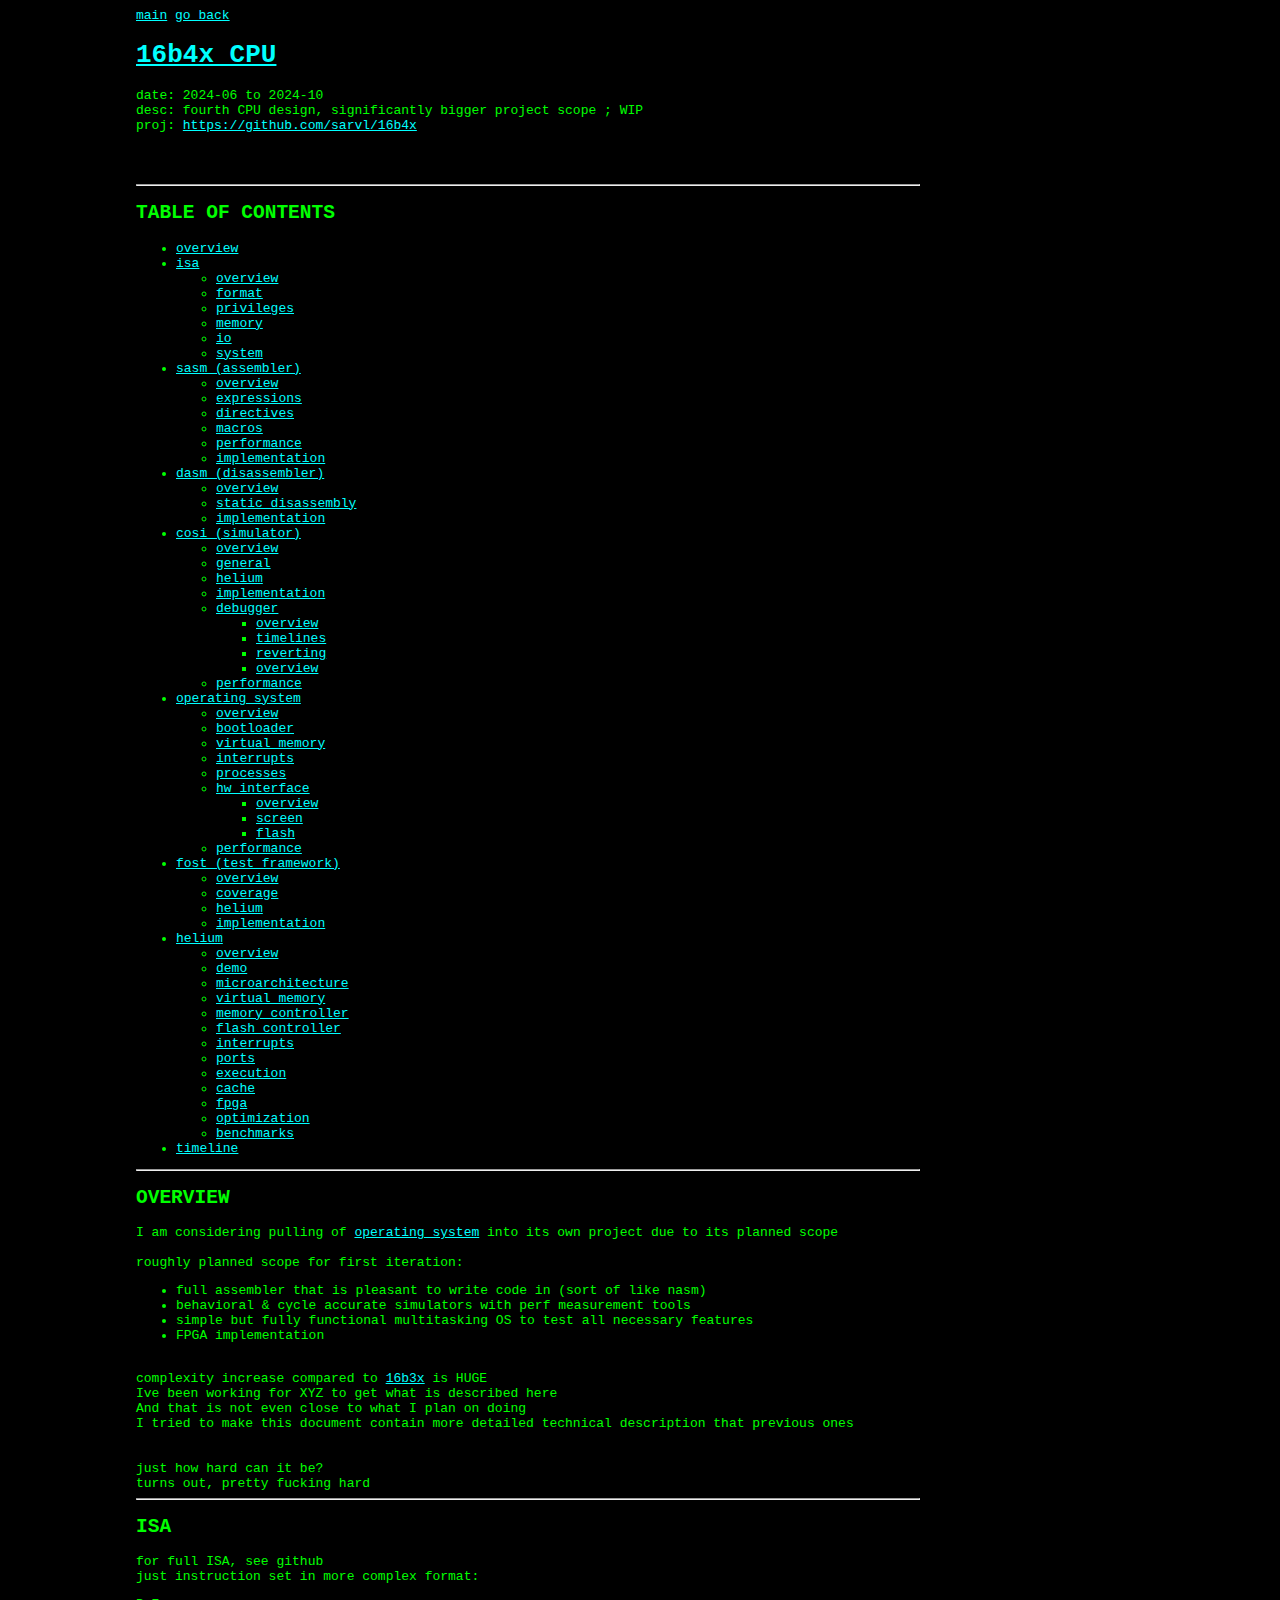
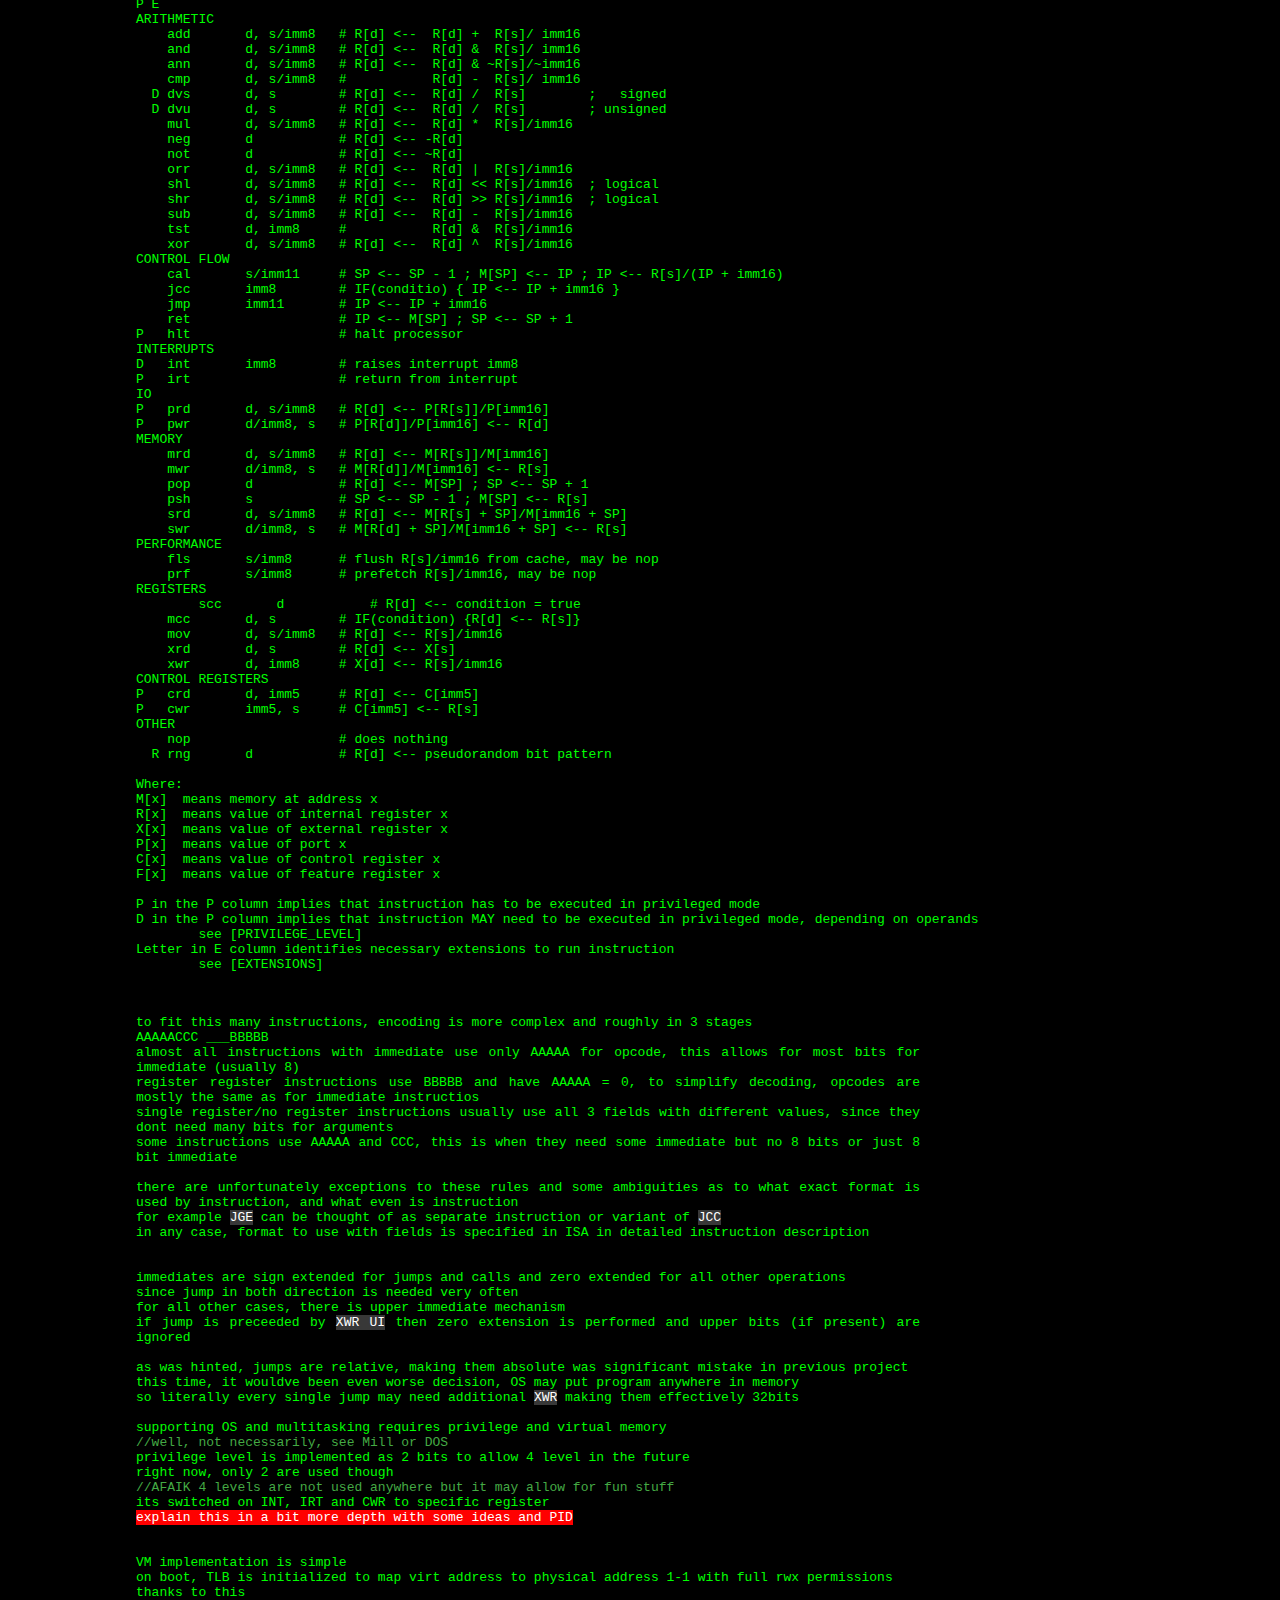
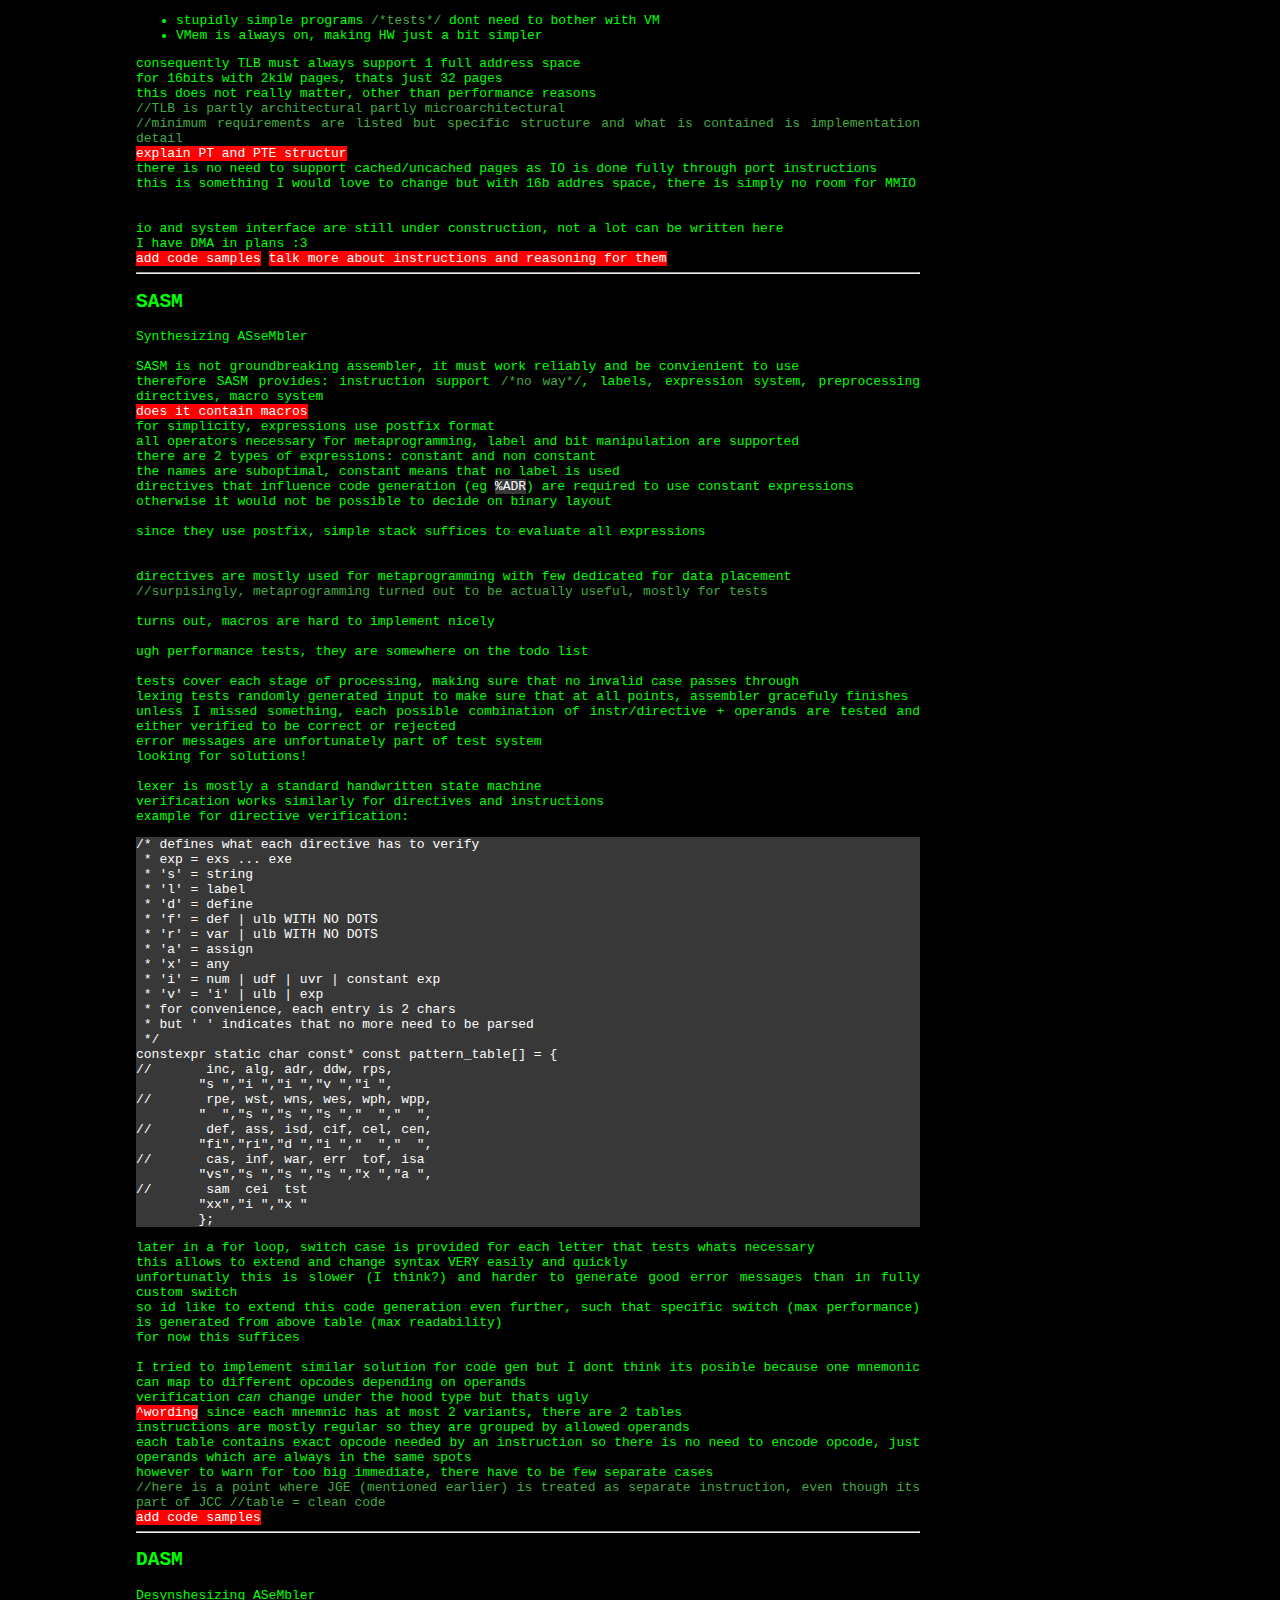
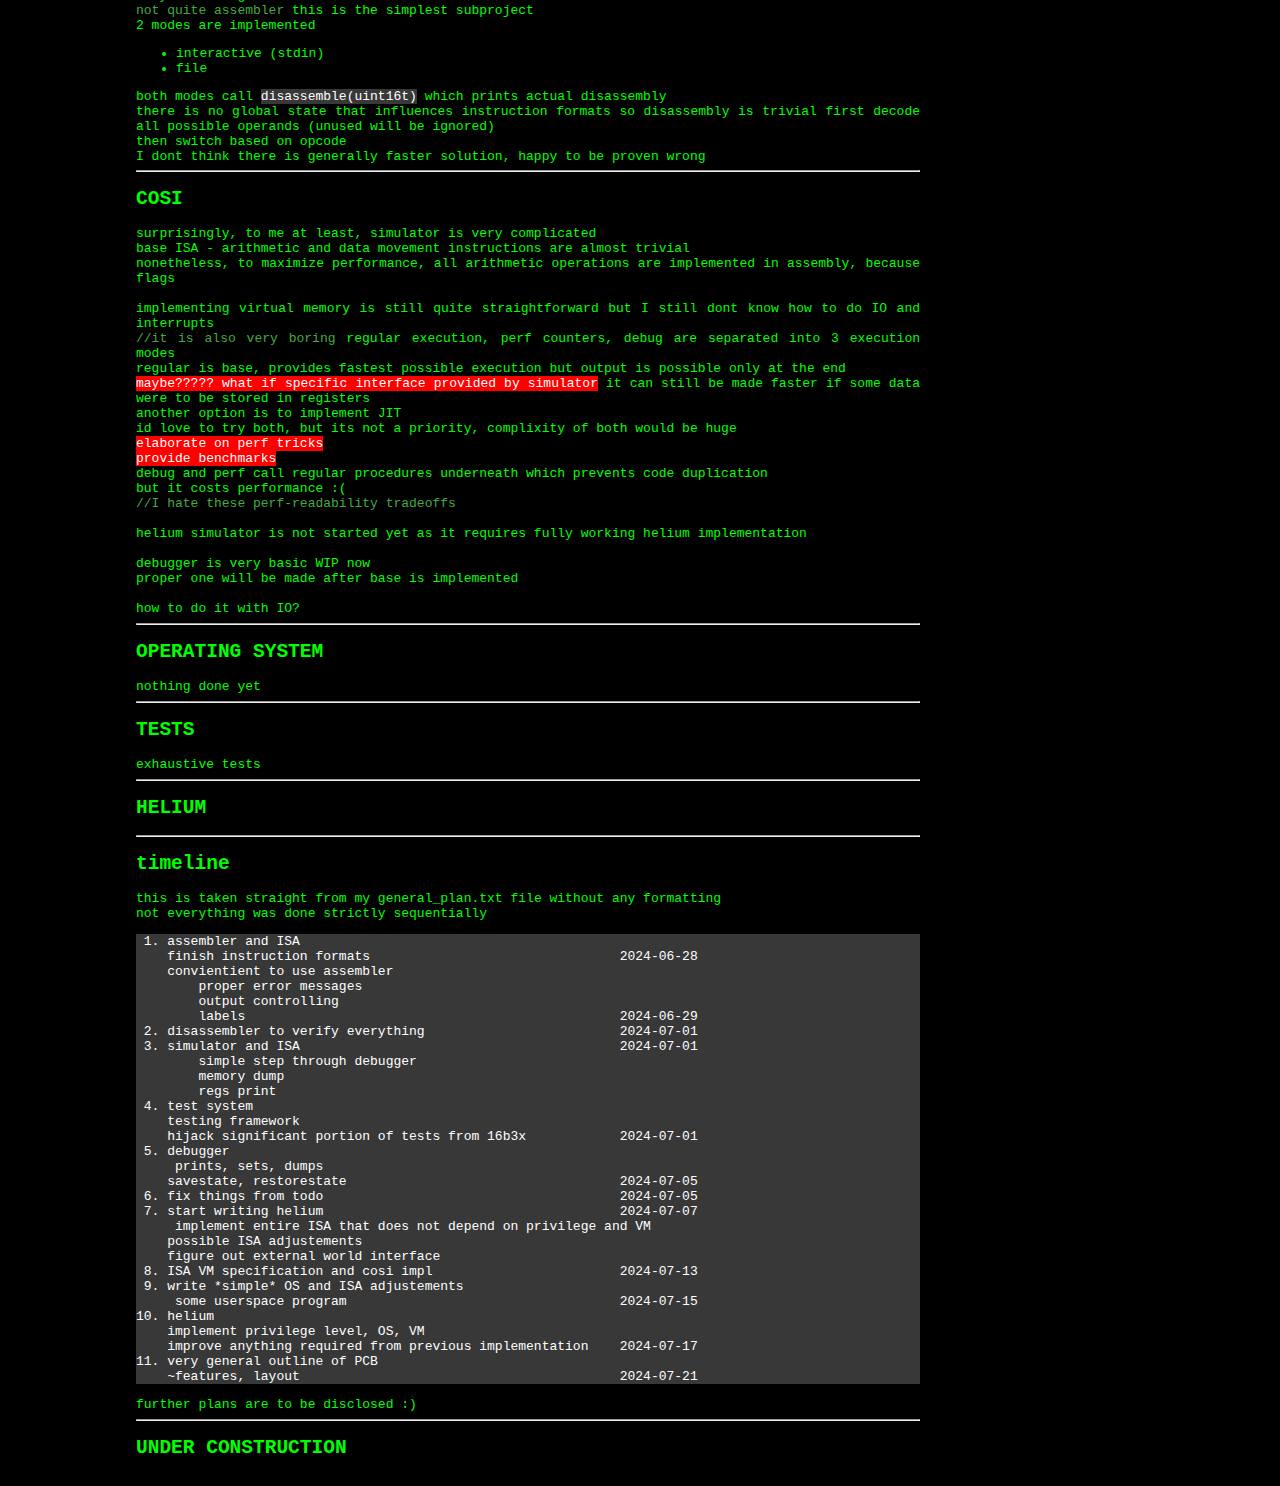
<file: Projects/p16b4x.html>
<!DOCTYPE html>

<html>
	<head>
		<link rel="stylesheet" type="text/css" href="../style.css">
	</head>

	<body>
		<a href="./../index.html">main</a>
		<a href="./index.html">go back</a>
		<h1> <a href="./p16b4x.html">16b4x CPU</a> </h1>
		date: 2024-06 to 2024-10 <br>
		desc: fourth CPU design, significantly bigger project scope ; WIP <br>
		proj: <a href="https://github.com/sarvl/16b4x">https://github.com/sarvl/16b4x</a><br> 
		<br>
		<br>
		<br>

		<hr> <h2 id=table_of_contents> TABLE OF CONTENTS </h2>
			<ul>
				<li><a href=#overview        >overview</a></li>
				<li><a href=#isa             >isa</a></li>
				<ul>
					<li><a href="#isa>overview"            >overview      </a></li>
					<li><a href="#isa>format"              >format        </a></li>
					<li><a href="#isa>privileges"          >privileges    </a></li>
					<li><a href="#isa>memory"              >memory        </a></li>
					<li><a href="#isa>io"                  >io            </a></li>
					<li><a href="#isa>system"              >system        </a></li>
				</ul>
				<li><a href=#sasm            >sasm (assembler)</a></li>
				<ul>
					<li><a href="#sasm>overview"           >overview      </a></li>
					<li><a href="#sasm>expressions"        >expressions   </a></li>
					<li><a href="#sasm>directives"         >directives    </a></li>
					<li><a href="#sasm>macros"             >macros        </a></li>
					<li><a href="#sasm>performance"        >performance   </a></li>
					<li><a href="#sasm>implementation"     >implementation</a></li>
				</ul>
				<li><a href=#dasm            >dasm (disassembler)</a></li>
				<ul>
					<li><a href="#dasm>overview"           >overview          </a></li>
					<li><a href="#dasm>static_disassembly" >static_disassembly</a></li>
					<li><a href="#dasm>implementation"     >implementation    </a></li>
				</ul>
				<li><a href=#cosi            >cosi (simulator)</a></li>
				<ul>
					<li><a href="#cosi>overview"           >overview      </a></li>
					<li><a href="#cosi>general"            >general       </a></li>
					<li><a href="#cosi>helium"             >helium        </a></li>
					<li><a href="#cosi>implementation"     >implementation</a></li>
					<li><a href="#cosi>debugger"           >debugger      </a></li>
					<ul>
						<li><a href="#cosi>debugger>overview"      >overview </a></li>
						<li><a href="#cosi>debugger>timelines"     >timelines</a></li>
						<li><a href="#cosi>debugger>reverting"     >reverting</a></li>
						<li><a href="#cosi>debugger>virtual_memory">overview </a></li>
					</ul>
					<li><a href="#cosi>performance"        >performance   </a></li>
				</ul>
				<li><a href=#operating_system>operating_system</a></li>
				<ul>
					<li><a href="#operating_system>overview"       >overview      </a></li>
					<li><a href="#operating_system>bootloader"     >bootloader    </a></li>
					<li><a href="#operating_system>virtual_memory" >virtual_memory</a></li>
					<li><a href="#operating_system>interrupts"     >interrupts    </a></li>
					<li><a href="#operating_system>processes"      >processes     </a></li>
					<li><a href="#operating_system>hw_interface"   >hw_interface  </a></li>
					<ul>
						<li><a href="#operating_system>hw_interface>overview">overview </a></li>
						<li><a href="#operating_system>hw_interface>screen"  >screen   </a></li>
						<li><a href="#operating_system>hw_interface>flash"   >flash    </a></li>
					</ul>
					<li><a href="#operating_system>performance"   >performance   </a></li>
				</ul>
				<li><a href=#fost            >fost (test framework)</a></li>
				<ul>
					<li><a href="#fost>overview"           >overview      </a></li>
					<li><a href="#fost>coverage"           >coverage      </a></li>
					<li><a href="#fost>speeding_up"        >helium        </a></li>
					<li><a href="#fost>performance"        >implementation</a></li>
				</ul>
				<li><a href=#helium          >helium</a></li>
				<ul>
					<li><a href="#helium>overview"         >overview          </a></li>
					<li><a href="#helium>demo"             >demo              </a></li>
					<li><a href="#helium>microarchitecture">microarchitecture </a></li>
					<li><a href="#helium>virtual_memory"   >virtual_memory    </a></li>
					<li><a href="#helium>memory_controller">memory_controller </a></li>
					<li><a href="#helium>flash_controller" >flash_controller  </a></li>
					<li><a href="#helium>interrupts"       >interrupts        </a></li>
					<li><a href="#helium>ports"            >ports             </a></li>
					<li><a href="#helium>execution"        >execution         </a></li>
					<li><a href="#helium>cache"            >cache             </a></li>
					<li><a href="#helium>fpga"             >fpga              </a></li>
					<li><a href="#helium>optimization"     >optimization      </a></li>
					<li><a href="#helium>benchmarks"       >benchmarks        </a></li>
				</ul>
				<li><a href=#timeline        >timeline</a></li>
			</ul>

		<hr> <h2 id=overview         > OVERVIEW          </h2>
			I am considering pulling of <a href=#operating_system>operating system</a> into its own project due to its planned scope<br>

			<br>
			roughly planned scope for first iteration:
			<ul>
				<li> full assembler that is pleasant to write code in (sort of like nasm) </li>
				<li> behavioral &amp; cycle accurate simulators with perf measurement tools </li>
				<li> simple but fully functional multitasking OS to test all necessary  features </li>
				<li> FPGA implementation </li>
			</ul>

			<br>
			
			complexity increase compared to <a href="../p16b3x.html">16b3x</a> is HUGE <br>
			Ive been working for XYZ to get what is described here <br>
			And that is not even close to what I plan on doing <br>
			I tried to make this document contain more detailed technical description that previous ones <br>
			<br>

			<br>
			just how hard can it be?<br>
			turns out, pretty fucking hard<br>

		<hr> <h2 id=isa              > ISA               </h2>
		<!-- TODO get hyperlinks !-->
		for full ISA, see github <br> 
		just instruction set in more complex format: <br>
<pre>
P E
ARITHMETIC
    add       d, s/imm8   # R[d] &lt;--  R[d] +  R[s]/ imm16
    and       d, s/imm8   # R[d] &lt;--  R[d] &amp;  R[s]/ imm16
    ann       d, s/imm8   # R[d] &lt;--  R[d] &amp; ~R[s]/~imm16
    cmp       d, s/imm8   #           R[d] -  R[s]/ imm16
  D dvs       d, s        # R[d] &lt;--  R[d] /  R[s]        ;   signed
  D dvu       d, s        # R[d] &lt;--  R[d] /  R[s]        ; unsigned
    mul       d, s/imm8   # R[d] &lt;--  R[d] *  R[s]/imm16  
    neg       d           # R[d] &lt;-- -R[d]
    not       d           # R[d] &lt;-- ~R[d]
    orr       d, s/imm8   # R[d] &lt;--  R[d] |  R[s]/imm16
    shl       d, s/imm8   # R[d] &lt;--  R[d] &lt;&lt; R[s]/imm16  ; logical
    shr       d, s/imm8   # R[d] &lt;--  R[d] &gt;&gt; R[s]/imm16  ; logical
    sub       d, s/imm8   # R[d] &lt;--  R[d] -  R[s]/imm16
    tst       d, imm8     #           R[d] &amp;  R[s]/imm16
    xor       d, s/imm8   # R[d] &lt;--  R[d] ^  R[s]/imm16
CONTROL FLOW
    cal       s/imm11     # SP &lt;-- SP - 1 ; M[SP] &lt;-- IP ; IP &lt;-- R[s]/(IP + imm16)
    jcc       imm8        # IF(conditio) { IP &lt;-- IP + imm16 }
    jmp       imm11       # IP &lt;-- IP + imm16
    ret                   # IP &lt;-- M[SP] ; SP &lt;-- SP + 1  
P   hlt                   # halt processor
INTERRUPTS
D   int       imm8        # raises interrupt imm8
P   irt                   # return from interrupt
IO
P   prd       d, s/imm8   # R[d] &lt;-- P[R[s]]/P[imm16]
P   pwr       d/imm8, s   # P[R[d]]/P[imm16] &lt;-- R[d]
MEMORY
    mrd       d, s/imm8   # R[d] &lt;-- M[R[s]]/M[imm16]
    mwr       d/imm8, s   # M[R[d]]/M[imm16] &lt;-- R[s]
    pop       d           # R[d] &lt;-- M[SP] ; SP &lt;-- SP + 1
    psh       s           # SP &lt;-- SP - 1 ; M[SP] &lt;-- R[s]
    srd       d, s/imm8   # R[d] &lt;-- M[R[s] + SP]/M[imm16 + SP]
    swr       d/imm8, s   # M[R[d] + SP]/M[imm16 + SP] &lt;-- R[s]
PERFORMANCE
    fls       s/imm8      # flush R[s]/imm16 from cache, may be nop
    prf       s/imm8      # prefetch R[s]/imm16, may be nop
REGISTERS
	scc       d           # R[d] &lt;-- condition = true
    mcc       d, s        # IF(condition) {R[d] &lt;-- R[s]}
    mov       d, s/imm8   # R[d] &lt;-- R[s]/imm16
    xrd       d, s        # R[d] &lt;-- X[s]
    xwr       d, imm8     # X[d] &lt;-- R[s]/imm16
CONTROL REGISTERS
P   crd       d, imm5     # R[d] &lt;-- C[imm5]
P   cwr       imm5, s     # C[imm5] &lt;-- R[s]
OTHER
    nop                   # does nothing
  R rng       d           # R[d] &lt;-- pseudorandom bit pattern

Where:
M[x]  means memory at address x
R[x]  means value of internal register x
X[x]  means value of external register x
P[x]  means value of port x
C[x]  means value of control register x
F[x]  means value of feature register x

P in the P column implies that instruction has to be executed in privileged mode
D in the P column implies that instruction MAY need to be executed in privileged mode, depending on operands
	see [PRIVILEGE_LEVEL]
Letter in E column identifies necessary extensions to run instruction
	see [EXTENSIONS]

</pre>
		<br>
		to fit this many instructions, encoding is more complex and roughly in 3 stages <br>
		<span class="wp,code">AAAAACCC ___BBBBB</span> <br>
		almost all instructions with immediate use only AAAAA for opcode, this allows for most bits for immediate (usually 8) <br>
		register register instructions use BBBBB and have AAAAA = 0, to simplify decoding, opcodes are mostly the same as for immediate instructios <br>
		single register/no register instructions usually use all 3 fields with different values, since they dont need many bits for arguments <br>
		some instructions use AAAAA and CCC, this is when they need some immediate but no 8 bits or just 8 bit immediate <br>
		<br>
		there are unfortunately exceptions to these rules and some ambiguities as to what exact format is used by instruction, and what even is instruction <br>
		for example <span class=code>JGE</span> can be thought of as separate instruction or variant of <span class=code>JCC</span><br>
		in any case, format to use with fields is specified in ISA in detailed instruction description <br>

		<br>
		<br>
		immediates are sign extended for jumps and calls and zero extended for all other operations <br>
		since jump in both direction is needed very often <br>
		for all other cases, there is upper immediate mechanism <br>
		if jump is preceeded by <span class=code>XWR UI</span> then zero extension is performed and upper bits (if present) are ignored <br>
		<br>
		as was hinted, jumps are relative, making them absolute was significant mistake in previous project<br>
		this time, it wouldve been even worse decision, OS may put program anywhere in memory <br>
		so literally every single jump may need additional <span class=code>XWR</span> making them effectively 32bits <br>
		<br>

		supporting OS and multitasking requires privilege and virtual memory <br>
		<span class=comment>//well, not necessarily, see Mill or DOS</span><br>
		privilege level is implemented as 2 bits to allow 4 level in the future <br>
		right now, only 2 are used though<br>
		<span class=comment>//AFAIK 4 levels are not used anywhere but it may allow for fun stuff</span><br>
		its switched on INT, IRT and CWR to specific register<br>
		<span class=todo>explain this in a bit more depth with some ideas and PID</span><br>
		<br>
		<br>

		VM implementation is simple <br>
		on boot, TLB is initialized to map virt address to physical address 1-1 with full rwx permissions <br>
		thanks to this <br>
		<ul>
			<li> stupidly simple programs <span class=comment>/*tests*/</span> dont need to bother with VM </li>
			<li> VMem is always on, making HW just a bit simpler </li>
		</ul>
		consequently TLB must always support 1 full address space <br>
		for 16bits with 2kiW pages, thats just 32 pages <br>
		this does not really matter, other than performance reasons <br>
		<span class=comment>//TLB is partly architectural partly microarchitectural </span><br>
		<span class=comment>//minimum requirements are listed but specific structure and what is contained is implementation detail</span><br>
		<span class=todo>explain PT and PTE structur</span> <br>

		there is no need to support cached/uncached pages as IO is done fully through port instructions  <br>
		this is something I would love to change but with 16b addres space, there is simply no room for MMIO <br>

		<br>
		<br>
		io and system interface are still under construction, not a lot can be written here <br>
		I have DMA in plans :3 <br>

		<span class=todo>add code samples</span>
		<span class=todo>talk more about instructions and reasoning for them</span><br>
		<hr> <h2 id=sasm             > SASM              </h2>
		Synthesizing ASseMbler <Br>
		<br>
		SASM is not groundbreaking assembler, it must work reliably and be convienient to use <br>
		therefore SASM provides: instruction support <span class=comment>/*no way*/</span>, labels, expression system, preprocessing directives, macro system <br>
		<span class=todo>does it contain macros</span>
		<br>
		for simplicity, expressions use postfix format <br>
		all operators necessary for metaprogramming, label and bit manipulation are supported <br>
		there are 2 types of expressions: constant and non constant <br>
		the names are suboptimal, constant means that no label is used <br>
		directives that influence code generation (eg <span class=code>%ADR</span>) are required to use constant expressions<br>
		otherwise it would not be possible to decide on binary layout <br>
		<br>
		since they use postfix, simple stack suffices to evaluate all expressions<br>
		<br>
		<br>
		directives are mostly used for metaprogramming with few dedicated for data placement <br>
		<span class=comment>//surpisingly, metaprogramming turned out to be actually useful, mostly for tests</span><br>
		
		<br>
		turns out, macros are hard to implement nicely<br>
		<br>
		ugh performance tests, they are somewhere on the todo list <br>
		<br>
		tests cover each stage of processing, making sure that no invalid case passes through<br>
		lexing tests randomly generated input to make sure that at all points, assembler gracefuly finishes<br>
		unless I missed something, each possible combination of instr/directive + operands are tested and either verified to be correct or rejected <br>
		error messages are unfortunately part of test system <br>
		looking for solutions!<br>
		<br>
		lexer is mostly a standard handwritten state machine<br>
		verification works similarly for directives and instructions <br>
		example for directive verification: <br>
<pre class=code>
/* defines what each directive has to verify
 * exp = exs ... exe
 * 's' = string
 * 'l' = label
 * 'd' = define
 * 'f' = def | ulb WITH NO DOTS
 * 'r' = var | ulb WITH NO DOTS
 * 'a' = assign
 * 'x' = any
 * 'i' = num | udf | uvr | constant exp
 * 'v' = 'i' | ulb | exp
 * for convenience, each entry is 2 chars
 * but ' ' indicates that no more need to be parsed
 */
constexpr static char const* const pattern_table[] = {
//	 inc, alg, adr, ddw, rps, 
	"s ","i ","i ","v ","i ",
//	 rpe, wst, wns, wes, wph, wpp, 
	"  ","s ","s ","s ","  ","  ",
//	 def, ass, isd, cif, cel, cen, 
	"fi","ri","d ","i ","  ","  ",
//	 cas, inf, war, err  tof, isa
	"vs","s ","s ","s ","x ","a ",
//	 sam  cei  tst
	"xx","i ","x "
	};
</pre>
		later in a for loop, switch case is provided for each letter that tests whats necessary<br>
		this allows to extend and change syntax VERY easily and quickly <br>
		unfortunatly this is slower (I think?) and harder to generate good error messages than in fully custom switch <br>
		so id like to extend this code generation even further, such that specific switch (max performance) is generated from above table (max readability) <br>
		for now this suffices <br>
		<br>
		I tried to implement similar solution for code gen but I dont think its posible because one mnemonic can map to different opcodes depending on operands <br>
		verification <i>can</i> change under the hood type but thats ugly <br>
		<span class=todo>^wording</span>
		since each mnemnic has at most 2 variants, there are 2 tables <br>
		instructions are mostly regular so they are grouped by allowed operands <br>
		each table contains exact opcode needed by an instruction so there is no need to encode opcode, just operands which are always in the same spots<br>
		however to warn for too big immediate, there have to be few separate cases <br>
		<span class=comment>//here is a point where JGE (mentioned earlier) is treated as separate instruction, even though its part of JCC</span>
		<span class=comment>//table = clean code</span><br>
		<span class=todo>add code samples</span>


		<hr> <h2 id=dasm             > DASM              </h2>
		Desynshesizing ASeMbler <br>
		<span class=comment>not quite assembler</span>
		this is the simplest subproject <br>
		2 modes are implemented <br>
		<ul>
			<li> interactive (stdin) </li>
			<li> file </li>
		</ul>
		both modes call <span class=code>disassemble(uint16t)</span> which prints actual disassembly<br>
		there is no global state that influences instruction formats so disassembly is trivial
		first decode all possible operands (unused will be ignored)<br>
		then switch based on opcode<br>
		I dont think there is generally faster solution, happy to be proven wrong<br>

		<hr> <h2 id=cosi             > COSI              </h2>
		surprisingly, to me at least, simulator is very complicated <br>
		base ISA - arithmetic and data movement instructions are almost trivial <br>
		nonetheless, to maximize performance, all arithmetic operations are implemented in assembly, because flags <br>
		<br>
		implementing virtual memory is still quite straightforward but I still dont know how to do IO and interrupts <br>
		<span class=comment>//it is also very boring</span>

		regular execution, perf counters, debug are separated into 3 execution modes <br>
		regular is base, provides fastest possible execution but output is possible only at the end<br>
		<span class=todo>maybe????? what if specific interface provided by simulator</span>
		it can still be made faster if some data were to be stored in registers <br>
		another option is to implement JIT <br>
		id love to try both, but its not a priority, complixity of both would be huge<br>
		<span class=todo>elaborate on perf tricks</span><br>
		<span class=todo>provide benchmarks</span><br>
		debug and perf call regular procedures underneath which prevents code duplication <br>
		but it costs performance :( <br>
		<span class=comment>//I hate these perf-readability tradeoffs</span>

		<br>
		<br>
		helium simulator is not started yet as it requires fully working helium implementation <br>
		<br>
		debugger is very basic WIP now<br>
		proper one will be made after base is implemented <br>
		<br>
		how to do it with  IO? <br>

		<hr> <h2 id=operating_system > OPERATING SYSTEM  </h2>
		nothing done yet<br>
		<hr> <h2 id=tests            > TESTS             </h2>
		exhaustive tests<br>
		<hr> <h2 id=helium           > HELIUM            </h2>
		<hr> <h2 id=timeline         > timeline          </h2>
		this is taken straight from my <span style=code>general_plan.txt</span> file without any formatting<br>
		not everything was done strictly sequentially <br>
<pre class=code>
 1. assembler and ISA 
    finish instruction formats                                2024-06-28
    convientient to use assembler 
        proper error messages
        output controlling
        labels                                                2024-06-29
 2. disassembler to verify everything                         2024-07-01
 3. simulator and ISA                                         2024-07-01
        simple step through debugger
        memory dump
        regs print
 4. test system                            
    testing framework
    hijack significant portion of tests from 16b3x            2024-07-01
 5. debugger                               
     prints, sets, dumps
    savestate, restorestate                                   2024-07-05
 6. fix things from todo                                      2024-07-05
 7. start writing helium                                      2024-07-07
     implement entire ISA that does not depend on privilege and VM
    possible ISA adjustements
    figure out external world interface
 8. ISA VM specification and cosi impl                        2024-07-13
 9. write *simple* OS and ISA adjustements          
     some userspace program                                   2024-07-15
10. helium                                         
    implement privilege level, OS, VM 
    improve anything required from previous implementation    2024-07-17
11. very general outline of PCB 
    ~features, layout                                         2024-07-21
</pre>
	further plans are to be disclosed :)<br>
		<hr> <h2                     > UNDER CONSTRUCTION</h2>
	</body>
</html>
</file>
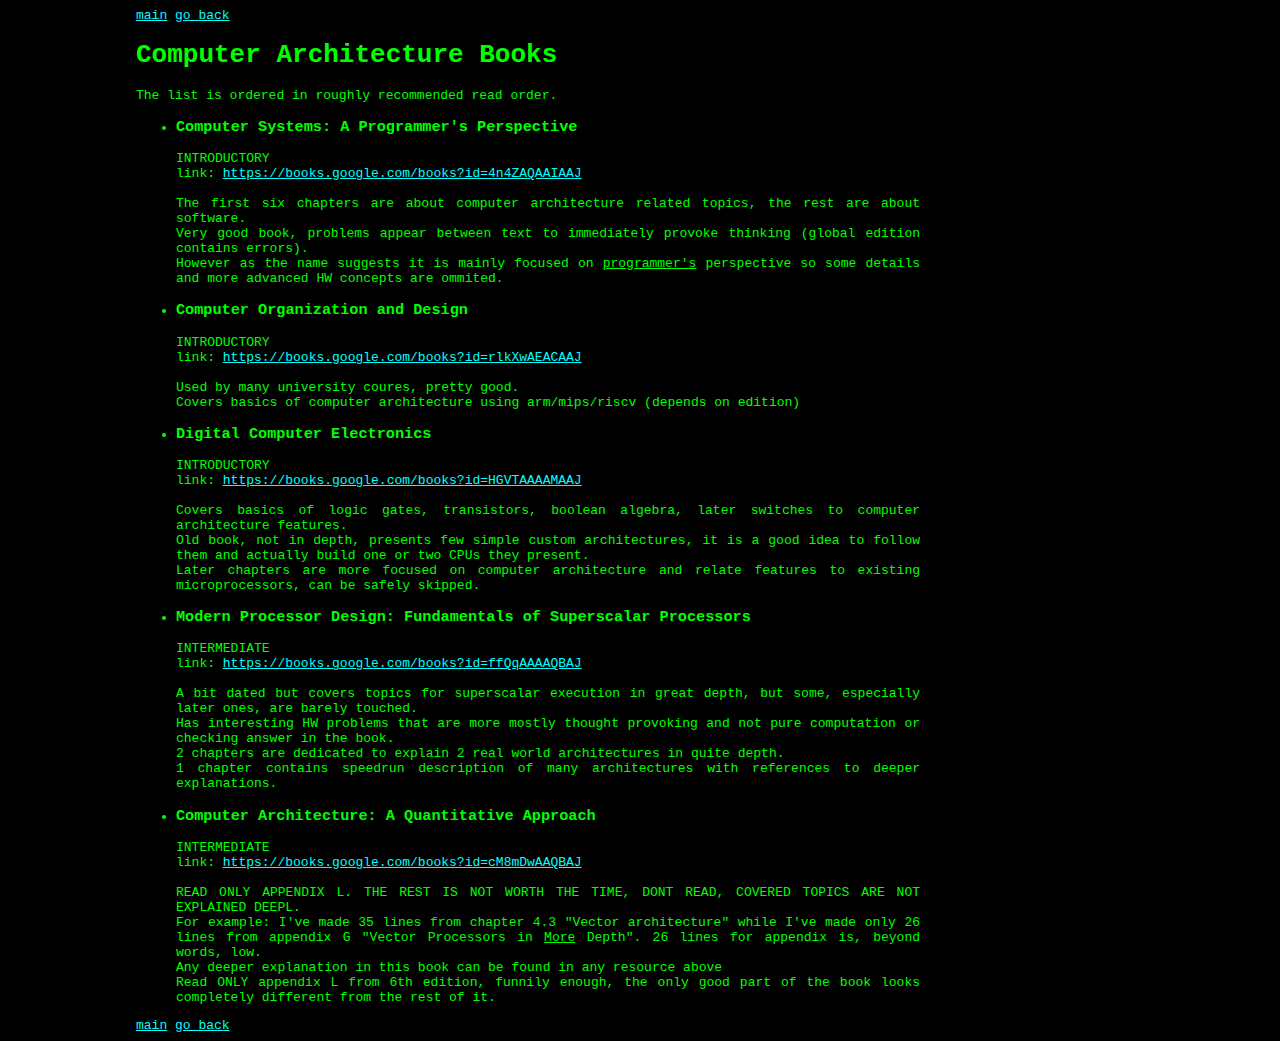
<file: Resources/Comp_Arch/books.html>
<!DOCTYPE html>

<html>
	<head>
	<title> Resources </title>
	<link rel="stylesheet" type="text/css" href="../../style.css">
	</head>


	<body>
		<a href="../../index.html">main</a>
		<a href="../../index.html">go back</a> <br>
		<h1> Computer Architecture Books </h1>
		The list is ordered in roughly recommended read order.

		<ul> 
			<li> 
				<h3 id="csapp"> Computer Systems: A Programmer's Perspective</h3> 
				INTRODUCTORY <br>
				link: <a href=https://books.google.com/books?id=4n4ZAQAAIAAJ>https://books.google.com/books?id=4n4ZAQAAIAAJ</a><br>
				<br>	
				The first six chapters are about computer architecture related topics, the rest are about software. <br>
				Very good book, problems appear between text to immediately provoke thinking (global edition contains errors). <br>
				However as the name suggests it is mainly focused on <u>programmer's</u> perspective so some details and more advanced HW concepts are ommited.<br> 
			</li>
			<li> 
				<h3 id="coad"> Computer Organization and Design </h3>
				INTRODUCTORY <br>
				link: <a href=https://books.google.com/books?id=rlkXwAEACAAJ>https://books.google.com/books?id=rlkXwAEACAAJ</a><br>
				<br>	
				Used by many university coures, pretty good. <br>
				Covers basics of computer architecture using arm/mips/riscv (depends on edition) <br>
			</li>
			<li>
				<h3 id="dce"> Digital Computer Electronics </h3> 
				INTRODUCTORY <br>
				link: <a href=https://books.google.com/books?id=HGVTAAAAMAAJ>https://books.google.com/books?id=HGVTAAAAMAAJ</a><br>
				<br>
				Covers basics of logic gates, transistors, boolean algebra, later switches to computer architecture features. <br>
				Old book, not in depth, presents few simple custom architectures, it is a good idea to follow them and actually build one or two CPUs they present. <br>
				Later chapters are more focused on computer architecture and relate features to existing microprocessors, can be safely skipped. <br>
			</li>
			<li> 
				<h3 id="mpdfosp"> Modern Processor Design: Fundamentals of Superscalar Processors </h3> 
				INTERMEDIATE <br>
				link: <a href=https://books.google.com/books?id=ffQqAAAAQBAJ>https://books.google.com/books?id=ffQqAAAAQBAJ</a> <br>
				<br>	
				A bit dated but covers topics for superscalar execution in great depth, but some, especially later ones, are barely touched. <br>	
				Has interesting HW problems that are more mostly thought provoking and not pure computation or checking answer in the book. <br>	
				2 chapters are dedicated to explain 2 real world architectures in quite depth. <br>	
				1 chapter contains speedrun description of many architectures with references to deeper explanations. <br>	
			</li>
			<li> 
				<h3 id="caaqa"> Computer Architecture: A Quantitative Approach </h3> 
				INTERMEDIATE <br>
				link: <a href=https://books.google.com/books?id=cM8mDwAAQBAJ>https://books.google.com/books?id=cM8mDwAAQBAJ</a> <br>
				<br>	
				READ ONLY APPENDIX L. THE REST IS NOT WORTH THE TIME, DONT READ, COVERED TOPICS ARE NOT EXPLAINED DEEPL.<br>	
				For example: I've made 35 lines from chapter 4.3 "Vector architecture" while I've made only 26 lines from appendix G "Vector Processors in <u>More</u> Depth".
				26 lines for appendix is, beyond words, low. <br>
				Any deeper explanation in this book can be found in any resource above <br>
				Read ONLY appendix L from 6th edition, funnily enough, the only good part of the book looks completely different from the rest of it. <br>
			</li>
		</ul>
		</ul>
		<a href="../../index.html">main</a>
		<a href="../../index.html">go back</a> <br>
	</body>
</html>
</file>
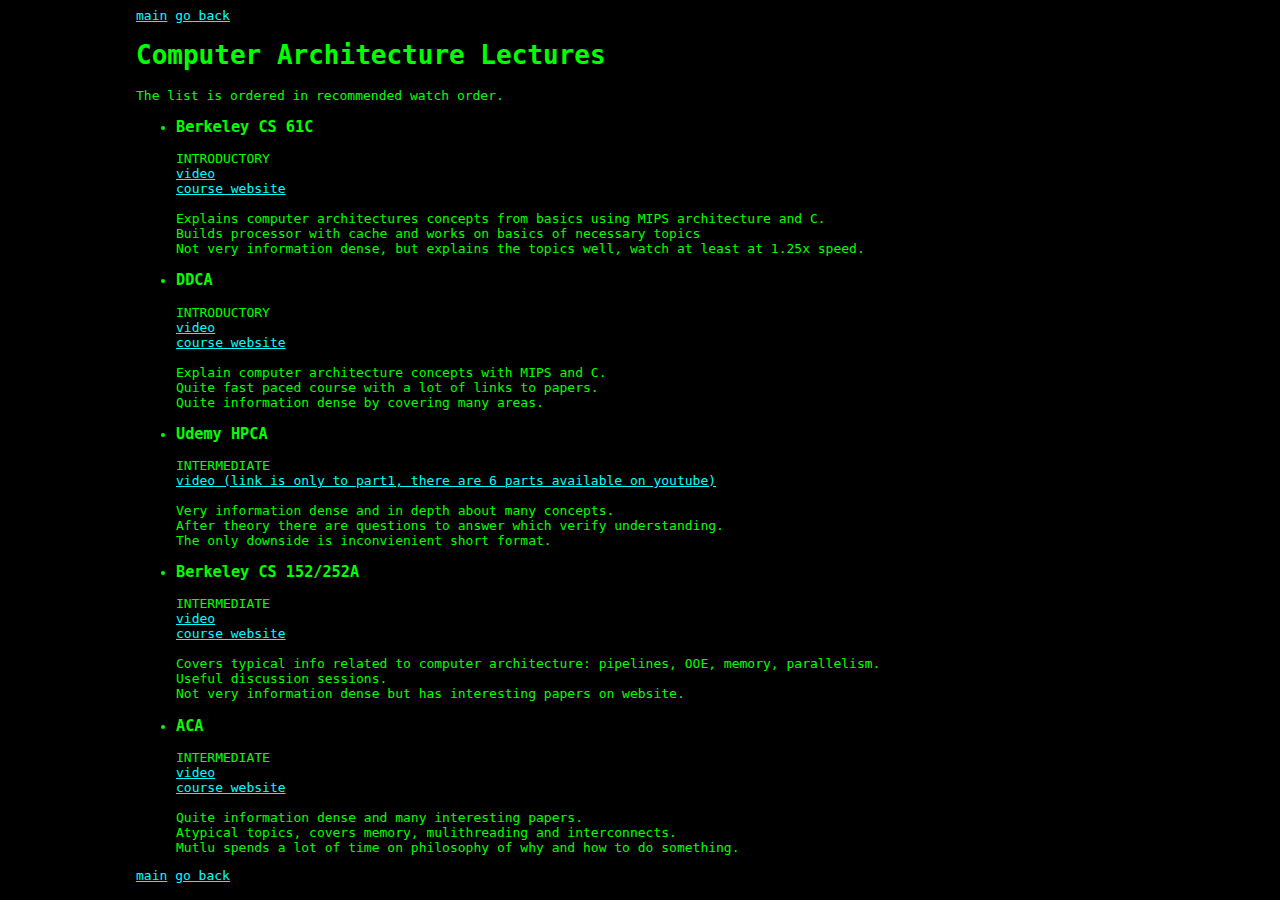
<file: Resources/Comp_Arch/lectures.html>
<!DOCTYPE html>

<html>
	<head>
	<title> Resources </title>
	<link rel="stylesheet" type="text/css" href="../../style.css">
	</head>


	<body>
	<a href="../../index.html">main</a>
	<a href="../../index.html">go back</a> <br>
	<h1> Computer Architecture Lectures </h1>
	The list is ordered in recommended watch order.

	<ul> 
		<li> 
			<h3 id="ucb_cs61c"> Berkeley CS 61C </h3> 
			INTRODUCTORY <br>
			<a href="https://archive.org/details/ucberkeley_webcast_itunesu_960798612">video</a> <br>
			<a href="https://web.archive.org/web/20240323154221/https://inst.eecs.berkeley.edu//~cs61c/sp15/">course website</a> <br>
			<br>	
			Explains computer architectures concepts from basics using MIPS architecture and C. <br>
			Builds processor with cache and works on basics of necessary topics <br>
			Not very information dense, but explains the topics well, watch at least at 1.25x speed. <br>
		</li>
		<li> 
			<h3 id="eth_ddca"> DDCA </h3> 
			INTRODUCTORY <br>
			<a href="https://www.youtube.com/playlist?list=PL5Q2soXY2Zi-EImKxYYY1SZuGiOAOBKaf">video</a> <br>
			<a href="https://safari.ethz.ch/digitaltechnik/spring2023/doku.php?id=start">course website</a> <br>
			<br>	
			Explain computer architecture concepts with MIPS and C. <br>
			Quite fast paced course with a lot of links to papers. <br>
			Quite information dense by covering many areas. <br>	
		</li>
		<li> 
			<h3 id="udemy_hpca"> Udemy HPCA </h3>
			INTERMEDIATE <br>
			<a href="https://www.youtube.com/playlist?list=PLAwxTw4SYaPmqpjgrmf4-DGlaeV0om4iP"> video (link is only to part1, there are 6 parts available on youtube) </a> <br> 
			<br>	
			Very information dense and in depth about many concepts. <br>
			After theory there are questions to answer which verify understanding. </br>
			The only downside is inconvienient short format. <br>	
		</li>
		<li> 
			<h3 id="ucb_cs152/252a"> Berkeley CS 152/252A </h3> 
			INTERMEDIATE <br>
			<a href="https://archive.org/details/eecs-151-251-a-fall-2022-lecture-8-risc-v-datapath-i-bqo-tdtxk-jo">video</a> <br>
			<a href="https://web.archive.org/web/20240503205033/https://inst.eecs.berkeley.edu/~cs152/sp23/">course website</a> <br>
			<br>	
			Covers typical info related to computer architecture: pipelines, OOE, memory, parallelism. <br>
			Useful discussion sessions. <br>
			Not very information dense but has interesting papers on website. <br>	
		</li>
		<li> 
			<h3 id="eth_aca"> ACA </h3>
			INTERMEDIATE <br>
			<a href="https://www.youtube.com/playlist?list=PL5Q2soXY2Zi-Mnk1PxjEIG32HAGILkTOF">video</a> <br>
			<a href="https://safari.ethz.ch/architecture/fall2021/doku.php">course website</a> <br>
			<br>	
			Quite information dense and many interesting papers. <br>
			Atypical topics, covers memory, mulithreading and interconnects. <br>
			Mutlu spends a lot of time on philosophy of why and how to do something. <br>
		</li>
	</ul>
		<a href="../../index.html">main</a>
		<a href="../../index.html">go back</a> <br>
	</body>
</html>
</file>
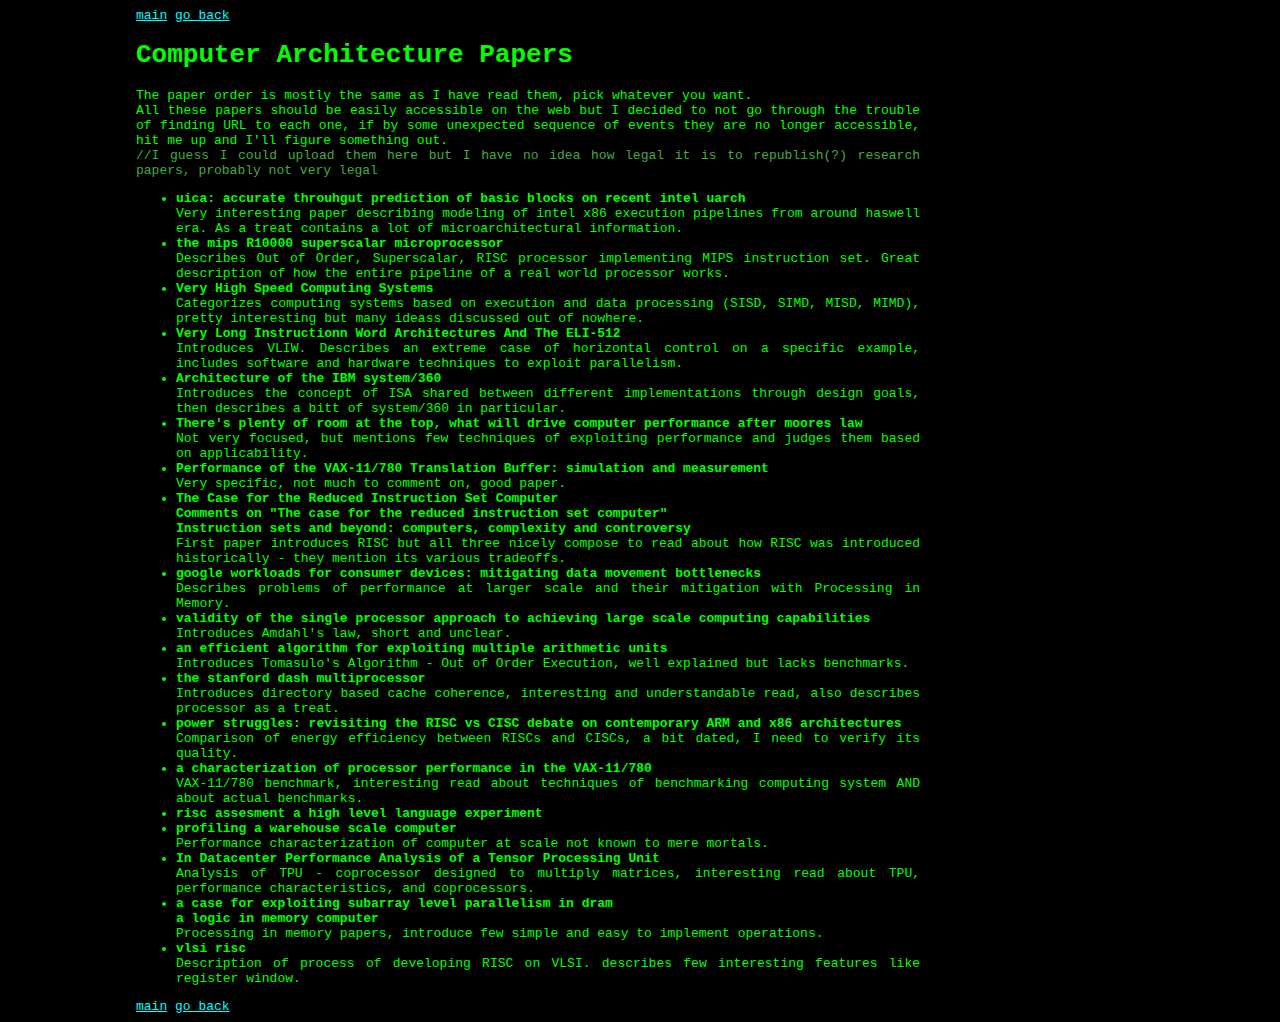
<file: Resources/Comp_Arch/papers.html>
<!DOCTYPE html>

<html>
	<head>
	<title> Resources </title>
	<link rel="stylesheet" type="text/css" href="../../style.css">
	</head>


	<body>
		<a href="../../index.html">main</a>
		<a href="../../index.html">go back</a> <br>
		<h1> Computer Architecture Papers</h1>
		The paper order is mostly the same as I have read them, pick whatever you want. <br>
		All these papers should be easily accessible on the web but I decided to not go through the trouble of finding URL to each one, if by some unexpected sequence of events they are no longer accessible, hit me up and I'll figure something out. <br>
		<span class=comment>//I guess I could upload them here but I have no idea how legal it is to republish(?) research papers, probably not very legal </span>

		<ul>
			<li>
				<b> uica: accurate throuhgut prediction of basic blocks on recent intel uarch </b> <br>
				Very interesting paper describing modeling of intel x86 execution pipelines from around haswell era. As a treat contains a lot of microarchitectural information.
			</li>
			<li>
				<b> the mips R10000 superscalar microprocessor </b> <br>
				Describes Out of Order, Superscalar, RISC processor implementing MIPS instruction set. Great description of how the entire pipeline of a real world processor works.
			</li>
			<li>
				<b> Very High Speed Computing Systems </b> <br>
				Categorizes computing systems based on execution and data processing (SISD, SIMD, MISD, MIMD), pretty interesting but many ideass discussed out of nowhere.
			</li>
			<li>
				<b> Very Long Instructionn Word Architectures And The ELI-512 </b> <br>
				Introduces VLIW. Describes an extreme case of horizontal control on a specific example, includes software and hardware techniques to exploit parallelism.
			</li>
			<li>
				<b> Architecture of the IBM system/360</b> <br>
				Introduces the concept of ISA shared between different implementations through design goals, then describes a bitt of system/360 in particular. 
			</li>
			<li>
				<b> There's plenty of room at the top, what will drive computer performance after moores law </b> <br>
				Not very focused, but mentions few techniques of exploiting performance and judges them based on applicability.
			</li>
			<li>
				<b> Performance of the VAX-11/780 Translation Buffer: simulation and measurement </b> <br>
				Very specific, not much to comment on, good paper.	
			</li>
			<li>
				<b> The Case for the Reduced Instruction Set Computer </b> <br>
				<b> Comments on "The case for the reduced instruction set computer" </b> <br>
				<b> Instruction sets and beyond: computers, complexity and controversy </b> <br>

				First paper introduces RISC but all three nicely compose to read about how RISC was introduced historically - they mention its various tradeoffs.
			</li>
			<li>
				<b> google workloads for consumer devices: mitigating data movement bottlenecks </b> <br>
				Describes problems of performance at larger scale and their mitigation with Processing in Memory.
			</li>
			<li>
				<b> validity of the single processor approach to achieving large scale computing capabilities </b> <br>
				Introduces Amdahl's law, short and unclear.
			</li>
			<li>
				<b> an efficient algorithm for exploiting multiple arithmetic units </b> <br>
				Introduces Tomasulo's Algorithm - Out of Order Execution, well explained but lacks benchmarks.
			</li>
			<li>
				<b> the stanford dash multiprocessor </b> <br>
				Introduces directory based cache coherence, interesting and understandable read, also describes processor as a treat.
			</li>
			<li>
				<b> power struggles: revisiting the RISC vs CISC debate on contemporary ARM and x86 architectures </b> <br>
				Comparison of energy efficiency between RISCs and CISCs, a bit dated, I need to verify its quality.
			</li>
			<li>
				<b> a characterization of processor performance in the VAX-11/780  </b> <br>
				VAX-11/780 benchmark, interesting read about techniques of benchmarking computing system AND about actual benchmarks.
			</li>
			<li>
				<b> risc assesment a high level language experiment </b> <br>
			</li>
			<li>
				<b> profiling a warehouse scale computer </b> <br>
				Performance characterization of computer at scale not known to mere mortals.
			</li>
			<li>
				<b> In Datacenter Performance Analysis of a Tensor Processing Unit </b> <br>
				Analysis of TPU - coprocessor designed to multiply matrices, interesting read about TPU, performance characteristics, and coprocessors.
			</li>
			<li>
				<b> a case for exploiting subarray level parallelism in dram </b> <br>
				<b> a logic in memory computer </b> <br>
				Processing in memory papers, introduce few simple and easy to implement operations.
			</li>
			<li>
				<b> vlsi risc </b> <br>
				Description of process of developing RISC on VLSI. describes few interesting features like register window.
			</li> 
		</ul>

		<a href="../../index.html">main</a>
		<a href="../../index.html">go back</a> <br>
	</body>
</html>
</file>
<file: style.css>
html {
	background-color:  #000000;
	padding:           0% 10%; 
	max-width:         800px;
	color:             #00FF00; 
	font-family:       monospace;
	text-align:        justify;
}
a {
	color:             #00FFFF;
}

.code {
	color:             #FFFFFF; 
	background-color:  #383838;
}

.wsp {
	white-space:       pre;
}

.todo {
	color:             #FFFFFF; 
	background-color:  #FF0000;
}

.comment {
	color:             #44AA44; 
	background-color:  #000000;
}

.aside {
	color:             #77FF00; 
	background-color:  #000000;
}
</file>
